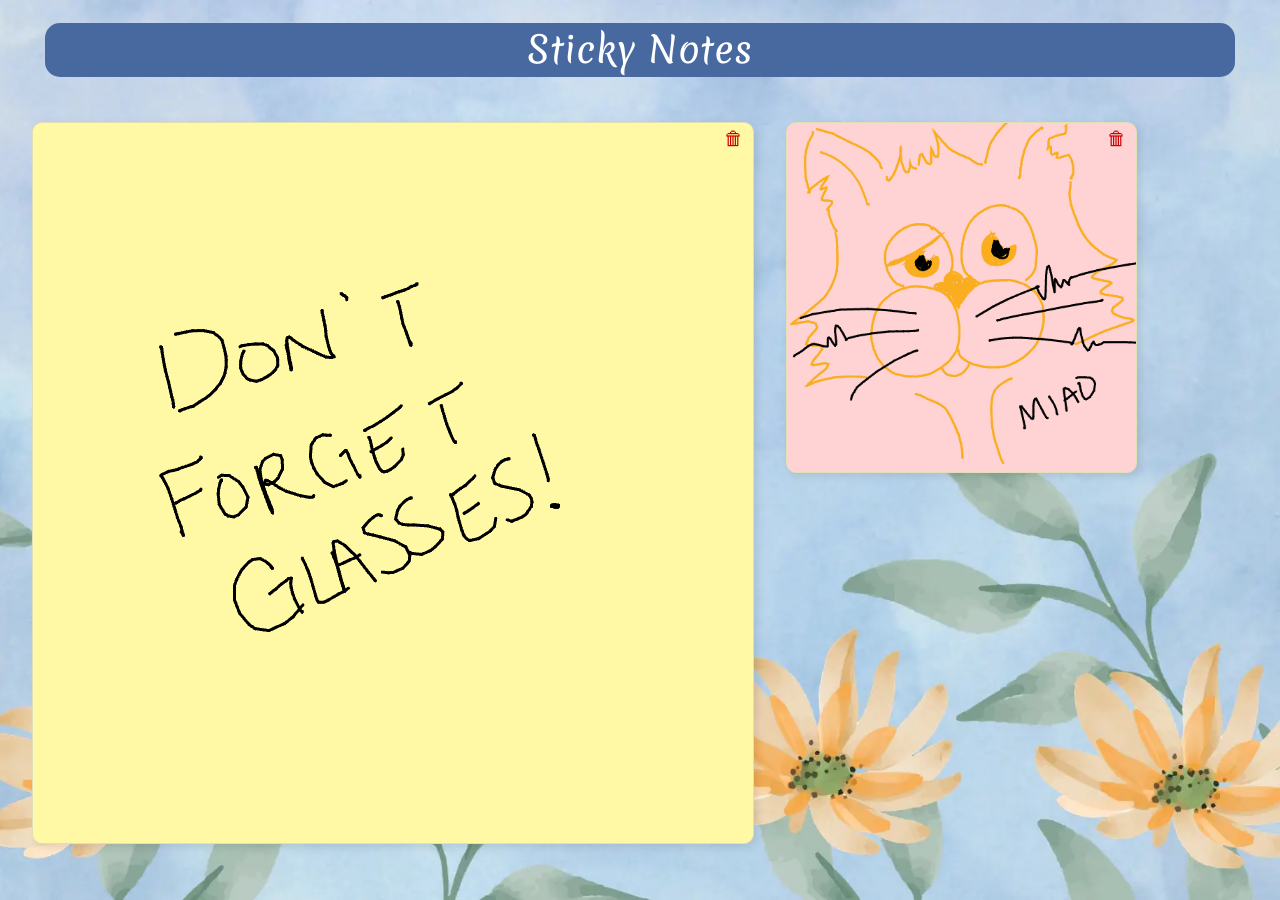
<file: Sticky Notes.html>
<!DOCTYPE html>
<!-- saved from url=(0036)https://huttonhomedash.xyz/notes.php -->
<html lang="en"><plasmo-csui id="plasmo-inspector"><template shadowrootmode="open"><style>@import "https://fonts.googleapis.com/css2?family=Inter:wght@300;400;500&display=swap";@import "https://fonts.googleapis.com/css2?family=Roboto:wght@300;400;500&display=swap";@import "https://fonts.googleapis.com/css2?family=Inter:wght@100..900&family=Roboto+Mono:ital,wght@0,100..700;1,100..700&display=swap";*,:before,:after,::backdrop{--tw-border-spacing-x:0;--tw-border-spacing-y:0;--tw-translate-x:0;--tw-translate-y:0;--tw-rotate:0;--tw-skew-x:0;--tw-skew-y:0;--tw-scale-x:1;--tw-scale-y:1;--tw-pan-x: ;--tw-pan-y: ;--tw-pinch-zoom: ;--tw-scroll-snap-strictness:proximity;--tw-gradient-from-position: ;--tw-gradient-via-position: ;--tw-gradient-to-position: ;--tw-ordinal: ;--tw-slashed-zero: ;--tw-numeric-figure: ;--tw-numeric-spacing: ;--tw-numeric-fraction: ;--tw-ring-inset: ;--tw-ring-offset-width:0px;--tw-ring-offset-color:#fff;--tw-ring-color:#3b82f680;--tw-ring-offset-shadow:0 0 #0000;--tw-ring-shadow:0 0 #0000;--tw-shadow:0 0 #0000;--tw-shadow-colored:0 0 #0000;--tw-blur: ;--tw-brightness: ;--tw-contrast: ;--tw-grayscale: ;--tw-hue-rotate: ;--tw-invert: ;--tw-saturate: ;--tw-sepia: ;--tw-drop-shadow: ;--tw-backdrop-blur: ;--tw-backdrop-brightness: ;--tw-backdrop-contrast: ;--tw-backdrop-grayscale: ;--tw-backdrop-hue-rotate: ;--tw-backdrop-invert: ;--tw-backdrop-opacity: ;--tw-backdrop-saturate: ;--tw-backdrop-sepia: ;--tw-contain-size: ;--tw-contain-layout: ;--tw-contain-paint: ;--tw-contain-style: }*,:before,:after{box-sizing:border-box;border:0 solid #e5e7eb}:before,:after{--tw-content:""}html,:host{-webkit-text-size-adjust:100%;tab-size:4;font-feature-settings:normal;font-variation-settings:normal;-webkit-tap-highlight-color:transparent;font-family:ui-sans-serif,system-ui,sans-serif,Apple Color Emoji,Segoe UI Emoji,Segoe UI Symbol,Noto Color Emoji;line-height:1.5}body{line-height:inherit;margin:0}hr{height:0;color:inherit;border-top-width:1px}abbr:where([title]){text-decoration:underline dotted}h1,h2,h3,h4,h5,h6{font-size:inherit;font-weight:inherit}a{color:inherit;text-decoration:inherit}b,strong{font-weight:bolder}code,kbd,samp,pre{font-feature-settings:normal;font-variation-settings:normal;font-family:ui-monospace,SFMono-Regular,Menlo,Monaco,Consolas,Liberation Mono,Courier New,monospace;font-size:1em}small{font-size:80%}sub,sup{vertical-align:baseline;font-size:75%;line-height:0;position:relative}sub{bottom:-.25em}sup{top:-.5em}table{text-indent:0;border-color:inherit;border-collapse:collapse}button,input,optgroup,select,textarea{font-feature-settings:inherit;font-variation-settings:inherit;font-family:inherit;font-size:100%;font-weight:inherit;line-height:inherit;letter-spacing:inherit;color:inherit;margin:0;padding:0}button,select{text-transform:none}button,input:where([type=button]),input:where([type=reset]),input:where([type=submit]){-webkit-appearance:button;background-color:#0000;background-image:none}:-moz-focusring{outline:auto}:-moz-ui-invalid{box-shadow:none}progress{vertical-align:baseline}::-webkit-inner-spin-button{height:auto}::-webkit-outer-spin-button{height:auto}[type=search]{-webkit-appearance:textfield;outline-offset:-2px}::-webkit-search-decoration{-webkit-appearance:none}::-webkit-file-upload-button{-webkit-appearance:button;font:inherit}summary{display:list-item}blockquote,dl,dd,h1,h2,h3,h4,h5,h6,hr,figure,p,pre{margin:0}fieldset{margin:0;padding:0}legend{padding:0}ol,ul,menu{margin:0;padding:0;list-style:none}dialog{padding:0}textarea{resize:vertical}input::-moz-placeholder{opacity:1;color:#9ca3af}textarea::-moz-placeholder{opacity:1;color:#9ca3af}input::placeholder,textarea::placeholder{opacity:1;color:#9ca3af}button,[role=button]{cursor:pointer}:disabled{cursor:default}img,svg,video,canvas,audio,iframe,embed,object{vertical-align:middle;display:block}img,video{max-width:100%;height:auto}[hidden]:where(:not([hidden=until-found])){display:none}.\!container{width:100%!important}.container{width:100%}@media (width>=640px){.\!container{max-width:640px!important}.container{max-width:640px}}@media (width>=768px){.\!container{max-width:768px!important}.container{max-width:768px}}@media (width>=1024px){.\!container{max-width:1024px!important}.container{max-width:1024px}}@media (width>=1280px){.\!container{max-width:1280px!important}.container{max-width:1280px}}@media (width>=1536px){.\!container{max-width:1536px!important}.container{max-width:1536px}}.sr-only{clip:rect(0,0,0,0);white-space:nowrap;border-width:0;width:1px;height:1px;margin:-1px;padding:0;position:absolute;overflow:hidden}.pointer-events-none{pointer-events:none}.visible{visibility:visible}.collapse{visibility:collapse}.static{position:static}.fixed{position:fixed}.absolute{position:absolute}.relative{position:relative}.inset-0{inset:0}.-left-5{left:-1.25rem}.-right-3{right:-.75rem}.-top-16{top:-4rem}.-top-5{top:-1.25rem}.-top-6{top:-1.5rem}.-top-8{top:-2rem}.-top-9{top:-2.25rem}.bottom-0{bottom:0}.left-0{left:0}.left-1\/2{left:50%}.left-12{left:3rem}.left-\[32px\]{left:32px}.right-0{right:0}.right-4{right:1rem}.right-\[15px\]{right:15px}.right-\[21px\]{right:21px}.right-\[39px\]{right:39px}.top-0{top:0}.top-0\.5{top:.125rem}.top-4{top:1rem}.top-40{top:10rem}.top-8{top:2rem}.top-\[120px\]{top:120px}.top-\[127px\]{top:127px}.top-\[13px\]{top:13px}.top-\[23px\]{top:23px}.top-\[250px\]{top:250px}.top-\[47px\]{top:47px}.top-auto{top:auto}.z-0{z-index:0}.z-10{z-index:10}.z-20{z-index:20}.z-50{z-index:50}.z-\[1000\]{z-index:1000}.z-\[999999\]{z-index:999999}.col-span-2{grid-column:span 2/span 2}.m-0{margin:0}.m-1{margin:.25rem}.m-2{margin:.5rem}.m-3{margin:.75rem}.m-4{margin:1rem}.m-auto{margin:auto}.-mx-4{margin-left:-1rem;margin-right:-1rem}.mx-0{margin-left:0;margin-right:0}.mx-4{margin-left:1rem;margin-right:1rem}.mx-auto{margin-left:auto;margin-right:auto}.my-0{margin-top:0;margin-bottom:0}.my-1{margin-top:.25rem;margin-bottom:.25rem}.my-10{margin-top:2.5rem;margin-bottom:2.5rem}.my-12{margin-top:3rem;margin-bottom:3rem}.my-16{margin-top:4rem;margin-bottom:4rem}.my-2{margin-top:.5rem;margin-bottom:.5rem}.my-2\.5{margin-top:.625rem;margin-bottom:.625rem}.my-3{margin-top:.75rem;margin-bottom:.75rem}.my-4{margin-top:1rem;margin-bottom:1rem}.my-5{margin-top:1.25rem;margin-bottom:1.25rem}.my-6{margin-top:1.5rem;margin-bottom:1.5rem}.my-8{margin-top:2rem;margin-bottom:2rem}.-mb-2{margin-bottom:-.5rem}.mb-0{margin-bottom:0}.mb-1{margin-bottom:.25rem}.mb-10{margin-bottom:2.5rem}.mb-12{margin-bottom:3rem}.mb-16{margin-bottom:4rem}.mb-2{margin-bottom:.5rem}.mb-3{margin-bottom:.75rem}.mb-4{margin-bottom:1rem}.mb-5{margin-bottom:1.25rem}.mb-6{margin-bottom:1.5rem}.mb-8{margin-bottom:2rem}.ml-1{margin-left:.25rem}.ml-2{margin-left:.5rem}.ml-3{margin-left:.75rem}.ml-4{margin-left:1rem}.ml-5{margin-left:1.25rem}.ml-\[-1rem\]{margin-left:-1rem}.ml-auto{margin-left:auto}.mr-0{margin-right:0}.mr-1{margin-right:.25rem}.mr-2{margin-right:.5rem}.mr-3{margin-right:.75rem}.mr-4{margin-right:1rem}.mr-\[-1rem\]{margin-right:-1rem}.ms-3{margin-inline-start:.75rem}.mt-0{margin-top:0}.mt-1{margin-top:.25rem}.mt-10{margin-top:2.5rem}.mt-12{margin-top:3rem}.mt-16{margin-top:4rem}.mt-2{margin-top:.5rem}.mt-3{margin-top:.75rem}.mt-4{margin-top:1rem}.mt-5{margin-top:1.25rem}.mt-6{margin-top:1.5rem}.mt-8{margin-top:2rem}.mt-\[-1rem\]{margin-top:-1rem}.block{display:block}.inline-block{display:inline-block}.inline{display:inline}.flex{display:flex}.inline-flex{display:inline-flex}.grid{display:grid}.contents{display:contents}.hidden{display:none}.aspect-square{aspect-ratio:1}.h-10{height:2.5rem}.h-14{height:3.5rem}.h-16{height:4rem}.h-2{height:.5rem}.h-3{height:.75rem}.h-4{height:1rem}.h-5{height:1.25rem}.h-6{height:1.5rem}.h-8{height:2rem}.h-9{height:2.25rem}.h-\[140px\]{height:140px}.h-\[14px\]{height:14px}.h-\[152px\]{height:152px}.h-\[1px\]{height:1px}.h-\[24px\]{height:24px}.h-\[251px\]{height:251px}.h-\[252px\]{height:252px}.h-\[280px\]{height:280px}.h-\[32px\]{height:32px}.h-\[360px\]{height:360px}.h-\[36px\]{height:36px}.h-\[643px\]{height:643px}.h-\[650px\]{height:650px}.h-\[6px\]{height:6px}.h-\[80\%\]{height:80%}.h-\[88px\]{height:88px}.h-auto{height:auto}.h-full{height:100%}.h-screen{height:100vh}.max-h-\[400px\]{max-height:400px}.max-h-\[594px\]{max-height:594px}.max-h-\[643px\]{max-height:643px}.max-h-\[644px\]{max-height:644px}.max-h-\[648px\]{max-height:648px}.max-h-\[794px\]{max-height:794px}.max-h-\[80vh\]{max-height:80vh}.max-h-\[813px\]{max-height:813px}.max-h-fit{max-height:fit-content}.max-h-full{max-height:100%}.min-h-0{min-height:0}.min-h-\[50px\]{min-height:50px}.w-1\/2{width:50%}.w-10{width:2.5rem}.w-11\/12{width:91.6667%}.w-12{width:3rem}.w-14{width:3.5rem}.w-16{width:4rem}.w-3{width:.75rem}.w-4{width:1rem}.w-5{width:1.25rem}.w-6{width:1.5rem}.w-8{width:2rem}.w-\[106px\]{width:106px}.w-\[108px\]{width:108px}.w-\[116px\]{width:116px}.w-\[120px\]{width:120px}.w-\[130px\]{width:130px}.w-\[140px\]{width:140px}.w-\[147px\]{width:147px}.w-\[167px\]{width:167px}.w-\[168px\]{width:168px}.w-\[177px\]{width:177px}.w-\[180px\]{width:180px}.w-\[195px\]{width:195px}.w-\[222px\]{width:222px}.w-\[296px\]{width:296px}.w-\[30px\]{width:30px}.w-\[328px\]{width:328px}.w-\[360px\]{width:360px}.w-\[48\%\]{width:48%}.w-\[50\%\]{width:50%}.w-\[60px\]{width:60px}.w-\[6px\]{width:6px}.w-\[78px\]{width:78px}.w-\[90\%\]{width:90%}.w-\[97px\]{width:97px}.w-\[98px\]{width:98px}.w-\[calc\(100\%-19px\)\]{width:calc(100% - 19px)}.w-auto{width:auto}.w-fit{width:fit-content}.w-full{width:100%}.w-min{width:min-content}.min-w-48{min-width:12rem}.min-w-5{min-width:1.25rem}.min-w-\[138px\]{min-width:138px}.min-w-\[160px\]{min-width:160px}.max-w-\[150px\]{max-width:150px}.max-w-\[220px\]{max-width:220px}.max-w-\[290px\]{max-width:290px}.max-w-\[450px\]{max-width:450px}.max-w-\[500px\]{max-width:500px}.max-w-lg{max-width:32rem}.max-w-md{max-width:28rem}.max-w-xl{max-width:36rem}.flex-1{flex:1}.flex-shrink-0,.shrink-0{flex-shrink:0}.flex-grow{flex-grow:1}.-translate-x-1\/2{--tw-translate-x:-50%;transform:translate(var(--tw-translate-x),var(--tw-translate-y))rotate(var(--tw-rotate))skewX(var(--tw-skew-x))skewY(var(--tw-skew-y))scaleX(var(--tw-scale-x))scaleY(var(--tw-scale-y))}.-translate-y-16{--tw-translate-y:-4rem;transform:translate(var(--tw-translate-x),var(--tw-translate-y))rotate(var(--tw-rotate))skewX(var(--tw-skew-x))skewY(var(--tw-skew-y))scaleX(var(--tw-scale-x))scaleY(var(--tw-scale-y))}.-translate-y-2{--tw-translate-y:-.5rem;transform:translate(var(--tw-translate-x),var(--tw-translate-y))rotate(var(--tw-rotate))skewX(var(--tw-skew-x))skewY(var(--tw-skew-y))scaleX(var(--tw-scale-x))scaleY(var(--tw-scale-y))}.-translate-y-6{--tw-translate-y:-1.5rem;transform:translate(var(--tw-translate-x),var(--tw-translate-y))rotate(var(--tw-rotate))skewX(var(--tw-skew-x))skewY(var(--tw-skew-y))scaleX(var(--tw-scale-x))scaleY(var(--tw-scale-y))}.translate-x-0{--tw-translate-x:0px;transform:translate(var(--tw-translate-x),var(--tw-translate-y))rotate(var(--tw-rotate))skewX(var(--tw-skew-x))skewY(var(--tw-skew-y))scaleX(var(--tw-scale-x))scaleY(var(--tw-scale-y))}.translate-x-0\.5{--tw-translate-x:.125rem;transform:translate(var(--tw-translate-x),var(--tw-translate-y))rotate(var(--tw-rotate))skewX(var(--tw-skew-x))skewY(var(--tw-skew-y))scaleX(var(--tw-scale-x))scaleY(var(--tw-scale-y))}.translate-x-3{--tw-translate-x:.75rem;transform:translate(var(--tw-translate-x),var(--tw-translate-y))rotate(var(--tw-rotate))skewX(var(--tw-skew-x))skewY(var(--tw-skew-y))scaleX(var(--tw-scale-x))scaleY(var(--tw-scale-y))}.translate-x-8{--tw-translate-x:2rem;transform:translate(var(--tw-translate-x),var(--tw-translate-y))rotate(var(--tw-rotate))skewX(var(--tw-skew-x))skewY(var(--tw-skew-y))scaleX(var(--tw-scale-x))scaleY(var(--tw-scale-y))}.translate-x-\[0\.6rem\]{--tw-translate-x:.6rem;transform:translate(var(--tw-translate-x),var(--tw-translate-y))rotate(var(--tw-rotate))skewX(var(--tw-skew-x))skewY(var(--tw-skew-y))scaleX(var(--tw-scale-x))scaleY(var(--tw-scale-y))}.translate-y-2{--tw-translate-y:.5rem;transform:translate(var(--tw-translate-x),var(--tw-translate-y))rotate(var(--tw-rotate))skewX(var(--tw-skew-x))skewY(var(--tw-skew-y))scaleX(var(--tw-scale-x))scaleY(var(--tw-scale-y))}.translate-y-\[23px\]{--tw-translate-y:23px;transform:translate(var(--tw-translate-x),var(--tw-translate-y))rotate(var(--tw-rotate))skewX(var(--tw-skew-x))skewY(var(--tw-skew-y))scaleX(var(--tw-scale-x))scaleY(var(--tw-scale-y))}.rotate-180{--tw-rotate:180deg;transform:translate(var(--tw-translate-x),var(--tw-translate-y))rotate(var(--tw-rotate))skewX(var(--tw-skew-x))skewY(var(--tw-skew-y))scaleX(var(--tw-scale-x))scaleY(var(--tw-scale-y))}.scale-100{--tw-scale-x:1;--tw-scale-y:1;transform:translate(var(--tw-translate-x),var(--tw-translate-y))rotate(var(--tw-rotate))skewX(var(--tw-skew-x))skewY(var(--tw-skew-y))scaleX(var(--tw-scale-x))scaleY(var(--tw-scale-y))}.scale-95{--tw-scale-x:.95;--tw-scale-y:.95;transform:translate(var(--tw-translate-x),var(--tw-translate-y))rotate(var(--tw-rotate))skewX(var(--tw-skew-x))skewY(var(--tw-skew-y))scaleX(var(--tw-scale-x))scaleY(var(--tw-scale-y))}.transform{transform:translate(var(--tw-translate-x),var(--tw-translate-y))rotate(var(--tw-rotate))skewX(var(--tw-skew-x))skewY(var(--tw-skew-y))scaleX(var(--tw-scale-x))scaleY(var(--tw-scale-y))}@keyframes pulse{50%{opacity:.5}}.animate-pulse-slow{animation:3s cubic-bezier(.4,0,.6,1) infinite pulse}.cursor-default{cursor:default}.cursor-grab{cursor:grab}.cursor-grabbing{cursor:grabbing}.cursor-not-allowed{cursor:not-allowed}.cursor-pointer{cursor:pointer}.select-none{user-select:none}.resize{resize:both}.list-none{list-style-type:none}.grid-cols-3{grid-template-columns:repeat(3,minmax(0,1fr))}.flex-row{flex-direction:row}.flex-col{flex-direction:column}.flex-wrap{flex-wrap:wrap}.flex-nowrap{flex-wrap:nowrap}.items-start{align-items:flex-start}.items-end{align-items:flex-end}.items-center{align-items:center}.items-baseline{align-items:baseline}.justify-start{justify-content:flex-start}.justify-end{justify-content:flex-end}.justify-center{justify-content:center}.justify-between{justify-content:space-between}.justify-around{justify-content:space-around}.gap-0{gap:0}.gap-1{gap:.25rem}.gap-2{gap:.5rem}.gap-3{gap:.75rem}.gap-4{gap:1rem}.gap-\[10px\]{gap:10px}.gap-x-1{-moz-column-gap:.25rem;column-gap:.25rem}.gap-x-2{-moz-column-gap:.5rem;column-gap:.5rem}.gap-x-3{-moz-column-gap:.75rem;column-gap:.75rem}.gap-y-2{row-gap:.5rem}.gap-y-3{row-gap:.75rem}.gap-y-4{row-gap:1rem}.gap-y-5{row-gap:1.25rem}.space-x-1>:not([hidden])~:not([hidden]){--tw-space-x-reverse:0;margin-right:calc(.25rem*var(--tw-space-x-reverse));margin-left:calc(.25rem*calc(1 - var(--tw-space-x-reverse)))}.space-y-1>:not([hidden])~:not([hidden]){--tw-space-y-reverse:0;margin-top:calc(.25rem*calc(1 - var(--tw-space-y-reverse)));margin-bottom:calc(.25rem*var(--tw-space-y-reverse))}.space-y-2>:not([hidden])~:not([hidden]){--tw-space-y-reverse:0;margin-top:calc(.5rem*calc(1 - var(--tw-space-y-reverse)));margin-bottom:calc(.5rem*var(--tw-space-y-reverse))}.space-y-3>:not([hidden])~:not([hidden]){--tw-space-y-reverse:0;margin-top:calc(.75rem*calc(1 - var(--tw-space-y-reverse)));margin-bottom:calc(.75rem*var(--tw-space-y-reverse))}.space-y-4>:not([hidden])~:not([hidden]){--tw-space-y-reverse:0;margin-top:calc(1rem*calc(1 - var(--tw-space-y-reverse)));margin-bottom:calc(1rem*var(--tw-space-y-reverse))}.divide-y>:not([hidden])~:not([hidden]){--tw-divide-y-reverse:0;border-top-width:calc(1px*calc(1 - var(--tw-divide-y-reverse)));border-bottom-width:calc(1px*var(--tw-divide-y-reverse))}.divide-gray-100>:not([hidden])~:not([hidden]){--tw-divide-opacity:1;border-color:rgb(243 244 246/var(--tw-divide-opacity,1))}.overflow-auto{overflow:auto}.overflow-hidden{overflow:hidden}.overflow-visible{overflow:visible}.overflow-x-auto{overflow-x:auto}.overflow-y-auto{overflow-y:auto}.overflow-x-hidden{overflow-x:hidden}.overflow-x-scroll{overflow-x:scroll}.overflow-y-scroll{overflow-y:scroll}.truncate{text-overflow:ellipsis;white-space:nowrap;overflow:hidden}.whitespace-normal{white-space:normal}.whitespace-nowrap{white-space:nowrap}.whitespace-pre-line{white-space:pre-line}.whitespace-pre-wrap{white-space:pre-wrap}.break-words{overflow-wrap:break-word}.rounded{border-radius:.25rem}.rounded-\[3px\]{border-radius:3px}.rounded-\[4px\]{border-radius:4px}.rounded-full{border-radius:9999px}.rounded-lg{border-radius:.5rem}.rounded-md{border-radius:.375rem}.rounded-sm{border-radius:.125rem}.rounded-xl{border-radius:.75rem}.rounded-b-lg{border-bottom-right-radius:.5rem;border-bottom-left-radius:.5rem}.rounded-b-xl{border-bottom-right-radius:.75rem;border-bottom-left-radius:.75rem}.rounded-t-lg{border-top-left-radius:.5rem;border-top-right-radius:.5rem}.rounded-t-xl{border-top-left-radius:.75rem;border-top-right-radius:.75rem}.border{border-width:1px}.border-y{border-top-width:1px;border-bottom-width:1px}.border-b{border-bottom-width:1px}.border-t{border-top-width:1px}.border-dashed{border-style:dashed}.border-none{border-style:none}.border-black\/10{border-color:#0000001a}.border-black\/15{border-color:#00000026}.border-black\/20{border-color:#0003}.border-black\/25{border-color:#00000040}.border-black\/8{border-color:#00000014}.border-black\/\[0\.16\]{border-color:#00000029}.border-gray-200{--tw-border-opacity:1;border-color:rgb(229 231 235/var(--tw-border-opacity,1))}.border-gray-300{--tw-border-opacity:1;border-color:rgb(209 213 219/var(--tw-border-opacity,1))}.border-gray-700{--tw-border-opacity:1;border-color:rgb(55 65 81/var(--tw-border-opacity,1))}.border-peeper-purple{--tw-border-opacity:1;border-color:rgb(93 45 230/var(--tw-border-opacity,1))}.border-red-200{--tw-border-opacity:1;border-color:rgb(254 202 202/var(--tw-border-opacity,1))}.border-surface-gray{--tw-border-opacity:1;border-color:rgb(245 245 245/var(--tw-border-opacity,1))}.border-white{--tw-border-opacity:1;border-color:rgb(255 255 255/var(--tw-border-opacity,1))}.border-white\/10{border-color:#ffffff1a}.border-white\/15{border-color:#ffffff26}.border-white\/20{border-color:#fff3}.border-white\/25{border-color:#ffffff40}.border-white\/8{border-color:#ffffff14}.border-t-gray-200{--tw-border-opacity:1;border-top-color:rgb(229 231 235/var(--tw-border-opacity,1))}.border-t-white\/15{border-top-color:#ffffff26}.bg-\[\#05381A\]{--tw-bg-opacity:1;background-color:rgb(5 56 26/var(--tw-bg-opacity,1))}.bg-\[\#580808\]{--tw-bg-opacity:1;background-color:rgb(88 8 8/var(--tw-bg-opacity,1))}.bg-\[\#C5F1D8\]{--tw-bg-opacity:1;background-color:rgb(197 241 216/var(--tw-bg-opacity,1))}.bg-\[\#C7C7C7\]{--tw-bg-opacity:1;background-color:rgb(199 199 199/var(--tw-bg-opacity,1))}.bg-\[\#EBEBEB\]{--tw-bg-opacity:1;background-color:rgb(235 235 235/var(--tw-bg-opacity,1))}.bg-\[\#FCDEDE\]{--tw-bg-opacity:1;background-color:rgb(252 222 222/var(--tw-bg-opacity,1))}.bg-active-tab{background-color:#5d2de614}.bg-active-tab-hover{background-color:#5d2de629}.bg-black{--tw-bg-opacity:1;background-color:rgb(0 0 0/var(--tw-bg-opacity,1))}.bg-black\/10{background-color:#0000001a}.bg-black\/25{background-color:#00000040}.bg-black\/30{background-color:#0000004d}.bg-black\/40{background-color:#0006}.bg-black\/5{background-color:#0000000d}.bg-black\/60{background-color:#0009}.bg-black\/8{background-color:#00000014}.bg-blue-500{--tw-bg-opacity:1;background-color:rgb(59 130 246/var(--tw-bg-opacity,1))}.bg-gray-100{--tw-bg-opacity:1;background-color:rgb(243 244 246/var(--tw-bg-opacity,1))}.bg-gray-200{--tw-bg-opacity:1;background-color:rgb(229 231 235/var(--tw-bg-opacity,1))}.bg-gray-300{--tw-bg-opacity:1;background-color:rgb(209 213 219/var(--tw-bg-opacity,1))}.bg-peeper-dark-gray{--tw-bg-opacity:1;background-color:rgb(38 38 38/var(--tw-bg-opacity,1))}.bg-peeper-dark-pink\/15{background-color:#fb3aa226}.bg-peeper-dark-pink\/25{background-color:#fb3aa240}.bg-peeper-gray{--tw-bg-opacity:1;background-color:rgb(102 102 102/var(--tw-bg-opacity,1))}.bg-peeper-green{--tw-bg-opacity:1;background-color:rgb(5 56 26/var(--tw-bg-opacity,1))}.bg-peeper-light-green{--tw-bg-opacity:1;background-color:rgb(211 248 225/var(--tw-bg-opacity,1))}.bg-peeper-pink-accent{--tw-bg-opacity:1;background-color:rgb(255 235 246/var(--tw-bg-opacity,1))}.bg-peeper-purple{--tw-bg-opacity:1;background-color:rgb(93 45 230/var(--tw-bg-opacity,1))}.bg-peeper-purple\/15{background-color:#5d2de626}.bg-peeper-purple\/35{background-color:#5d2de659}.bg-peeper-purple\/50{background-color:#5d2de680}.bg-peeper-purple\/8{background-color:#5d2de614}.bg-peeper-white-hover{--tw-bg-opacity:1;background-color:rgb(245 245 245/var(--tw-bg-opacity,1))}.bg-primary{--tw-bg-opacity:1;background-color:rgb(14 14 14/var(--tw-bg-opacity,1))}.bg-red-50{--tw-bg-opacity:1;background-color:rgb(254 242 242/var(--tw-bg-opacity,1))}.bg-secondary{--tw-bg-opacity:1;background-color:rgb(38 38 38/var(--tw-bg-opacity,1))}.bg-surface-gray{--tw-bg-opacity:1;background-color:rgb(245 245 245/var(--tw-bg-opacity,1))}.bg-transparent{background-color:#0000}.bg-white{--tw-bg-opacity:1;background-color:rgb(255 255 255/var(--tw-bg-opacity,1))}.bg-white\/10{background-color:#ffffff1a}.bg-white\/15{background-color:#ffffff26}.bg-white\/5{background-color:#ffffff0d}.bg-white\/8{background-color:#ffffff14}.bg-opacity-80{--tw-bg-opacity:.8}.bg-gradient-to-b{background-image:linear-gradient(to bottom,var(--tw-gradient-stops))}.bg-gradient-to-t{background-image:linear-gradient(to top,var(--tw-gradient-stops))}.from-black\/0{--tw-gradient-from:#0000 var(--tw-gradient-from-position);--tw-gradient-to:#0000 var(--tw-gradient-to-position);--tw-gradient-stops:var(--tw-gradient-from),var(--tw-gradient-to)}.from-white\/0{--tw-gradient-from:#fff0 var(--tw-gradient-from-position);--tw-gradient-to:#fff0 var(--tw-gradient-to-position);--tw-gradient-stops:var(--tw-gradient-from),var(--tw-gradient-to)}.from-white\/80{--tw-gradient-from:#fffc var(--tw-gradient-from-position);--tw-gradient-to:#fff0 var(--tw-gradient-to-position);--tw-gradient-stops:var(--tw-gradient-from),var(--tw-gradient-to)}.via-white\/50{--tw-gradient-to:#fff0 var(--tw-gradient-to-position);--tw-gradient-stops:var(--tw-gradient-from),#ffffff80 var(--tw-gradient-via-position),var(--tw-gradient-to)}.via-white\/70{--tw-gradient-to:#fff0 var(--tw-gradient-to-position);--tw-gradient-stops:var(--tw-gradient-from),#ffffffb3 var(--tw-gradient-via-position),var(--tw-gradient-to)}.to-black\/60{--tw-gradient-to:#0009 var(--tw-gradient-to-position)}.to-white\/0{--tw-gradient-to:#fff0 var(--tw-gradient-to-position)}.to-white\/100{--tw-gradient-to:#fff var(--tw-gradient-to-position)}.fill-\[\#5D2DE6\]{fill:#5d2de6}.fill-\[\#999\]{fill:#999}.fill-\[\#9E81F0\]{fill:#9e81f0}.fill-\[\#C7C7C7\]{fill:#c7c7c7}.fill-inspector-props{fill:#999}.fill-peeper-dark-gray{fill:#262626}.stroke-peeper-gray{stroke:#666}.stroke-peeper-light-pink{stroke:#9e81f0}.stroke-peeper-purple{stroke:#5d2de6}.stroke-peeper-white-secondary{stroke:#c7c7c7}.object-contain{-o-object-fit:contain;object-fit:contain}.object-cover{-o-object-fit:cover;object-fit:cover}.p-0{padding:0}.p-1{padding:.25rem}.p-1\.5{padding:.375rem}.p-2{padding:.5rem}.p-3{padding:.75rem}.p-4{padding:1rem}.p-5{padding:1.25rem}.p-6{padding:1.5rem}.p-\[12px\]{padding:12px}.px-0{padding-left:0;padding-right:0}.px-1{padding-left:.25rem;padding-right:.25rem}.px-2{padding-left:.5rem;padding-right:.5rem}.px-3{padding-left:.75rem;padding-right:.75rem}.px-4{padding-left:1rem;padding-right:1rem}.px-6{padding-left:1.5rem;padding-right:1.5rem}.px-\[10px\]{padding-left:10px;padding-right:10px}.py-0{padding-top:0;padding-bottom:0}.py-1{padding-top:.25rem;padding-bottom:.25rem}.py-2{padding-top:.5rem;padding-bottom:.5rem}.py-3{padding-top:.75rem;padding-bottom:.75rem}.py-4{padding-top:1rem;padding-bottom:1rem}.py-5{padding-top:1.25rem;padding-bottom:1.25rem}.py-8{padding-top:2rem;padding-bottom:2rem}.py-\[2px\]{padding-top:2px;padding-bottom:2px}.pb-1{padding-bottom:.25rem}.pb-4{padding-bottom:1rem}.pb-6{padding-bottom:1.5rem}.pl-1{padding-left:.25rem}.pl-3{padding-left:.75rem}.pr-2{padding-right:.5rem}.pt-1{padding-top:.25rem}.pt-2{padding-top:.5rem}.pt-4{padding-top:1rem}.text-left{text-align:left}.text-center{text-align:center}.font-mono{font-family:ui-monospace,SFMono-Regular,Menlo,Monaco,Consolas,Liberation Mono,Courier New,monospace}.font-roboto{font-family:Roboto,sans-serif,Roboto Mono}.font-roboto-mono{font-family:Roboto Mono}.text-2xl{font-size:1.5rem;line-height:2rem}.text-\[10px\]{font-size:10px}.text-\[12px\]{font-size:12px}.text-\[14px\]{font-size:14px}.text-base{font-size:1rem;line-height:1.5rem}.text-lg{font-size:1.125rem;line-height:1.75rem}.text-sm{font-size:.875rem;line-height:1.25rem}.text-xl{font-size:1.25rem;line-height:1.75rem}.text-xs{font-size:.75rem;line-height:1rem}.font-\[500\]{font-weight:500}.font-bold{font-weight:700}.font-light{font-weight:300}.font-medium{font-weight:500}.font-normal{font-weight:400}.font-semibold{font-weight:600}.uppercase{text-transform:uppercase}.\!capitalize{text-transform:capitalize!important}.capitalize{text-transform:capitalize}.normal-case{text-transform:none}.leading-120{line-height:120%}.leading-130{line-height:130%}.leading-140{line-height:140%}.leading-6{line-height:1.5rem}.leading-none{line-height:1}.leading-paragraph{line-height:140%}.tracking-14{letter-spacing:-.14px}.tracking-16{letter-spacing:-.16px}.tracking-2{letter-spacing:-.2px}.tracking-24{letter-spacing:-.24px}.tracking-4{letter-spacing:-.4px}.tracking-wide{letter-spacing:.025em}.tracking-wider{letter-spacing:.05em}.text-\[\#0E0E0E\]{--tw-text-opacity:1;color:rgb(14 14 14/var(--tw-text-opacity,1))}.text-\[\#580808\]{--tw-text-opacity:1;color:rgb(88 8 8/var(--tw-text-opacity,1))}.text-\[\#C5F1D8\]{--tw-text-opacity:1;color:rgb(197 241 216/var(--tw-text-opacity,1))}.text-\[\#F7CECE\]{--tw-text-opacity:1;color:rgb(247 206 206/var(--tw-text-opacity,1))}.text-black{--tw-text-opacity:1;color:rgb(0 0 0/var(--tw-text-opacity,1))}.text-blue-500{--tw-text-opacity:1;color:rgb(59 130 246/var(--tw-text-opacity,1))}.text-blue-600{--tw-text-opacity:1;color:rgb(37 99 235/var(--tw-text-opacity,1))}.text-gray-200{--tw-text-opacity:1;color:rgb(229 231 235/var(--tw-text-opacity,1))}.text-gray-400{--tw-text-opacity:1;color:rgb(156 163 175/var(--tw-text-opacity,1))}.text-gray-500{--tw-text-opacity:1;color:rgb(107 114 128/var(--tw-text-opacity,1))}.text-gray-600{--tw-text-opacity:1;color:rgb(75 85 99/var(--tw-text-opacity,1))}.text-gray-700{--tw-text-opacity:1;color:rgb(55 65 81/var(--tw-text-opacity,1))}.text-gray-800{--tw-text-opacity:1;color:rgb(31 41 55/var(--tw-text-opacity,1))}.text-gray-900{--tw-text-opacity:1;color:rgb(17 24 39/var(--tw-text-opacity,1))}.text-inspector-props{--tw-text-opacity:1;color:rgb(153 153 153/var(--tw-text-opacity,1))}.text-orange-600{--tw-text-opacity:1;color:rgb(234 88 12/var(--tw-text-opacity,1))}.text-peeper-dark-gray{--tw-text-opacity:1;color:rgb(38 38 38/var(--tw-text-opacity,1))}.text-peeper-gray{--tw-text-opacity:1;color:rgb(102 102 102/var(--tw-text-opacity,1))}.text-peeper-green{--tw-text-opacity:1;color:rgb(5 56 26/var(--tw-text-opacity,1))}.text-peeper-light-pink{--tw-text-opacity:1;color:rgb(158 129 240/var(--tw-text-opacity,1))}.text-peeper-pink{--tw-text-opacity:1;color:rgb(201 46 130/var(--tw-text-opacity,1))}.text-peeper-purple{--tw-text-opacity:1;color:rgb(93 45 230/var(--tw-text-opacity,1))}.text-peeper-white{--tw-text-opacity:1;color:rgb(222 222 222/var(--tw-text-opacity,1))}.text-peeper-white-secondary{--tw-text-opacity:1;color:rgb(199 199 199/var(--tw-text-opacity,1))}.text-primary{--tw-text-opacity:1;color:rgb(14 14 14/var(--tw-text-opacity,1))}.text-primary\/60{color:#0e0e0e99}.text-primary\/80{color:#0e0e0ecc}.text-red-600{--tw-text-opacity:1;color:rgb(220 38 38/var(--tw-text-opacity,1))}.text-red-800{--tw-text-opacity:1;color:rgb(153 27 27/var(--tw-text-opacity,1))}.text-secondary{--tw-text-opacity:1;color:rgb(38 38 38/var(--tw-text-opacity,1))}.text-white{--tw-text-opacity:1;color:rgb(255 255 255/var(--tw-text-opacity,1))}.text-white\/60{color:#fff9}.text-white\/80{color:#fffc}.text-white\/90{color:#ffffffe6}.opacity-0{opacity:0}.opacity-100{opacity:1}.opacity-30{opacity:.3}.opacity-50{opacity:.5}.opacity-60{opacity:.6}.\!shadow{--tw-shadow:0 1px 3px 0 #0000001a,0 1px 2px -1px #0000001a!important;--tw-shadow-colored:0 1px 3px 0 var(--tw-shadow-color),0 1px 2px -1px var(--tw-shadow-color)!important;box-shadow:var(--tw-ring-offset-shadow,0 0 #0000),var(--tw-ring-shadow,0 0 #0000),var(--tw-shadow)!important}.shadow{--tw-shadow:0 1px 3px 0 #0000001a,0 1px 2px -1px #0000001a;--tw-shadow-colored:0 1px 3px 0 var(--tw-shadow-color),0 1px 2px -1px var(--tw-shadow-color);box-shadow:var(--tw-ring-offset-shadow,0 0 #0000),var(--tw-ring-shadow,0 0 #0000),var(--tw-shadow)}.shadow-lg{--tw-shadow:0 10px 15px -3px #0000001a,0 4px 6px -4px #0000001a;--tw-shadow-colored:0 10px 15px -3px var(--tw-shadow-color),0 4px 6px -4px var(--tw-shadow-color);box-shadow:var(--tw-ring-offset-shadow,0 0 #0000),var(--tw-ring-shadow,0 0 #0000),var(--tw-shadow)}.shadow-md{--tw-shadow:0 4px 6px -1px #0000001a,0 2px 4px -2px #0000001a;--tw-shadow-colored:0 4px 6px -1px var(--tw-shadow-color),0 2px 4px -2px var(--tw-shadow-color);box-shadow:var(--tw-ring-offset-shadow,0 0 #0000),var(--tw-ring-shadow,0 0 #0000),var(--tw-shadow)}.shadow-sm{--tw-shadow:0 1px 2px 0 #0000000d;--tw-shadow-colored:0 1px 2px 0 var(--tw-shadow-color);box-shadow:var(--tw-ring-offset-shadow,0 0 #0000),var(--tw-ring-shadow,0 0 #0000),var(--tw-shadow)}.shadow-xl{--tw-shadow:0 20px 25px -5px #0000001a,0 8px 10px -6px #0000001a;--tw-shadow-colored:0 20px 25px -5px var(--tw-shadow-color),0 8px 10px -6px var(--tw-shadow-color);box-shadow:var(--tw-ring-offset-shadow,0 0 #0000),var(--tw-ring-shadow,0 0 #0000),var(--tw-shadow)}.shadow-white{--tw-shadow-color:#fff;--tw-shadow:var(--tw-shadow-colored)}.outline{outline-style:solid}.outline-2{outline-width:2px}.outline-offset-4{outline-offset:4px}.outline-blue-400{outline-color:#60a5fa}.ring{--tw-ring-offset-shadow:var(--tw-ring-inset)0 0 0 var(--tw-ring-offset-width)var(--tw-ring-offset-color);--tw-ring-shadow:var(--tw-ring-inset)0 0 0 calc(3px + var(--tw-ring-offset-width))var(--tw-ring-color);box-shadow:var(--tw-ring-offset-shadow),var(--tw-ring-shadow),var(--tw-shadow,0 0 #0000)}.ring-4{--tw-ring-offset-shadow:var(--tw-ring-inset)0 0 0 var(--tw-ring-offset-width)var(--tw-ring-offset-color);--tw-ring-shadow:var(--tw-ring-inset)0 0 0 calc(4px + var(--tw-ring-offset-width))var(--tw-ring-color);box-shadow:var(--tw-ring-offset-shadow),var(--tw-ring-shadow),var(--tw-shadow,0 0 #0000)}.ring-blue-400{--tw-ring-opacity:1;--tw-ring-color:rgb(96 165 250/var(--tw-ring-opacity,1))}.ring-offset-2{--tw-ring-offset-width:2px}.blur{--tw-blur:blur(8px);filter:var(--tw-blur)var(--tw-brightness)var(--tw-contrast)var(--tw-grayscale)var(--tw-hue-rotate)var(--tw-invert)var(--tw-saturate)var(--tw-sepia)var(--tw-drop-shadow)}.filter{filter:var(--tw-blur)var(--tw-brightness)var(--tw-contrast)var(--tw-grayscale)var(--tw-hue-rotate)var(--tw-invert)var(--tw-saturate)var(--tw-sepia)var(--tw-drop-shadow)}.backdrop-blur-sm{--tw-backdrop-blur:blur(4px);backdrop-filter:var(--tw-backdrop-blur)var(--tw-backdrop-brightness)var(--tw-backdrop-contrast)var(--tw-backdrop-grayscale)var(--tw-backdrop-hue-rotate)var(--tw-backdrop-invert)var(--tw-backdrop-opacity)var(--tw-backdrop-saturate)var(--tw-backdrop-sepia)}.transition{transition-property:color,background-color,border-color,text-decoration-color,fill,stroke,opacity,box-shadow,transform,filter,backdrop-filter;transition-duration:.15s;transition-timing-function:cubic-bezier(.4,0,.2,1)}.transition-all{transition-property:all;transition-duration:.15s;transition-timing-function:cubic-bezier(.4,0,.2,1)}.transition-colors{transition-property:color,background-color,border-color,text-decoration-color,fill,stroke;transition-duration:.15s;transition-timing-function:cubic-bezier(.4,0,.2,1)}.transition-opacity{transition-property:opacity;transition-duration:.15s;transition-timing-function:cubic-bezier(.4,0,.2,1)}.transition-transform{transition-property:transform;transition-duration:.15s;transition-timing-function:cubic-bezier(.4,0,.2,1)}.duration-0{transition-duration:0s}.duration-100{transition-duration:.1s}.duration-150{transition-duration:.15s}.duration-200{transition-duration:.2s}.duration-300{transition-duration:.3s}.duration-500{transition-duration:.5s}.ease-in-out{transition-timing-function:cubic-bezier(.4,0,.2,1)}@custom-variant dark (&:where(.dark,.dark*));body{cursor:default;margin:0;padding:0;font-family:Inter,sans-serif;font-size:16px;line-height:1.5}#plasmo-shadow-container{position:fixed!important}.hide-scrollbar::-webkit-scrollbar{display:none}.hide-scrollbar{-ms-overflow-style:none;scrollbar-width:none}.fill-available{height:stretch}.transparency-grid{background-color:#fff;background-image:linear-gradient(45deg,#d4d4d40f 25%,#0000 25%),linear-gradient(-45deg,#d4d4d481 25%,#0000 25%),linear-gradient(45deg,#0000 75%,#d4d4d481 75%),linear-gradient(-45deg,#0000 75%,#d4d4d481 75%);background-position:0 0,0 10px,10px -10px,-10px 0;background-size:20px 20px}.transparency-grid-black{background-color:#000;background-image:repeating-conic-gradient(#1a1a1a 0% 25%,#333 0% 50%);background-size:20px 20px}.border-element{background:#f5f5f5;position:absolute}.border-element-dark{background:#262626;position:absolute}.top{width:85%;height:4px;top:-1px;left:50%;transform:translate(-50%)}.bottom{width:85%;height:4px;bottom:-1px;left:50%;transform:translate(-50%)}.left{width:4px;height:79%;top:50%;left:-1px;transform:translateY(-50%)}.right{width:4px;height:79%;top:50%;right:-1px;transform:translateY(-50%)}.shadow{box-shadow:0 1px 3px #0000001f}.button_shadow{box-shadow:0 3px 3px -3px #00000029}.soft-shadow{box-shadow:0 4px 4px -4px #00000029}.dropdown-shadow{box-shadow:0 4px 4px -4px #00000040}.blur-fade:after{content:"";pointer-events:none;background:linear-gradient(270deg,#fff,#0000);width:80px;position:absolute;top:0;bottom:0;right:0}.blur-fade-dark:after{content:"";pointer-events:none;background:linear-gradient(270deg,#0e0e0e,#0000);width:80px;position:absolute;top:0;bottom:0;right:0}.gradient-background{background:linear-gradient(241deg,#fef6eb -.17%,#fef0f8 100%);transition:transform .3s ease-in-out;position:absolute;inset:0}.hover\:border-gray-300:hover{--tw-border-opacity:1;border-color:rgb(209 213 219/var(--tw-border-opacity,1))}.hover\:bg-active-tab:hover{background-color:#5d2de614}.hover\:bg-active-tab-hover:hover{background-color:#5d2de629}.hover\:bg-black\/10:hover{background-color:#0000001a}.hover\:bg-black\/5:hover{background-color:#0000000d}.hover\:bg-black\/8:hover{background-color:#00000014}.hover\:bg-blue-600:hover{--tw-bg-opacity:1;background-color:rgb(37 99 235/var(--tw-bg-opacity,1))}.hover\:bg-gray-100:hover{--tw-bg-opacity:1;background-color:rgb(243 244 246/var(--tw-bg-opacity,1))}.hover\:bg-gray-50:hover{--tw-bg-opacity:1;background-color:rgb(249 250 251/var(--tw-bg-opacity,1))}.hover\:bg-peeper-dark-gray:hover{--tw-bg-opacity:1;background-color:rgb(38 38 38/var(--tw-bg-opacity,1))}.hover\:bg-peeper-pink-accent\/80:hover{background-color:#ffebf6cc}.hover\:bg-peeper-purple-hover:hover{--tw-bg-opacity:1;background-color:rgb(74 36 184/var(--tw-bg-opacity,1))}.hover\:bg-peeper-purple\/15:hover{background-color:#5d2de626}.hover\:bg-peeper-purple\/30:hover{background-color:#5d2de64d}.hover\:bg-peeper-purple\/50:hover{background-color:#5d2de680}.hover\:bg-peeper-purple\/90:hover{background-color:#5d2de6e6}.hover\:bg-peeper-white-hover:hover{--tw-bg-opacity:1;background-color:rgb(245 245 245/var(--tw-bg-opacity,1))}.hover\:bg-peeper-white-hover\/15:hover{background-color:#f5f5f526}.hover\:bg-peeper-white-hover\/5:hover{background-color:#f5f5f50d}.hover\:bg-primary\/80:hover{background-color:#0e0e0ecc}.hover\:bg-surface-gray:hover{--tw-bg-opacity:1;background-color:rgb(245 245 245/var(--tw-bg-opacity,1))}.hover\:bg-white\/10:hover{background-color:#ffffff1a}.hover\:bg-white\/15:hover{background-color:#ffffff26}.hover\:bg-white\/20:hover{background-color:#fff3}.hover\:bg-white\/25:hover{background-color:#ffffff40}.hover\:bg-white\/30:hover{background-color:#ffffff4d}.hover\:bg-white\/5:hover{background-color:#ffffff0d}.hover\:bg-white\/8:hover{background-color:#ffffff14}.hover\:bg-opacity-100:hover{--tw-bg-opacity:1}.hover\:text-gray-900:hover{--tw-text-opacity:1;color:rgb(17 24 39/var(--tw-text-opacity,1))}.hover\:text-primary:hover{--tw-text-opacity:1;color:rgb(14 14 14/var(--tw-text-opacity,1))}.hover\:text-white:hover{--tw-text-opacity:1;color:rgb(255 255 255/var(--tw-text-opacity,1))}.hover\:opacity-70:hover{opacity:.7}.focus\:outline-none:focus{outline-offset:2px;outline:2px solid #0000}.active\:cursor-grabbing:active{cursor:grabbing}.group:hover .group-hover\:border-\[\#7241FF\]{--tw-border-opacity:1;border-color:rgb(114 65 255/var(--tw-border-opacity,1))}.group:hover .group-hover\:stroke-\[\#7241FF\]{stroke:#7241ff}.group:hover .group-hover\:opacity-100{opacity:1}.peer:checked~.peer-checked\:bg-peeper-purple{--tw-bg-opacity:1;background-color:rgb(93 45 230/var(--tw-bg-opacity,1))}.peer:focus~.peer-focus\:ring-2{--tw-ring-offset-shadow:var(--tw-ring-inset)0 0 0 var(--tw-ring-offset-width)var(--tw-ring-offset-color);--tw-ring-shadow:var(--tw-ring-inset)0 0 0 calc(2px + var(--tw-ring-offset-width))var(--tw-ring-color);box-shadow:var(--tw-ring-offset-shadow),var(--tw-ring-shadow),var(--tw-shadow,0 0 #0000)}.after\:absolute:after{position:absolute}.after\:start-\[2px\]:after{inset-inline-start:2px}.after\:top-\[2px\]:after{top:2px}.after\:h-3:after{height:.75rem}.after\:w-3:after{width:.75rem}.after\:rounded-full:after{border-radius:9999px}.after\:border:after{border-width:1px}.after\:border-gray-300:after{--tw-border-opacity:1;border-color:rgb(209 213 219/var(--tw-border-opacity,1))}.after\:bg-white:after{--tw-bg-opacity:1;background-color:rgb(255 255 255/var(--tw-bg-opacity,1))}.after\:transition-all:after{transition-property:all;transition-duration:.15s;transition-timing-function:cubic-bezier(.4,0,.2,1)}.after\:content-\[\'\'\]:after{--tw-content:"";content:var(--tw-content)}.peer:checked~.peer-checked\:after\:translate-x-2:after{--tw-translate-x:.5rem;transform:translate(var(--tw-translate-x),var(--tw-translate-y))rotate(var(--tw-rotate))skewX(var(--tw-skew-x))skewY(var(--tw-skew-y))scaleX(var(--tw-scale-x))scaleY(var(--tw-scale-y))}.peer:checked~.peer-checked\:after\:border-white:after{--tw-border-opacity:1;border-color:rgb(255 255 255/var(--tw-border-opacity,1))}.dark\:border-gray-600:is(.dark *){--tw-border-opacity:1;border-color:rgb(75 85 99/var(--tw-border-opacity,1))}.dark\:bg-gray-300:is(.dark *){--tw-bg-opacity:1;background-color:rgb(209 213 219/var(--tw-bg-opacity,1))}.dark\:bg-gray-700:is(.dark *){--tw-bg-opacity:1;background-color:rgb(55 65 81/var(--tw-bg-opacity,1))}.dark\:text-blue-500:is(.dark *){--tw-text-opacity:1;color:rgb(59 130 246/var(--tw-text-opacity,1))}.dark\:text-gray-400:is(.dark *){--tw-text-opacity:1;color:rgb(156 163 175/var(--tw-text-opacity,1))}.dark\:text-gray-600:is(.dark *){--tw-text-opacity:1;color:rgb(75 85 99/var(--tw-text-opacity,1))}.dark\:text-orange-400:is(.dark *){--tw-text-opacity:1;color:rgb(251 146 60/var(--tw-text-opacity,1))}.peer:checked~.rtl\:peer-checked\:after\:-translate-x-2:where([dir=rtl],[dir=rtl] *):after{--tw-translate-x:-.5rem;transform:translate(var(--tw-translate-x),var(--tw-translate-y))rotate(var(--tw-rotate))skewX(var(--tw-skew-x))skewY(var(--tw-skew-y))scaleX(var(--tw-scale-x))scaleY(var(--tw-scale-y))}</style><div id="plasmo-shadow-container" style="z-index: 2147483647; position: relative;"><div id="plasmo-overlay-0" class="plasmo-csui-container" style="display: flex; position: absolute; top: 0px; left: 0px;"></div></div></template></plasmo-csui><head><meta http-equiv="Content-Type" content="text/html; charset=UTF-8">
  
  <title>Sticky Notes</title>
  <link href="./Sticky Notes_files/style2.css" rel="stylesheet">
  <style>
    .notes-layout {
      display: flex;
      gap: 2em;
      padding: 2em;
      padding-left: 0px;
      padding-right: 0px;
      align-items: flex-start;
      max-width: 100%;
   
    }

    .big-note {
      position: relative;
      width: 80vh;
      height: 80vh;
      border: 1px solid #e2dfb8;
      box-shadow: 3px 3px 8px rgba(0,0,0,0.1);
      display: flex;
      justify-content: center;
      align-items: center;
      border-radius: 10px;
      overflow: hidden;
    }

    .big-note img {
      max-width: 100%;
      max-height: 100%;
      object-fit: contain;
    }

    .grid {
      display: grid;
      grid-template-columns: repeat(auto-fill, minmax(30vh, 1fr));
      gap: 1em;
      flex: 1;

      width: 50vh;
    }

    .note {
      position: relative;
      border: 1px solid #e2dfb8;
      box-shadow: 3px 3px 8px rgba(0,0,0,0.1);
      height: 38.8vh;
      width: 38.8vh;
      display: flex;
      justify-content: center;
      align-items: center;
      border-radius: 10px;
      overflow: hidden;
    }

    .note img {
      max-width: 100%;
      max-height: 100%;
      object-fit: contain;
    }

    .delete-btn {
      position: absolute;
      top: 4px;
      right: 4px;
      background: transparent;
      border: none;
      font-size: 1.2em;
      cursor: pointer;
      color: #c00;
    }

    form {
      margin: 0;
    }
  </style>
<style>.village-iframe{width:100%;height:100%;border:none;display:block;position:fixed;top:0;left:0;z-index:2147483647;background:#0000003d;color-scheme:light}.village-iframe.village-loading{display:flex;justify-content:center;align-items:center}.village-iframe>.village-spinner{width:1.5rem;height:1.5rem;border:2px solid #000;border-left-color:transparent;border-bottom-color:transparent;border-radius:50%;animation:spin .45s linear infinite}.village-iframe.village-hidden{display:none}@keyframes spin{0%{transform:rotate(0)}to{transform:rotate(360deg)}}.village-hidden{display:none}[village-paths-data=facepiles]{display:flex;align-items:center;padding-right:.5rem}[village-paths-data=facepiles] img{width:1.5rem;height:1.5rem;border-radius:50%;margin-right:-.5rem}[village-paths-data=facepiles] img.village-facepiler-avatar-not-found{filter:blur(7px)}[village-paths-data=facepiles] img:last-child{margin-right:0}[village-paths-data=count]{padding-right:.25rem}[village-paths-availability=error],[village-paths-availability=found],[village-paths-availability=not-found],[village-paths-availability=not-activated]{display:none!important}[village-paths-availability=loading]{display:inline-flex!important}</style><script id="simplify-jobs-page-script" src="chrome-extension://4df59157-14d7-4e92-8ff3-3dbce749eb6d/js/pageScript.bundle.js"></script><style></style><style>
  .imageye-selected {
    outline: 2px solid black !important;
    box-shadow: 0 0 10px rgba(0, 0, 0, 0.5) !important;
  }
</style></head>
<body data-page="notes" style="background-image: var(--extra-bg); overflow: hidden" class="widened-cols">
  <div class="section-blocks" style="max-width: 100%">
    <div class="accent-widgets">Sticky Notes</div>
    <div class="notes-layout">
      <div class="big-note" style="background: #fff9a6;">
                  <form method="POST" action="https://huttonhomedash.xyz/delete.php">
                    <input type="hidden" name="file" value="note_1759337557.png">
                    <button type="submit" class="delete-btn" title="Delete">🗑</button>
                  </form>
                  <img src="./Sticky Notes_files/note_1759337557.png">
                </div><div class="grid"><div class="note" style="background: #ffd3d3;">
                  <form method="POST" action="https://huttonhomedash.xyz/delete.php">
                    <input type="hidden" name="file" value="note_1753369978.png">
                    <button type="submit" class="delete-btn" title="Delete">🗑</button>
                  </form>
                  <img src="./Sticky Notes_files/note_1753369978.png">
                </div></div>    </div>
  </div>


<scribe-shadow id="crxjs-ext" data-crx="okfkdaglfjjjfefdcppliegebpoegaii" style="position: fixed; width: 0px; height: 0px; top: 0px; left: 0px; z-index: 2147483647; overflow: visible; visibility: visible;"><template shadowrootmode="open"><div id="root-scribe-elem" style="position: fixed; width: 0px; height: 0px; top: 0px; left: 0px; overflow: visible; color: rgb(21, 24, 30);"><div role="region" aria-label="Notifications (F8)" tabindex="-1" style="pointer-events: none;"><ol tabindex="-1" class="fixed bottom-auto right-0 top-0 z-[999999] flex max-h-screen w-[400px] max-w-full p-4"></ol></div></div><link rel="stylesheet" href="chrome-extension://okfkdaglfjjjfefdcppliegebpoegaii/assets/style.css"></template></scribe-shadow><div id="give-freely-root-mbnbehikldjhnfehhnaidhjhoofhpehk" class="give-freely-root" data-extension-id="mbnbehikldjhnfehhnaidhjhoofhpehk" data-extension-name="CSS Peeper" style="display: block;"><template shadowrootmode="open"></template></div></body></html>
</file>
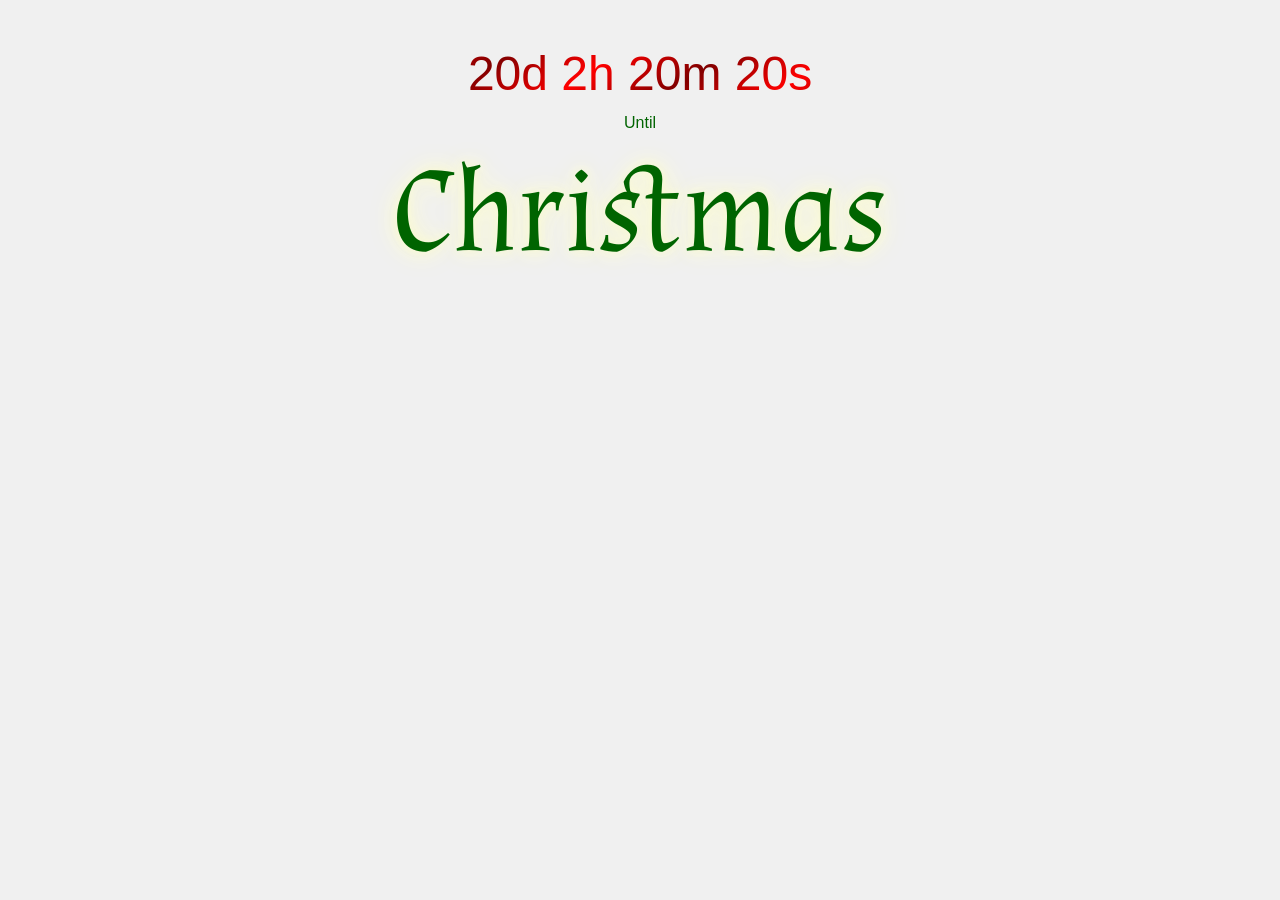
<file: holidays/ChristmasCD.html>
<!DOCTYPE html>
<!-- saved from url=(0052)https://huttonhomedash.xyz/holidays/ChristmasCD.html -->
<html lang="en"><plasmo-csui id="plasmo-inspector"><template shadowrootmode="open"><style>@import "https://fonts.googleapis.com/css2?family=Inter:wght@300;400;500&display=swap";@import "https://fonts.googleapis.com/css2?family=Roboto:wght@300;400;500&display=swap";@import "https://fonts.googleapis.com/css2?family=Inter:wght@100..900&family=Roboto+Mono:ital,wght@0,100..700;1,100..700&display=swap";*,:before,:after,::backdrop{--tw-border-spacing-x:0;--tw-border-spacing-y:0;--tw-translate-x:0;--tw-translate-y:0;--tw-rotate:0;--tw-skew-x:0;--tw-skew-y:0;--tw-scale-x:1;--tw-scale-y:1;--tw-pan-x: ;--tw-pan-y: ;--tw-pinch-zoom: ;--tw-scroll-snap-strictness:proximity;--tw-gradient-from-position: ;--tw-gradient-via-position: ;--tw-gradient-to-position: ;--tw-ordinal: ;--tw-slashed-zero: ;--tw-numeric-figure: ;--tw-numeric-spacing: ;--tw-numeric-fraction: ;--tw-ring-inset: ;--tw-ring-offset-width:0px;--tw-ring-offset-color:#fff;--tw-ring-color:#3b82f680;--tw-ring-offset-shadow:0 0 #0000;--tw-ring-shadow:0 0 #0000;--tw-shadow:0 0 #0000;--tw-shadow-colored:0 0 #0000;--tw-blur: ;--tw-brightness: ;--tw-contrast: ;--tw-grayscale: ;--tw-hue-rotate: ;--tw-invert: ;--tw-saturate: ;--tw-sepia: ;--tw-drop-shadow: ;--tw-backdrop-blur: ;--tw-backdrop-brightness: ;--tw-backdrop-contrast: ;--tw-backdrop-grayscale: ;--tw-backdrop-hue-rotate: ;--tw-backdrop-invert: ;--tw-backdrop-opacity: ;--tw-backdrop-saturate: ;--tw-backdrop-sepia: ;--tw-contain-size: ;--tw-contain-layout: ;--tw-contain-paint: ;--tw-contain-style: }*,:before,:after{box-sizing:border-box;border:0 solid #e5e7eb}:before,:after{--tw-content:""}html,:host{-webkit-text-size-adjust:100%;tab-size:4;font-feature-settings:normal;font-variation-settings:normal;-webkit-tap-highlight-color:transparent;font-family:ui-sans-serif,system-ui,sans-serif,Apple Color Emoji,Segoe UI Emoji,Segoe UI Symbol,Noto Color Emoji;line-height:1.5}body{line-height:inherit;margin:0}hr{height:0;color:inherit;border-top-width:1px}abbr:where([title]){text-decoration:underline dotted}h1,h2,h3,h4,h5,h6{font-size:inherit;font-weight:inherit}a{color:inherit;text-decoration:inherit}b,strong{font-weight:bolder}code,kbd,samp,pre{font-feature-settings:normal;font-variation-settings:normal;font-family:ui-monospace,SFMono-Regular,Menlo,Monaco,Consolas,Liberation Mono,Courier New,monospace;font-size:1em}small{font-size:80%}sub,sup{vertical-align:baseline;font-size:75%;line-height:0;position:relative}sub{bottom:-.25em}sup{top:-.5em}table{text-indent:0;border-color:inherit;border-collapse:collapse}button,input,optgroup,select,textarea{font-feature-settings:inherit;font-variation-settings:inherit;font-family:inherit;font-size:100%;font-weight:inherit;line-height:inherit;letter-spacing:inherit;color:inherit;margin:0;padding:0}button,select{text-transform:none}button,input:where([type=button]),input:where([type=reset]),input:where([type=submit]){-webkit-appearance:button;background-color:#0000;background-image:none}:-moz-focusring{outline:auto}:-moz-ui-invalid{box-shadow:none}progress{vertical-align:baseline}::-webkit-inner-spin-button{height:auto}::-webkit-outer-spin-button{height:auto}[type=search]{-webkit-appearance:textfield;outline-offset:-2px}::-webkit-search-decoration{-webkit-appearance:none}::-webkit-file-upload-button{-webkit-appearance:button;font:inherit}summary{display:list-item}blockquote,dl,dd,h1,h2,h3,h4,h5,h6,hr,figure,p,pre{margin:0}fieldset{margin:0;padding:0}legend{padding:0}ol,ul,menu{margin:0;padding:0;list-style:none}dialog{padding:0}textarea{resize:vertical}input::-moz-placeholder{opacity:1;color:#9ca3af}textarea::-moz-placeholder{opacity:1;color:#9ca3af}input::placeholder,textarea::placeholder{opacity:1;color:#9ca3af}button,[role=button]{cursor:pointer}:disabled{cursor:default}img,svg,video,canvas,audio,iframe,embed,object{vertical-align:middle;display:block}img,video{max-width:100%;height:auto}[hidden]:where(:not([hidden=until-found])){display:none}.\!container{width:100%!important}.container{width:100%}@media (width>=640px){.\!container{max-width:640px!important}.container{max-width:640px}}@media (width>=768px){.\!container{max-width:768px!important}.container{max-width:768px}}@media (width>=1024px){.\!container{max-width:1024px!important}.container{max-width:1024px}}@media (width>=1280px){.\!container{max-width:1280px!important}.container{max-width:1280px}}@media (width>=1536px){.\!container{max-width:1536px!important}.container{max-width:1536px}}.sr-only{clip:rect(0,0,0,0);white-space:nowrap;border-width:0;width:1px;height:1px;margin:-1px;padding:0;position:absolute;overflow:hidden}.pointer-events-none{pointer-events:none}.visible{visibility:visible}.collapse{visibility:collapse}.static{position:static}.fixed{position:fixed}.absolute{position:absolute}.relative{position:relative}.inset-0{inset:0}.-left-5{left:-1.25rem}.-right-3{right:-.75rem}.-top-16{top:-4rem}.-top-5{top:-1.25rem}.-top-6{top:-1.5rem}.-top-8{top:-2rem}.-top-9{top:-2.25rem}.bottom-0{bottom:0}.left-0{left:0}.left-1\/2{left:50%}.left-12{left:3rem}.left-\[32px\]{left:32px}.right-0{right:0}.right-4{right:1rem}.right-\[15px\]{right:15px}.right-\[21px\]{right:21px}.right-\[39px\]{right:39px}.top-0{top:0}.top-0\.5{top:.125rem}.top-4{top:1rem}.top-40{top:10rem}.top-8{top:2rem}.top-\[120px\]{top:120px}.top-\[127px\]{top:127px}.top-\[13px\]{top:13px}.top-\[23px\]{top:23px}.top-\[250px\]{top:250px}.top-\[47px\]{top:47px}.top-auto{top:auto}.z-0{z-index:0}.z-10{z-index:10}.z-20{z-index:20}.z-50{z-index:50}.z-\[1000\]{z-index:1000}.z-\[999999\]{z-index:999999}.col-span-2{grid-column:span 2/span 2}.m-0{margin:0}.m-1{margin:.25rem}.m-2{margin:.5rem}.m-3{margin:.75rem}.m-4{margin:1rem}.m-auto{margin:auto}.-mx-4{margin-left:-1rem;margin-right:-1rem}.mx-0{margin-left:0;margin-right:0}.mx-4{margin-left:1rem;margin-right:1rem}.mx-auto{margin-left:auto;margin-right:auto}.my-0{margin-top:0;margin-bottom:0}.my-1{margin-top:.25rem;margin-bottom:.25rem}.my-10{margin-top:2.5rem;margin-bottom:2.5rem}.my-12{margin-top:3rem;margin-bottom:3rem}.my-16{margin-top:4rem;margin-bottom:4rem}.my-2{margin-top:.5rem;margin-bottom:.5rem}.my-2\.5{margin-top:.625rem;margin-bottom:.625rem}.my-3{margin-top:.75rem;margin-bottom:.75rem}.my-4{margin-top:1rem;margin-bottom:1rem}.my-5{margin-top:1.25rem;margin-bottom:1.25rem}.my-6{margin-top:1.5rem;margin-bottom:1.5rem}.my-8{margin-top:2rem;margin-bottom:2rem}.-mb-2{margin-bottom:-.5rem}.mb-0{margin-bottom:0}.mb-1{margin-bottom:.25rem}.mb-10{margin-bottom:2.5rem}.mb-12{margin-bottom:3rem}.mb-16{margin-bottom:4rem}.mb-2{margin-bottom:.5rem}.mb-3{margin-bottom:.75rem}.mb-4{margin-bottom:1rem}.mb-5{margin-bottom:1.25rem}.mb-6{margin-bottom:1.5rem}.mb-8{margin-bottom:2rem}.ml-1{margin-left:.25rem}.ml-2{margin-left:.5rem}.ml-3{margin-left:.75rem}.ml-4{margin-left:1rem}.ml-5{margin-left:1.25rem}.ml-\[-1rem\]{margin-left:-1rem}.ml-auto{margin-left:auto}.mr-0{margin-right:0}.mr-1{margin-right:.25rem}.mr-2{margin-right:.5rem}.mr-3{margin-right:.75rem}.mr-4{margin-right:1rem}.mr-\[-1rem\]{margin-right:-1rem}.ms-3{margin-inline-start:.75rem}.mt-0{margin-top:0}.mt-1{margin-top:.25rem}.mt-10{margin-top:2.5rem}.mt-12{margin-top:3rem}.mt-16{margin-top:4rem}.mt-2{margin-top:.5rem}.mt-3{margin-top:.75rem}.mt-4{margin-top:1rem}.mt-5{margin-top:1.25rem}.mt-6{margin-top:1.5rem}.mt-8{margin-top:2rem}.mt-\[-1rem\]{margin-top:-1rem}.block{display:block}.inline-block{display:inline-block}.inline{display:inline}.flex{display:flex}.inline-flex{display:inline-flex}.grid{display:grid}.contents{display:contents}.hidden{display:none}.aspect-square{aspect-ratio:1}.h-10{height:2.5rem}.h-14{height:3.5rem}.h-16{height:4rem}.h-2{height:.5rem}.h-3{height:.75rem}.h-4{height:1rem}.h-5{height:1.25rem}.h-6{height:1.5rem}.h-8{height:2rem}.h-9{height:2.25rem}.h-\[140px\]{height:140px}.h-\[14px\]{height:14px}.h-\[152px\]{height:152px}.h-\[1px\]{height:1px}.h-\[24px\]{height:24px}.h-\[251px\]{height:251px}.h-\[252px\]{height:252px}.h-\[280px\]{height:280px}.h-\[32px\]{height:32px}.h-\[360px\]{height:360px}.h-\[36px\]{height:36px}.h-\[643px\]{height:643px}.h-\[650px\]{height:650px}.h-\[6px\]{height:6px}.h-\[80\%\]{height:80%}.h-\[88px\]{height:88px}.h-auto{height:auto}.h-full{height:100%}.h-screen{height:100vh}.max-h-\[400px\]{max-height:400px}.max-h-\[594px\]{max-height:594px}.max-h-\[643px\]{max-height:643px}.max-h-\[644px\]{max-height:644px}.max-h-\[648px\]{max-height:648px}.max-h-\[794px\]{max-height:794px}.max-h-\[80vh\]{max-height:80vh}.max-h-\[813px\]{max-height:813px}.max-h-fit{max-height:fit-content}.max-h-full{max-height:100%}.min-h-0{min-height:0}.min-h-\[50px\]{min-height:50px}.w-1\/2{width:50%}.w-10{width:2.5rem}.w-11\/12{width:91.6667%}.w-12{width:3rem}.w-14{width:3.5rem}.w-16{width:4rem}.w-3{width:.75rem}.w-4{width:1rem}.w-5{width:1.25rem}.w-6{width:1.5rem}.w-8{width:2rem}.w-\[106px\]{width:106px}.w-\[108px\]{width:108px}.w-\[116px\]{width:116px}.w-\[120px\]{width:120px}.w-\[130px\]{width:130px}.w-\[140px\]{width:140px}.w-\[147px\]{width:147px}.w-\[167px\]{width:167px}.w-\[168px\]{width:168px}.w-\[177px\]{width:177px}.w-\[180px\]{width:180px}.w-\[195px\]{width:195px}.w-\[222px\]{width:222px}.w-\[296px\]{width:296px}.w-\[30px\]{width:30px}.w-\[328px\]{width:328px}.w-\[360px\]{width:360px}.w-\[48\%\]{width:48%}.w-\[50\%\]{width:50%}.w-\[60px\]{width:60px}.w-\[6px\]{width:6px}.w-\[78px\]{width:78px}.w-\[90\%\]{width:90%}.w-\[97px\]{width:97px}.w-\[98px\]{width:98px}.w-\[calc\(100\%-19px\)\]{width:calc(100% - 19px)}.w-auto{width:auto}.w-fit{width:fit-content}.w-full{width:100%}.w-min{width:min-content}.min-w-48{min-width:12rem}.min-w-5{min-width:1.25rem}.min-w-\[138px\]{min-width:138px}.min-w-\[160px\]{min-width:160px}.max-w-\[150px\]{max-width:150px}.max-w-\[220px\]{max-width:220px}.max-w-\[290px\]{max-width:290px}.max-w-\[450px\]{max-width:450px}.max-w-\[500px\]{max-width:500px}.max-w-lg{max-width:32rem}.max-w-md{max-width:28rem}.max-w-xl{max-width:36rem}.flex-1{flex:1}.flex-shrink-0,.shrink-0{flex-shrink:0}.flex-grow{flex-grow:1}.-translate-x-1\/2{--tw-translate-x:-50%;transform:translate(var(--tw-translate-x),var(--tw-translate-y))rotate(var(--tw-rotate))skewX(var(--tw-skew-x))skewY(var(--tw-skew-y))scaleX(var(--tw-scale-x))scaleY(var(--tw-scale-y))}.-translate-y-16{--tw-translate-y:-4rem;transform:translate(var(--tw-translate-x),var(--tw-translate-y))rotate(var(--tw-rotate))skewX(var(--tw-skew-x))skewY(var(--tw-skew-y))scaleX(var(--tw-scale-x))scaleY(var(--tw-scale-y))}.-translate-y-2{--tw-translate-y:-.5rem;transform:translate(var(--tw-translate-x),var(--tw-translate-y))rotate(var(--tw-rotate))skewX(var(--tw-skew-x))skewY(var(--tw-skew-y))scaleX(var(--tw-scale-x))scaleY(var(--tw-scale-y))}.-translate-y-6{--tw-translate-y:-1.5rem;transform:translate(var(--tw-translate-x),var(--tw-translate-y))rotate(var(--tw-rotate))skewX(var(--tw-skew-x))skewY(var(--tw-skew-y))scaleX(var(--tw-scale-x))scaleY(var(--tw-scale-y))}.translate-x-0{--tw-translate-x:0px;transform:translate(var(--tw-translate-x),var(--tw-translate-y))rotate(var(--tw-rotate))skewX(var(--tw-skew-x))skewY(var(--tw-skew-y))scaleX(var(--tw-scale-x))scaleY(var(--tw-scale-y))}.translate-x-0\.5{--tw-translate-x:.125rem;transform:translate(var(--tw-translate-x),var(--tw-translate-y))rotate(var(--tw-rotate))skewX(var(--tw-skew-x))skewY(var(--tw-skew-y))scaleX(var(--tw-scale-x))scaleY(var(--tw-scale-y))}.translate-x-3{--tw-translate-x:.75rem;transform:translate(var(--tw-translate-x),var(--tw-translate-y))rotate(var(--tw-rotate))skewX(var(--tw-skew-x))skewY(var(--tw-skew-y))scaleX(var(--tw-scale-x))scaleY(var(--tw-scale-y))}.translate-x-8{--tw-translate-x:2rem;transform:translate(var(--tw-translate-x),var(--tw-translate-y))rotate(var(--tw-rotate))skewX(var(--tw-skew-x))skewY(var(--tw-skew-y))scaleX(var(--tw-scale-x))scaleY(var(--tw-scale-y))}.translate-x-\[0\.6rem\]{--tw-translate-x:.6rem;transform:translate(var(--tw-translate-x),var(--tw-translate-y))rotate(var(--tw-rotate))skewX(var(--tw-skew-x))skewY(var(--tw-skew-y))scaleX(var(--tw-scale-x))scaleY(var(--tw-scale-y))}.translate-y-2{--tw-translate-y:.5rem;transform:translate(var(--tw-translate-x),var(--tw-translate-y))rotate(var(--tw-rotate))skewX(var(--tw-skew-x))skewY(var(--tw-skew-y))scaleX(var(--tw-scale-x))scaleY(var(--tw-scale-y))}.translate-y-\[23px\]{--tw-translate-y:23px;transform:translate(var(--tw-translate-x),var(--tw-translate-y))rotate(var(--tw-rotate))skewX(var(--tw-skew-x))skewY(var(--tw-skew-y))scaleX(var(--tw-scale-x))scaleY(var(--tw-scale-y))}.rotate-180{--tw-rotate:180deg;transform:translate(var(--tw-translate-x),var(--tw-translate-y))rotate(var(--tw-rotate))skewX(var(--tw-skew-x))skewY(var(--tw-skew-y))scaleX(var(--tw-scale-x))scaleY(var(--tw-scale-y))}.scale-100{--tw-scale-x:1;--tw-scale-y:1;transform:translate(var(--tw-translate-x),var(--tw-translate-y))rotate(var(--tw-rotate))skewX(var(--tw-skew-x))skewY(var(--tw-skew-y))scaleX(var(--tw-scale-x))scaleY(var(--tw-scale-y))}.scale-95{--tw-scale-x:.95;--tw-scale-y:.95;transform:translate(var(--tw-translate-x),var(--tw-translate-y))rotate(var(--tw-rotate))skewX(var(--tw-skew-x))skewY(var(--tw-skew-y))scaleX(var(--tw-scale-x))scaleY(var(--tw-scale-y))}.transform{transform:translate(var(--tw-translate-x),var(--tw-translate-y))rotate(var(--tw-rotate))skewX(var(--tw-skew-x))skewY(var(--tw-skew-y))scaleX(var(--tw-scale-x))scaleY(var(--tw-scale-y))}@keyframes pulse{50%{opacity:.5}}.animate-pulse-slow{animation:3s cubic-bezier(.4,0,.6,1) infinite pulse}.cursor-default{cursor:default}.cursor-grab{cursor:grab}.cursor-grabbing{cursor:grabbing}.cursor-not-allowed{cursor:not-allowed}.cursor-pointer{cursor:pointer}.select-none{user-select:none}.resize{resize:both}.list-none{list-style-type:none}.grid-cols-3{grid-template-columns:repeat(3,minmax(0,1fr))}.flex-row{flex-direction:row}.flex-col{flex-direction:column}.flex-wrap{flex-wrap:wrap}.flex-nowrap{flex-wrap:nowrap}.items-start{align-items:flex-start}.items-end{align-items:flex-end}.items-center{align-items:center}.items-baseline{align-items:baseline}.justify-start{justify-content:flex-start}.justify-end{justify-content:flex-end}.justify-center{justify-content:center}.justify-between{justify-content:space-between}.justify-around{justify-content:space-around}.gap-0{gap:0}.gap-1{gap:.25rem}.gap-2{gap:.5rem}.gap-3{gap:.75rem}.gap-4{gap:1rem}.gap-\[10px\]{gap:10px}.gap-x-1{-moz-column-gap:.25rem;column-gap:.25rem}.gap-x-2{-moz-column-gap:.5rem;column-gap:.5rem}.gap-x-3{-moz-column-gap:.75rem;column-gap:.75rem}.gap-y-2{row-gap:.5rem}.gap-y-3{row-gap:.75rem}.gap-y-4{row-gap:1rem}.gap-y-5{row-gap:1.25rem}.space-x-1>:not([hidden])~:not([hidden]){--tw-space-x-reverse:0;margin-right:calc(.25rem*var(--tw-space-x-reverse));margin-left:calc(.25rem*calc(1 - var(--tw-space-x-reverse)))}.space-y-1>:not([hidden])~:not([hidden]){--tw-space-y-reverse:0;margin-top:calc(.25rem*calc(1 - var(--tw-space-y-reverse)));margin-bottom:calc(.25rem*var(--tw-space-y-reverse))}.space-y-2>:not([hidden])~:not([hidden]){--tw-space-y-reverse:0;margin-top:calc(.5rem*calc(1 - var(--tw-space-y-reverse)));margin-bottom:calc(.5rem*var(--tw-space-y-reverse))}.space-y-3>:not([hidden])~:not([hidden]){--tw-space-y-reverse:0;margin-top:calc(.75rem*calc(1 - var(--tw-space-y-reverse)));margin-bottom:calc(.75rem*var(--tw-space-y-reverse))}.space-y-4>:not([hidden])~:not([hidden]){--tw-space-y-reverse:0;margin-top:calc(1rem*calc(1 - var(--tw-space-y-reverse)));margin-bottom:calc(1rem*var(--tw-space-y-reverse))}.divide-y>:not([hidden])~:not([hidden]){--tw-divide-y-reverse:0;border-top-width:calc(1px*calc(1 - var(--tw-divide-y-reverse)));border-bottom-width:calc(1px*var(--tw-divide-y-reverse))}.divide-gray-100>:not([hidden])~:not([hidden]){--tw-divide-opacity:1;border-color:rgb(243 244 246/var(--tw-divide-opacity,1))}.overflow-auto{overflow:auto}.overflow-hidden{overflow:hidden}.overflow-visible{overflow:visible}.overflow-x-auto{overflow-x:auto}.overflow-y-auto{overflow-y:auto}.overflow-x-hidden{overflow-x:hidden}.overflow-x-scroll{overflow-x:scroll}.overflow-y-scroll{overflow-y:scroll}.truncate{text-overflow:ellipsis;white-space:nowrap;overflow:hidden}.whitespace-normal{white-space:normal}.whitespace-nowrap{white-space:nowrap}.whitespace-pre-line{white-space:pre-line}.whitespace-pre-wrap{white-space:pre-wrap}.break-words{overflow-wrap:break-word}.rounded{border-radius:.25rem}.rounded-\[3px\]{border-radius:3px}.rounded-\[4px\]{border-radius:4px}.rounded-full{border-radius:9999px}.rounded-lg{border-radius:.5rem}.rounded-md{border-radius:.375rem}.rounded-sm{border-radius:.125rem}.rounded-xl{border-radius:.75rem}.rounded-b-lg{border-bottom-right-radius:.5rem;border-bottom-left-radius:.5rem}.rounded-b-xl{border-bottom-right-radius:.75rem;border-bottom-left-radius:.75rem}.rounded-t-lg{border-top-left-radius:.5rem;border-top-right-radius:.5rem}.rounded-t-xl{border-top-left-radius:.75rem;border-top-right-radius:.75rem}.border{border-width:1px}.border-y{border-top-width:1px;border-bottom-width:1px}.border-b{border-bottom-width:1px}.border-t{border-top-width:1px}.border-dashed{border-style:dashed}.border-none{border-style:none}.border-black\/10{border-color:#0000001a}.border-black\/15{border-color:#00000026}.border-black\/20{border-color:#0003}.border-black\/25{border-color:#00000040}.border-black\/8{border-color:#00000014}.border-black\/\[0\.16\]{border-color:#00000029}.border-gray-200{--tw-border-opacity:1;border-color:rgb(229 231 235/var(--tw-border-opacity,1))}.border-gray-300{--tw-border-opacity:1;border-color:rgb(209 213 219/var(--tw-border-opacity,1))}.border-gray-700{--tw-border-opacity:1;border-color:rgb(55 65 81/var(--tw-border-opacity,1))}.border-peeper-purple{--tw-border-opacity:1;border-color:rgb(93 45 230/var(--tw-border-opacity,1))}.border-red-200{--tw-border-opacity:1;border-color:rgb(254 202 202/var(--tw-border-opacity,1))}.border-surface-gray{--tw-border-opacity:1;border-color:rgb(245 245 245/var(--tw-border-opacity,1))}.border-white{--tw-border-opacity:1;border-color:rgb(255 255 255/var(--tw-border-opacity,1))}.border-white\/10{border-color:#ffffff1a}.border-white\/15{border-color:#ffffff26}.border-white\/20{border-color:#fff3}.border-white\/25{border-color:#ffffff40}.border-white\/8{border-color:#ffffff14}.border-t-gray-200{--tw-border-opacity:1;border-top-color:rgb(229 231 235/var(--tw-border-opacity,1))}.border-t-white\/15{border-top-color:#ffffff26}.bg-\[\#05381A\]{--tw-bg-opacity:1;background-color:rgb(5 56 26/var(--tw-bg-opacity,1))}.bg-\[\#580808\]{--tw-bg-opacity:1;background-color:rgb(88 8 8/var(--tw-bg-opacity,1))}.bg-\[\#C5F1D8\]{--tw-bg-opacity:1;background-color:rgb(197 241 216/var(--tw-bg-opacity,1))}.bg-\[\#C7C7C7\]{--tw-bg-opacity:1;background-color:rgb(199 199 199/var(--tw-bg-opacity,1))}.bg-\[\#EBEBEB\]{--tw-bg-opacity:1;background-color:rgb(235 235 235/var(--tw-bg-opacity,1))}.bg-\[\#FCDEDE\]{--tw-bg-opacity:1;background-color:rgb(252 222 222/var(--tw-bg-opacity,1))}.bg-active-tab{background-color:#5d2de614}.bg-active-tab-hover{background-color:#5d2de629}.bg-black{--tw-bg-opacity:1;background-color:rgb(0 0 0/var(--tw-bg-opacity,1))}.bg-black\/10{background-color:#0000001a}.bg-black\/25{background-color:#00000040}.bg-black\/30{background-color:#0000004d}.bg-black\/40{background-color:#0006}.bg-black\/5{background-color:#0000000d}.bg-black\/60{background-color:#0009}.bg-black\/8{background-color:#00000014}.bg-blue-500{--tw-bg-opacity:1;background-color:rgb(59 130 246/var(--tw-bg-opacity,1))}.bg-gray-100{--tw-bg-opacity:1;background-color:rgb(243 244 246/var(--tw-bg-opacity,1))}.bg-gray-200{--tw-bg-opacity:1;background-color:rgb(229 231 235/var(--tw-bg-opacity,1))}.bg-gray-300{--tw-bg-opacity:1;background-color:rgb(209 213 219/var(--tw-bg-opacity,1))}.bg-peeper-dark-gray{--tw-bg-opacity:1;background-color:rgb(38 38 38/var(--tw-bg-opacity,1))}.bg-peeper-dark-pink\/15{background-color:#fb3aa226}.bg-peeper-dark-pink\/25{background-color:#fb3aa240}.bg-peeper-gray{--tw-bg-opacity:1;background-color:rgb(102 102 102/var(--tw-bg-opacity,1))}.bg-peeper-green{--tw-bg-opacity:1;background-color:rgb(5 56 26/var(--tw-bg-opacity,1))}.bg-peeper-light-green{--tw-bg-opacity:1;background-color:rgb(211 248 225/var(--tw-bg-opacity,1))}.bg-peeper-pink-accent{--tw-bg-opacity:1;background-color:rgb(255 235 246/var(--tw-bg-opacity,1))}.bg-peeper-purple{--tw-bg-opacity:1;background-color:rgb(93 45 230/var(--tw-bg-opacity,1))}.bg-peeper-purple\/15{background-color:#5d2de626}.bg-peeper-purple\/35{background-color:#5d2de659}.bg-peeper-purple\/50{background-color:#5d2de680}.bg-peeper-purple\/8{background-color:#5d2de614}.bg-peeper-white-hover{--tw-bg-opacity:1;background-color:rgb(245 245 245/var(--tw-bg-opacity,1))}.bg-primary{--tw-bg-opacity:1;background-color:rgb(14 14 14/var(--tw-bg-opacity,1))}.bg-red-50{--tw-bg-opacity:1;background-color:rgb(254 242 242/var(--tw-bg-opacity,1))}.bg-secondary{--tw-bg-opacity:1;background-color:rgb(38 38 38/var(--tw-bg-opacity,1))}.bg-surface-gray{--tw-bg-opacity:1;background-color:rgb(245 245 245/var(--tw-bg-opacity,1))}.bg-transparent{background-color:#0000}.bg-white{--tw-bg-opacity:1;background-color:rgb(255 255 255/var(--tw-bg-opacity,1))}.bg-white\/10{background-color:#ffffff1a}.bg-white\/15{background-color:#ffffff26}.bg-white\/5{background-color:#ffffff0d}.bg-white\/8{background-color:#ffffff14}.bg-opacity-80{--tw-bg-opacity:.8}.bg-gradient-to-b{background-image:linear-gradient(to bottom,var(--tw-gradient-stops))}.bg-gradient-to-t{background-image:linear-gradient(to top,var(--tw-gradient-stops))}.from-black\/0{--tw-gradient-from:#0000 var(--tw-gradient-from-position);--tw-gradient-to:#0000 var(--tw-gradient-to-position);--tw-gradient-stops:var(--tw-gradient-from),var(--tw-gradient-to)}.from-white\/0{--tw-gradient-from:#fff0 var(--tw-gradient-from-position);--tw-gradient-to:#fff0 var(--tw-gradient-to-position);--tw-gradient-stops:var(--tw-gradient-from),var(--tw-gradient-to)}.from-white\/80{--tw-gradient-from:#fffc var(--tw-gradient-from-position);--tw-gradient-to:#fff0 var(--tw-gradient-to-position);--tw-gradient-stops:var(--tw-gradient-from),var(--tw-gradient-to)}.via-white\/50{--tw-gradient-to:#fff0 var(--tw-gradient-to-position);--tw-gradient-stops:var(--tw-gradient-from),#ffffff80 var(--tw-gradient-via-position),var(--tw-gradient-to)}.via-white\/70{--tw-gradient-to:#fff0 var(--tw-gradient-to-position);--tw-gradient-stops:var(--tw-gradient-from),#ffffffb3 var(--tw-gradient-via-position),var(--tw-gradient-to)}.to-black\/60{--tw-gradient-to:#0009 var(--tw-gradient-to-position)}.to-white\/0{--tw-gradient-to:#fff0 var(--tw-gradient-to-position)}.to-white\/100{--tw-gradient-to:#fff var(--tw-gradient-to-position)}.fill-\[\#5D2DE6\]{fill:#5d2de6}.fill-\[\#999\]{fill:#999}.fill-\[\#9E81F0\]{fill:#9e81f0}.fill-\[\#C7C7C7\]{fill:#c7c7c7}.fill-inspector-props{fill:#999}.fill-peeper-dark-gray{fill:#262626}.stroke-peeper-gray{stroke:#666}.stroke-peeper-light-pink{stroke:#9e81f0}.stroke-peeper-purple{stroke:#5d2de6}.stroke-peeper-white-secondary{stroke:#c7c7c7}.object-contain{-o-object-fit:contain;object-fit:contain}.object-cover{-o-object-fit:cover;object-fit:cover}.p-0{padding:0}.p-1{padding:.25rem}.p-1\.5{padding:.375rem}.p-2{padding:.5rem}.p-3{padding:.75rem}.p-4{padding:1rem}.p-5{padding:1.25rem}.p-6{padding:1.5rem}.p-\[12px\]{padding:12px}.px-0{padding-left:0;padding-right:0}.px-1{padding-left:.25rem;padding-right:.25rem}.px-2{padding-left:.5rem;padding-right:.5rem}.px-3{padding-left:.75rem;padding-right:.75rem}.px-4{padding-left:1rem;padding-right:1rem}.px-6{padding-left:1.5rem;padding-right:1.5rem}.px-\[10px\]{padding-left:10px;padding-right:10px}.py-0{padding-top:0;padding-bottom:0}.py-1{padding-top:.25rem;padding-bottom:.25rem}.py-2{padding-top:.5rem;padding-bottom:.5rem}.py-3{padding-top:.75rem;padding-bottom:.75rem}.py-4{padding-top:1rem;padding-bottom:1rem}.py-5{padding-top:1.25rem;padding-bottom:1.25rem}.py-8{padding-top:2rem;padding-bottom:2rem}.py-\[2px\]{padding-top:2px;padding-bottom:2px}.pb-1{padding-bottom:.25rem}.pb-4{padding-bottom:1rem}.pb-6{padding-bottom:1.5rem}.pl-1{padding-left:.25rem}.pl-3{padding-left:.75rem}.pr-2{padding-right:.5rem}.pt-1{padding-top:.25rem}.pt-2{padding-top:.5rem}.pt-4{padding-top:1rem}.text-left{text-align:left}.text-center{text-align:center}.font-mono{font-family:ui-monospace,SFMono-Regular,Menlo,Monaco,Consolas,Liberation Mono,Courier New,monospace}.font-roboto{font-family:Roboto,sans-serif,Roboto Mono}.font-roboto-mono{font-family:Roboto Mono}.text-2xl{font-size:1.5rem;line-height:2rem}.text-\[10px\]{font-size:10px}.text-\[12px\]{font-size:12px}.text-\[14px\]{font-size:14px}.text-base{font-size:1rem;line-height:1.5rem}.text-lg{font-size:1.125rem;line-height:1.75rem}.text-sm{font-size:.875rem;line-height:1.25rem}.text-xl{font-size:1.25rem;line-height:1.75rem}.text-xs{font-size:.75rem;line-height:1rem}.font-\[500\]{font-weight:500}.font-bold{font-weight:700}.font-light{font-weight:300}.font-medium{font-weight:500}.font-normal{font-weight:400}.font-semibold{font-weight:600}.uppercase{text-transform:uppercase}.\!capitalize{text-transform:capitalize!important}.capitalize{text-transform:capitalize}.normal-case{text-transform:none}.leading-120{line-height:120%}.leading-130{line-height:130%}.leading-140{line-height:140%}.leading-6{line-height:1.5rem}.leading-none{line-height:1}.leading-paragraph{line-height:140%}.tracking-14{letter-spacing:-.14px}.tracking-16{letter-spacing:-.16px}.tracking-2{letter-spacing:-.2px}.tracking-24{letter-spacing:-.24px}.tracking-4{letter-spacing:-.4px}.tracking-wide{letter-spacing:.025em}.tracking-wider{letter-spacing:.05em}.text-\[\#0E0E0E\]{--tw-text-opacity:1;color:rgb(14 14 14/var(--tw-text-opacity,1))}.text-\[\#580808\]{--tw-text-opacity:1;color:rgb(88 8 8/var(--tw-text-opacity,1))}.text-\[\#C5F1D8\]{--tw-text-opacity:1;color:rgb(197 241 216/var(--tw-text-opacity,1))}.text-\[\#F7CECE\]{--tw-text-opacity:1;color:rgb(247 206 206/var(--tw-text-opacity,1))}.text-black{--tw-text-opacity:1;color:rgb(0 0 0/var(--tw-text-opacity,1))}.text-blue-500{--tw-text-opacity:1;color:rgb(59 130 246/var(--tw-text-opacity,1))}.text-blue-600{--tw-text-opacity:1;color:rgb(37 99 235/var(--tw-text-opacity,1))}.text-gray-200{--tw-text-opacity:1;color:rgb(229 231 235/var(--tw-text-opacity,1))}.text-gray-400{--tw-text-opacity:1;color:rgb(156 163 175/var(--tw-text-opacity,1))}.text-gray-500{--tw-text-opacity:1;color:rgb(107 114 128/var(--tw-text-opacity,1))}.text-gray-600{--tw-text-opacity:1;color:rgb(75 85 99/var(--tw-text-opacity,1))}.text-gray-700{--tw-text-opacity:1;color:rgb(55 65 81/var(--tw-text-opacity,1))}.text-gray-800{--tw-text-opacity:1;color:rgb(31 41 55/var(--tw-text-opacity,1))}.text-gray-900{--tw-text-opacity:1;color:rgb(17 24 39/var(--tw-text-opacity,1))}.text-inspector-props{--tw-text-opacity:1;color:rgb(153 153 153/var(--tw-text-opacity,1))}.text-orange-600{--tw-text-opacity:1;color:rgb(234 88 12/var(--tw-text-opacity,1))}.text-peeper-dark-gray{--tw-text-opacity:1;color:rgb(38 38 38/var(--tw-text-opacity,1))}.text-peeper-gray{--tw-text-opacity:1;color:rgb(102 102 102/var(--tw-text-opacity,1))}.text-peeper-green{--tw-text-opacity:1;color:rgb(5 56 26/var(--tw-text-opacity,1))}.text-peeper-light-pink{--tw-text-opacity:1;color:rgb(158 129 240/var(--tw-text-opacity,1))}.text-peeper-pink{--tw-text-opacity:1;color:rgb(201 46 130/var(--tw-text-opacity,1))}.text-peeper-purple{--tw-text-opacity:1;color:rgb(93 45 230/var(--tw-text-opacity,1))}.text-peeper-white{--tw-text-opacity:1;color:rgb(222 222 222/var(--tw-text-opacity,1))}.text-peeper-white-secondary{--tw-text-opacity:1;color:rgb(199 199 199/var(--tw-text-opacity,1))}.text-primary{--tw-text-opacity:1;color:rgb(14 14 14/var(--tw-text-opacity,1))}.text-primary\/60{color:#0e0e0e99}.text-primary\/80{color:#0e0e0ecc}.text-red-600{--tw-text-opacity:1;color:rgb(220 38 38/var(--tw-text-opacity,1))}.text-red-800{--tw-text-opacity:1;color:rgb(153 27 27/var(--tw-text-opacity,1))}.text-secondary{--tw-text-opacity:1;color:rgb(38 38 38/var(--tw-text-opacity,1))}.text-white{--tw-text-opacity:1;color:rgb(255 255 255/var(--tw-text-opacity,1))}.text-white\/60{color:#fff9}.text-white\/80{color:#fffc}.text-white\/90{color:#ffffffe6}.opacity-0{opacity:0}.opacity-100{opacity:1}.opacity-30{opacity:.3}.opacity-50{opacity:.5}.opacity-60{opacity:.6}.\!shadow{--tw-shadow:0 1px 3px 0 #0000001a,0 1px 2px -1px #0000001a!important;--tw-shadow-colored:0 1px 3px 0 var(--tw-shadow-color),0 1px 2px -1px var(--tw-shadow-color)!important;box-shadow:var(--tw-ring-offset-shadow,0 0 #0000),var(--tw-ring-shadow,0 0 #0000),var(--tw-shadow)!important}.shadow{--tw-shadow:0 1px 3px 0 #0000001a,0 1px 2px -1px #0000001a;--tw-shadow-colored:0 1px 3px 0 var(--tw-shadow-color),0 1px 2px -1px var(--tw-shadow-color);box-shadow:var(--tw-ring-offset-shadow,0 0 #0000),var(--tw-ring-shadow,0 0 #0000),var(--tw-shadow)}.shadow-lg{--tw-shadow:0 10px 15px -3px #0000001a,0 4px 6px -4px #0000001a;--tw-shadow-colored:0 10px 15px -3px var(--tw-shadow-color),0 4px 6px -4px var(--tw-shadow-color);box-shadow:var(--tw-ring-offset-shadow,0 0 #0000),var(--tw-ring-shadow,0 0 #0000),var(--tw-shadow)}.shadow-md{--tw-shadow:0 4px 6px -1px #0000001a,0 2px 4px -2px #0000001a;--tw-shadow-colored:0 4px 6px -1px var(--tw-shadow-color),0 2px 4px -2px var(--tw-shadow-color);box-shadow:var(--tw-ring-offset-shadow,0 0 #0000),var(--tw-ring-shadow,0 0 #0000),var(--tw-shadow)}.shadow-sm{--tw-shadow:0 1px 2px 0 #0000000d;--tw-shadow-colored:0 1px 2px 0 var(--tw-shadow-color);box-shadow:var(--tw-ring-offset-shadow,0 0 #0000),var(--tw-ring-shadow,0 0 #0000),var(--tw-shadow)}.shadow-xl{--tw-shadow:0 20px 25px -5px #0000001a,0 8px 10px -6px #0000001a;--tw-shadow-colored:0 20px 25px -5px var(--tw-shadow-color),0 8px 10px -6px var(--tw-shadow-color);box-shadow:var(--tw-ring-offset-shadow,0 0 #0000),var(--tw-ring-shadow,0 0 #0000),var(--tw-shadow)}.shadow-white{--tw-shadow-color:#fff;--tw-shadow:var(--tw-shadow-colored)}.outline{outline-style:solid}.outline-2{outline-width:2px}.outline-offset-4{outline-offset:4px}.outline-blue-400{outline-color:#60a5fa}.ring{--tw-ring-offset-shadow:var(--tw-ring-inset)0 0 0 var(--tw-ring-offset-width)var(--tw-ring-offset-color);--tw-ring-shadow:var(--tw-ring-inset)0 0 0 calc(3px + var(--tw-ring-offset-width))var(--tw-ring-color);box-shadow:var(--tw-ring-offset-shadow),var(--tw-ring-shadow),var(--tw-shadow,0 0 #0000)}.ring-4{--tw-ring-offset-shadow:var(--tw-ring-inset)0 0 0 var(--tw-ring-offset-width)var(--tw-ring-offset-color);--tw-ring-shadow:var(--tw-ring-inset)0 0 0 calc(4px + var(--tw-ring-offset-width))var(--tw-ring-color);box-shadow:var(--tw-ring-offset-shadow),var(--tw-ring-shadow),var(--tw-shadow,0 0 #0000)}.ring-blue-400{--tw-ring-opacity:1;--tw-ring-color:rgb(96 165 250/var(--tw-ring-opacity,1))}.ring-offset-2{--tw-ring-offset-width:2px}.blur{--tw-blur:blur(8px);filter:var(--tw-blur)var(--tw-brightness)var(--tw-contrast)var(--tw-grayscale)var(--tw-hue-rotate)var(--tw-invert)var(--tw-saturate)var(--tw-sepia)var(--tw-drop-shadow)}.filter{filter:var(--tw-blur)var(--tw-brightness)var(--tw-contrast)var(--tw-grayscale)var(--tw-hue-rotate)var(--tw-invert)var(--tw-saturate)var(--tw-sepia)var(--tw-drop-shadow)}.backdrop-blur-sm{--tw-backdrop-blur:blur(4px);backdrop-filter:var(--tw-backdrop-blur)var(--tw-backdrop-brightness)var(--tw-backdrop-contrast)var(--tw-backdrop-grayscale)var(--tw-backdrop-hue-rotate)var(--tw-backdrop-invert)var(--tw-backdrop-opacity)var(--tw-backdrop-saturate)var(--tw-backdrop-sepia)}.transition{transition-property:color,background-color,border-color,text-decoration-color,fill,stroke,opacity,box-shadow,transform,filter,backdrop-filter;transition-duration:.15s;transition-timing-function:cubic-bezier(.4,0,.2,1)}.transition-all{transition-property:all;transition-duration:.15s;transition-timing-function:cubic-bezier(.4,0,.2,1)}.transition-colors{transition-property:color,background-color,border-color,text-decoration-color,fill,stroke;transition-duration:.15s;transition-timing-function:cubic-bezier(.4,0,.2,1)}.transition-opacity{transition-property:opacity;transition-duration:.15s;transition-timing-function:cubic-bezier(.4,0,.2,1)}.transition-transform{transition-property:transform;transition-duration:.15s;transition-timing-function:cubic-bezier(.4,0,.2,1)}.duration-0{transition-duration:0s}.duration-100{transition-duration:.1s}.duration-150{transition-duration:.15s}.duration-200{transition-duration:.2s}.duration-300{transition-duration:.3s}.duration-500{transition-duration:.5s}.ease-in-out{transition-timing-function:cubic-bezier(.4,0,.2,1)}@custom-variant dark (&:where(.dark,.dark*));body{cursor:default;margin:0;padding:0;font-family:Inter,sans-serif;font-size:16px;line-height:1.5}#plasmo-shadow-container{position:fixed!important}.hide-scrollbar::-webkit-scrollbar{display:none}.hide-scrollbar{-ms-overflow-style:none;scrollbar-width:none}.fill-available{height:stretch}.transparency-grid{background-color:#fff;background-image:linear-gradient(45deg,#d4d4d40f 25%,#0000 25%),linear-gradient(-45deg,#d4d4d481 25%,#0000 25%),linear-gradient(45deg,#0000 75%,#d4d4d481 75%),linear-gradient(-45deg,#0000 75%,#d4d4d481 75%);background-position:0 0,0 10px,10px -10px,-10px 0;background-size:20px 20px}.transparency-grid-black{background-color:#000;background-image:repeating-conic-gradient(#1a1a1a 0% 25%,#333 0% 50%);background-size:20px 20px}.border-element{background:#f5f5f5;position:absolute}.border-element-dark{background:#262626;position:absolute}.top{width:85%;height:4px;top:-1px;left:50%;transform:translate(-50%)}.bottom{width:85%;height:4px;bottom:-1px;left:50%;transform:translate(-50%)}.left{width:4px;height:79%;top:50%;left:-1px;transform:translateY(-50%)}.right{width:4px;height:79%;top:50%;right:-1px;transform:translateY(-50%)}.shadow{box-shadow:0 1px 3px #0000001f}.button_shadow{box-shadow:0 3px 3px -3px #00000029}.soft-shadow{box-shadow:0 4px 4px -4px #00000029}.dropdown-shadow{box-shadow:0 4px 4px -4px #00000040}.blur-fade:after{content:"";pointer-events:none;background:linear-gradient(270deg,#fff,#0000);width:80px;position:absolute;top:0;bottom:0;right:0}.blur-fade-dark:after{content:"";pointer-events:none;background:linear-gradient(270deg,#0e0e0e,#0000);width:80px;position:absolute;top:0;bottom:0;right:0}.gradient-background{background:linear-gradient(241deg,#fef6eb -.17%,#fef0f8 100%);transition:transform .3s ease-in-out;position:absolute;inset:0}.hover\:border-gray-300:hover{--tw-border-opacity:1;border-color:rgb(209 213 219/var(--tw-border-opacity,1))}.hover\:bg-active-tab:hover{background-color:#5d2de614}.hover\:bg-active-tab-hover:hover{background-color:#5d2de629}.hover\:bg-black\/10:hover{background-color:#0000001a}.hover\:bg-black\/5:hover{background-color:#0000000d}.hover\:bg-black\/8:hover{background-color:#00000014}.hover\:bg-blue-600:hover{--tw-bg-opacity:1;background-color:rgb(37 99 235/var(--tw-bg-opacity,1))}.hover\:bg-gray-100:hover{--tw-bg-opacity:1;background-color:rgb(243 244 246/var(--tw-bg-opacity,1))}.hover\:bg-gray-50:hover{--tw-bg-opacity:1;background-color:rgb(249 250 251/var(--tw-bg-opacity,1))}.hover\:bg-peeper-dark-gray:hover{--tw-bg-opacity:1;background-color:rgb(38 38 38/var(--tw-bg-opacity,1))}.hover\:bg-peeper-pink-accent\/80:hover{background-color:#ffebf6cc}.hover\:bg-peeper-purple-hover:hover{--tw-bg-opacity:1;background-color:rgb(74 36 184/var(--tw-bg-opacity,1))}.hover\:bg-peeper-purple\/15:hover{background-color:#5d2de626}.hover\:bg-peeper-purple\/30:hover{background-color:#5d2de64d}.hover\:bg-peeper-purple\/50:hover{background-color:#5d2de680}.hover\:bg-peeper-purple\/90:hover{background-color:#5d2de6e6}.hover\:bg-peeper-white-hover:hover{--tw-bg-opacity:1;background-color:rgb(245 245 245/var(--tw-bg-opacity,1))}.hover\:bg-peeper-white-hover\/15:hover{background-color:#f5f5f526}.hover\:bg-peeper-white-hover\/5:hover{background-color:#f5f5f50d}.hover\:bg-primary\/80:hover{background-color:#0e0e0ecc}.hover\:bg-surface-gray:hover{--tw-bg-opacity:1;background-color:rgb(245 245 245/var(--tw-bg-opacity,1))}.hover\:bg-white\/10:hover{background-color:#ffffff1a}.hover\:bg-white\/15:hover{background-color:#ffffff26}.hover\:bg-white\/20:hover{background-color:#fff3}.hover\:bg-white\/25:hover{background-color:#ffffff40}.hover\:bg-white\/30:hover{background-color:#ffffff4d}.hover\:bg-white\/5:hover{background-color:#ffffff0d}.hover\:bg-white\/8:hover{background-color:#ffffff14}.hover\:bg-opacity-100:hover{--tw-bg-opacity:1}.hover\:text-gray-900:hover{--tw-text-opacity:1;color:rgb(17 24 39/var(--tw-text-opacity,1))}.hover\:text-primary:hover{--tw-text-opacity:1;color:rgb(14 14 14/var(--tw-text-opacity,1))}.hover\:text-white:hover{--tw-text-opacity:1;color:rgb(255 255 255/var(--tw-text-opacity,1))}.hover\:opacity-70:hover{opacity:.7}.focus\:outline-none:focus{outline-offset:2px;outline:2px solid #0000}.active\:cursor-grabbing:active{cursor:grabbing}.group:hover .group-hover\:border-\[\#7241FF\]{--tw-border-opacity:1;border-color:rgb(114 65 255/var(--tw-border-opacity,1))}.group:hover .group-hover\:stroke-\[\#7241FF\]{stroke:#7241ff}.group:hover .group-hover\:opacity-100{opacity:1}.peer:checked~.peer-checked\:bg-peeper-purple{--tw-bg-opacity:1;background-color:rgb(93 45 230/var(--tw-bg-opacity,1))}.peer:focus~.peer-focus\:ring-2{--tw-ring-offset-shadow:var(--tw-ring-inset)0 0 0 var(--tw-ring-offset-width)var(--tw-ring-offset-color);--tw-ring-shadow:var(--tw-ring-inset)0 0 0 calc(2px + var(--tw-ring-offset-width))var(--tw-ring-color);box-shadow:var(--tw-ring-offset-shadow),var(--tw-ring-shadow),var(--tw-shadow,0 0 #0000)}.after\:absolute:after{position:absolute}.after\:start-\[2px\]:after{inset-inline-start:2px}.after\:top-\[2px\]:after{top:2px}.after\:h-3:after{height:.75rem}.after\:w-3:after{width:.75rem}.after\:rounded-full:after{border-radius:9999px}.after\:border:after{border-width:1px}.after\:border-gray-300:after{--tw-border-opacity:1;border-color:rgb(209 213 219/var(--tw-border-opacity,1))}.after\:bg-white:after{--tw-bg-opacity:1;background-color:rgb(255 255 255/var(--tw-bg-opacity,1))}.after\:transition-all:after{transition-property:all;transition-duration:.15s;transition-timing-function:cubic-bezier(.4,0,.2,1)}.after\:content-\[\'\'\]:after{--tw-content:"";content:var(--tw-content)}.peer:checked~.peer-checked\:after\:translate-x-2:after{--tw-translate-x:.5rem;transform:translate(var(--tw-translate-x),var(--tw-translate-y))rotate(var(--tw-rotate))skewX(var(--tw-skew-x))skewY(var(--tw-skew-y))scaleX(var(--tw-scale-x))scaleY(var(--tw-scale-y))}.peer:checked~.peer-checked\:after\:border-white:after{--tw-border-opacity:1;border-color:rgb(255 255 255/var(--tw-border-opacity,1))}.dark\:border-gray-600:is(.dark *){--tw-border-opacity:1;border-color:rgb(75 85 99/var(--tw-border-opacity,1))}.dark\:bg-gray-300:is(.dark *){--tw-bg-opacity:1;background-color:rgb(209 213 219/var(--tw-bg-opacity,1))}.dark\:bg-gray-700:is(.dark *){--tw-bg-opacity:1;background-color:rgb(55 65 81/var(--tw-bg-opacity,1))}.dark\:text-blue-500:is(.dark *){--tw-text-opacity:1;color:rgb(59 130 246/var(--tw-text-opacity,1))}.dark\:text-gray-400:is(.dark *){--tw-text-opacity:1;color:rgb(156 163 175/var(--tw-text-opacity,1))}.dark\:text-gray-600:is(.dark *){--tw-text-opacity:1;color:rgb(75 85 99/var(--tw-text-opacity,1))}.dark\:text-orange-400:is(.dark *){--tw-text-opacity:1;color:rgb(251 146 60/var(--tw-text-opacity,1))}.peer:checked~.rtl\:peer-checked\:after\:-translate-x-2:where([dir=rtl],[dir=rtl] *):after{--tw-translate-x:-.5rem;transform:translate(var(--tw-translate-x),var(--tw-translate-y))rotate(var(--tw-rotate))skewX(var(--tw-skew-x))skewY(var(--tw-skew-y))scaleX(var(--tw-scale-x))scaleY(var(--tw-scale-y))}</style><div id="plasmo-shadow-container" style="z-index: 2147483647; position: relative;"><div id="plasmo-overlay-0" class="plasmo-csui-container" style="display: flex; position: absolute; top: 0px; left: 0px;"></div></div></template></plasmo-csui><head><meta http-equiv="Content-Type" content="text/html; charset=UTF-8">
    
    <meta name="viewport" content="width=device-width, initial-scale=1.0">
    <title>Countdown and RSVP List</title>
  <link href="./ChristmasCD_files/style2.css" rel="stylesheet">

    <style>
        @import url("https://fonts.googleapis.com/css?family=Almendra");
      :root {
  --holfont: "Almendra";  
        --fontcolor:  darkgreen ;
        --glowcolor: lightgoldenrodyellow;
      
      body {
   
            margin: 0;
            padding: 0;
            background-color: #f0f0f0;
            display: flex;
            flex-direction: column;
            align-items: center;
          background-image: url("https://cdn.glitch.global/54d14916-b437-43d4-be6f-b37ff4def1c6/thereisnomikaonlyzuul_christmas_village_bottom_border_lots_of_s_e0b6e0bf-eb7e-448b-8e80-5e3c8b54d873.png?v=1732327265407")
        }
      
        .holidayfont {font-family: var(--holfont), cursive;
        font-size:5em;
          color:var(--fontcolor);
          position:relative;
          top:-.1em;
          margin-bottom:0px
        }

        .fallbackBG {
            text-align: center;
      
                      padding: 20px;
            margin-top: 20px;
            border-radius: 10px;
            box-shadow: 0 0 10px rgba(0, 0, 0, 0.1);
            width: 90%;
            max-width: 600px;
        }

        #time {
            background: linear-gradient(145deg, red, maroon, red, maroon, red, maroon );
            -webkit-background-clip: text;
            -webkit-text-fill-color: transparent;
            animation: gradientAnimation 20s infinite;
          font-size:3em;
          line-height:1em;
          margin:10px
        }

        @keyframes gradientAnimation {
            0% {
                background-position: 0% 50%;
            }
            50% {
                background-position: 100% 50%;
            }
            100% {
                background-position: 0% 50%;
            }
        }
        
        /* Style the video: 100% width and height to cover the entire window */
#myVideo {
  position: fixed;

  bottom: 0;
  min-width: 100%;
  min-height: 100%;
  height:100%;
  margin:0px auto;
  z-index:-1;
  
}
       .glow {
  font-size: 120px;
  color: var(--fontcolor);
  text-align: center;

         text-shadow: 0 0 10px var(--glowcolor), 0 0 20px var(--glowcolor), 0 0 30px var(--glowcolor);
}


        

      
    </style>
<style>.village-iframe{width:100%;height:100%;border:none;display:block;position:fixed;top:0;left:0;z-index:2147483647;background:#0000003d;color-scheme:light}.village-iframe.village-loading{display:flex;justify-content:center;align-items:center}.village-iframe>.village-spinner{width:1.5rem;height:1.5rem;border:2px solid #000;border-left-color:transparent;border-bottom-color:transparent;border-radius:50%;animation:spin .45s linear infinite}.village-iframe.village-hidden{display:none}@keyframes spin{0%{transform:rotate(0)}to{transform:rotate(360deg)}}.village-hidden{display:none}[village-paths-data=facepiles]{display:flex;align-items:center;padding-right:.5rem}[village-paths-data=facepiles] img{width:1.5rem;height:1.5rem;border-radius:50%;margin-right:-.5rem}[village-paths-data=facepiles] img.village-facepiler-avatar-not-found{filter:blur(7px)}[village-paths-data=facepiles] img:last-child{margin-right:0}[village-paths-data=count]{padding-right:.25rem}[village-paths-availability=error],[village-paths-availability=found],[village-paths-availability=not-found],[village-paths-availability=not-activated]{display:none!important}[village-paths-availability=loading]{display:inline-flex!important}</style><style></style><style>
  .imageye-selected {
    outline: 2px solid black !important;
    box-shadow: 0 0 10px rgba(0, 0, 0, 0.5) !important;
  }
</style><script id="simplify-jobs-page-script" src="chrome-extension://4df59157-14d7-4e92-8ff3-3dbce749eb6d/js/pageScript.bundle.js"></script></head>
<body class="widened-cols">
  

  
  <!-- The video -->

  
  
    <div id="countdown" class="noback" style="z-index:1; padding-top:40px">
        <p id="time">274d 1h 46m 34s</p>
      <p style="color:var(--fontcolor)">
        Until
      </p>
      <span class="holidayfont glow">Christmas</span>
      
      
    </div>


      



<script>
function updateCountdown() {
    const now = new Date();

    // Current year
    let year = now.getFullYear();

    // Christmas for this year, built safely using numeric values
    let targetDate = new Date(year, 11, 25, 1, 0, 0); 
    // Month 11 = December

    // If we already passed Christmas this year, roll to next year
    if (now > targetDate) {
        year += 1;
        targetDate = new Date(year, 11, 25, 1, 0, 0);
    }

    const distance = targetDate - now;

    const days = Math.floor(distance / (1000 * 60 * 60 * 24));
    const hours = Math.floor((distance % (1000 * 60 * 60 * 24)) / (1000 * 60 * 60));
    const minutes = Math.floor((distance % (1000 * 60 * 60)) / (1000 * 60));
    const seconds = Math.floor((distance % (1000 * 60)) / 1000);

    const el = document.getElementById("time");

    if (distance > 0) {
        el.textContent = days + "d " + hours + "h " + minutes + "m " + seconds + "s";
    } else {
        el.textContent = "The event has started.";
    }
}

setInterval(updateCountdown, 1000);
updateCountdown();
</script>



<scribe-shadow id="crxjs-ext" data-crx="okfkdaglfjjjfefdcppliegebpoegaii" style="position: fixed; width: 0px; height: 0px; top: 0px; left: 0px; z-index: 2147483647; overflow: visible; visibility: visible;"><template shadowrootmode="open"><div id="root-scribe-elem" style="position: fixed; width: 0px; height: 0px; top: 0px; left: 0px; overflow: visible; color: rgb(21, 24, 30);"><div role="region" aria-label="Notifications (F8)" tabindex="-1" style="pointer-events: none;"><ol tabindex="-1" class="fixed bottom-auto right-0 top-0 z-[999999] flex max-h-screen w-[400px] max-w-full p-4"></ol></div></div><link rel="stylesheet" href="chrome-extension://okfkdaglfjjjfefdcppliegebpoegaii/assets/style.css"></template></scribe-shadow><div id="give-freely-root-mbnbehikldjhnfehhnaidhjhoofhpehk" class="give-freely-root" data-extension-id="mbnbehikldjhnfehhnaidhjhoofhpehk" data-extension-name="CSS Peeper" style="display: block;"><template shadowrootmode="open"></template></div></body></html>
</file>
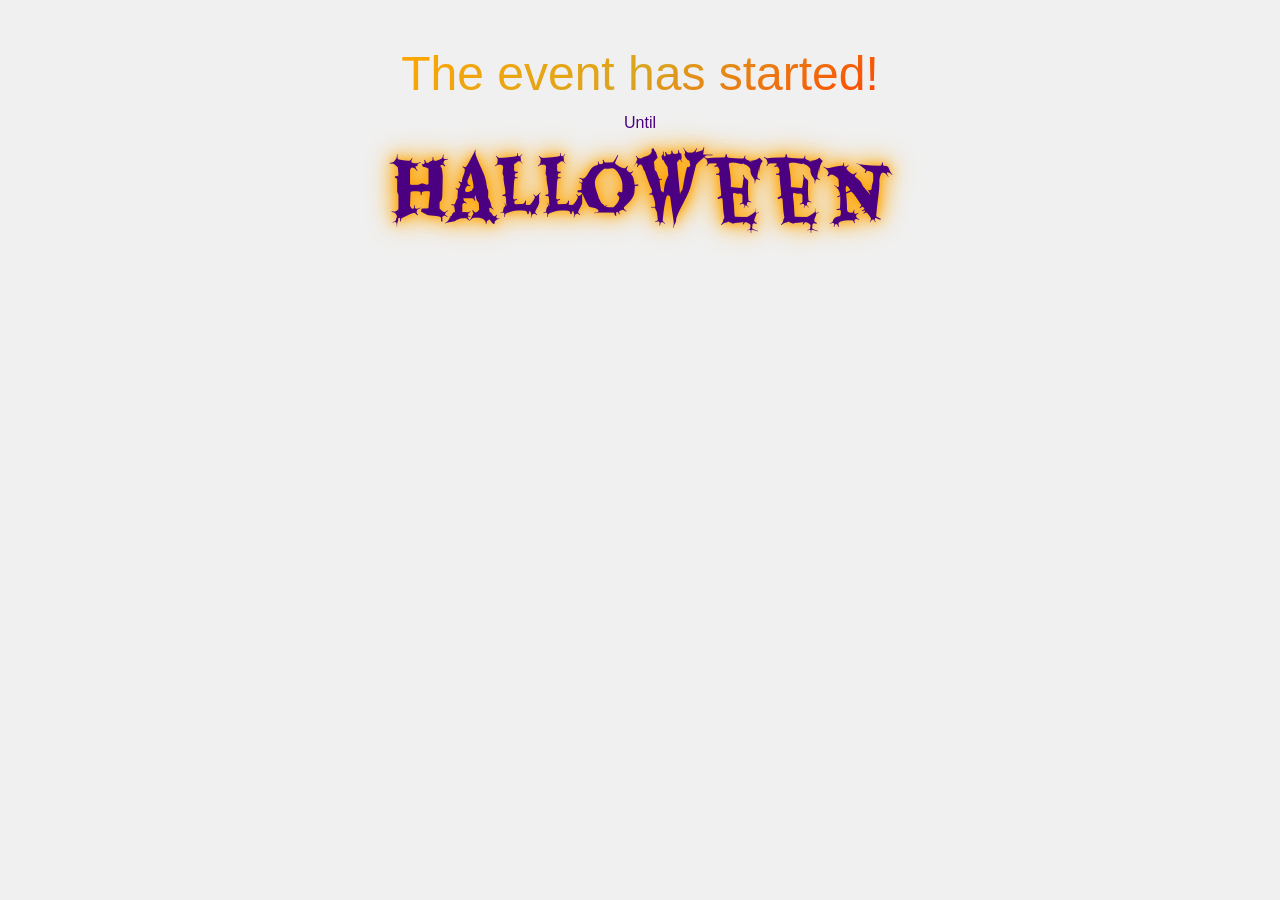
<file: holidays/HalloweenCD.html>
<!DOCTYPE html>
<!-- saved from url=(0052)https://huttonhomedash.xyz/holidays/HalloweenCD.html -->
<html lang="en"><plasmo-csui id="plasmo-inspector"><template shadowrootmode="open"><style>@import "https://fonts.googleapis.com/css2?family=Inter:wght@300;400;500&display=swap";@import "https://fonts.googleapis.com/css2?family=Roboto:wght@300;400;500&display=swap";@import "https://fonts.googleapis.com/css2?family=Inter:wght@100..900&family=Roboto+Mono:ital,wght@0,100..700;1,100..700&display=swap";*,:before,:after,::backdrop{--tw-border-spacing-x:0;--tw-border-spacing-y:0;--tw-translate-x:0;--tw-translate-y:0;--tw-rotate:0;--tw-skew-x:0;--tw-skew-y:0;--tw-scale-x:1;--tw-scale-y:1;--tw-pan-x: ;--tw-pan-y: ;--tw-pinch-zoom: ;--tw-scroll-snap-strictness:proximity;--tw-gradient-from-position: ;--tw-gradient-via-position: ;--tw-gradient-to-position: ;--tw-ordinal: ;--tw-slashed-zero: ;--tw-numeric-figure: ;--tw-numeric-spacing: ;--tw-numeric-fraction: ;--tw-ring-inset: ;--tw-ring-offset-width:0px;--tw-ring-offset-color:#fff;--tw-ring-color:#3b82f680;--tw-ring-offset-shadow:0 0 #0000;--tw-ring-shadow:0 0 #0000;--tw-shadow:0 0 #0000;--tw-shadow-colored:0 0 #0000;--tw-blur: ;--tw-brightness: ;--tw-contrast: ;--tw-grayscale: ;--tw-hue-rotate: ;--tw-invert: ;--tw-saturate: ;--tw-sepia: ;--tw-drop-shadow: ;--tw-backdrop-blur: ;--tw-backdrop-brightness: ;--tw-backdrop-contrast: ;--tw-backdrop-grayscale: ;--tw-backdrop-hue-rotate: ;--tw-backdrop-invert: ;--tw-backdrop-opacity: ;--tw-backdrop-saturate: ;--tw-backdrop-sepia: ;--tw-contain-size: ;--tw-contain-layout: ;--tw-contain-paint: ;--tw-contain-style: }*,:before,:after{box-sizing:border-box;border:0 solid #e5e7eb}:before,:after{--tw-content:""}html,:host{-webkit-text-size-adjust:100%;tab-size:4;font-feature-settings:normal;font-variation-settings:normal;-webkit-tap-highlight-color:transparent;font-family:ui-sans-serif,system-ui,sans-serif,Apple Color Emoji,Segoe UI Emoji,Segoe UI Symbol,Noto Color Emoji;line-height:1.5}body{line-height:inherit;margin:0}hr{height:0;color:inherit;border-top-width:1px}abbr:where([title]){text-decoration:underline dotted}h1,h2,h3,h4,h5,h6{font-size:inherit;font-weight:inherit}a{color:inherit;text-decoration:inherit}b,strong{font-weight:bolder}code,kbd,samp,pre{font-feature-settings:normal;font-variation-settings:normal;font-family:ui-monospace,SFMono-Regular,Menlo,Monaco,Consolas,Liberation Mono,Courier New,monospace;font-size:1em}small{font-size:80%}sub,sup{vertical-align:baseline;font-size:75%;line-height:0;position:relative}sub{bottom:-.25em}sup{top:-.5em}table{text-indent:0;border-color:inherit;border-collapse:collapse}button,input,optgroup,select,textarea{font-feature-settings:inherit;font-variation-settings:inherit;font-family:inherit;font-size:100%;font-weight:inherit;line-height:inherit;letter-spacing:inherit;color:inherit;margin:0;padding:0}button,select{text-transform:none}button,input:where([type=button]),input:where([type=reset]),input:where([type=submit]){-webkit-appearance:button;background-color:#0000;background-image:none}:-moz-focusring{outline:auto}:-moz-ui-invalid{box-shadow:none}progress{vertical-align:baseline}::-webkit-inner-spin-button{height:auto}::-webkit-outer-spin-button{height:auto}[type=search]{-webkit-appearance:textfield;outline-offset:-2px}::-webkit-search-decoration{-webkit-appearance:none}::-webkit-file-upload-button{-webkit-appearance:button;font:inherit}summary{display:list-item}blockquote,dl,dd,h1,h2,h3,h4,h5,h6,hr,figure,p,pre{margin:0}fieldset{margin:0;padding:0}legend{padding:0}ol,ul,menu{margin:0;padding:0;list-style:none}dialog{padding:0}textarea{resize:vertical}input::-moz-placeholder{opacity:1;color:#9ca3af}textarea::-moz-placeholder{opacity:1;color:#9ca3af}input::placeholder,textarea::placeholder{opacity:1;color:#9ca3af}button,[role=button]{cursor:pointer}:disabled{cursor:default}img,svg,video,canvas,audio,iframe,embed,object{vertical-align:middle;display:block}img,video{max-width:100%;height:auto}[hidden]:where(:not([hidden=until-found])){display:none}.\!container{width:100%!important}.container{width:100%}@media (width>=640px){.\!container{max-width:640px!important}.container{max-width:640px}}@media (width>=768px){.\!container{max-width:768px!important}.container{max-width:768px}}@media (width>=1024px){.\!container{max-width:1024px!important}.container{max-width:1024px}}@media (width>=1280px){.\!container{max-width:1280px!important}.container{max-width:1280px}}@media (width>=1536px){.\!container{max-width:1536px!important}.container{max-width:1536px}}.sr-only{clip:rect(0,0,0,0);white-space:nowrap;border-width:0;width:1px;height:1px;margin:-1px;padding:0;position:absolute;overflow:hidden}.pointer-events-none{pointer-events:none}.visible{visibility:visible}.collapse{visibility:collapse}.static{position:static}.fixed{position:fixed}.absolute{position:absolute}.relative{position:relative}.inset-0{inset:0}.-left-5{left:-1.25rem}.-right-3{right:-.75rem}.-top-16{top:-4rem}.-top-5{top:-1.25rem}.-top-6{top:-1.5rem}.-top-8{top:-2rem}.-top-9{top:-2.25rem}.bottom-0{bottom:0}.left-0{left:0}.left-1\/2{left:50%}.left-12{left:3rem}.left-\[32px\]{left:32px}.right-0{right:0}.right-4{right:1rem}.right-\[15px\]{right:15px}.right-\[21px\]{right:21px}.right-\[39px\]{right:39px}.top-0{top:0}.top-0\.5{top:.125rem}.top-4{top:1rem}.top-40{top:10rem}.top-8{top:2rem}.top-\[120px\]{top:120px}.top-\[127px\]{top:127px}.top-\[13px\]{top:13px}.top-\[23px\]{top:23px}.top-\[250px\]{top:250px}.top-\[47px\]{top:47px}.top-auto{top:auto}.z-0{z-index:0}.z-10{z-index:10}.z-20{z-index:20}.z-50{z-index:50}.z-\[1000\]{z-index:1000}.z-\[999999\]{z-index:999999}.col-span-2{grid-column:span 2/span 2}.m-0{margin:0}.m-1{margin:.25rem}.m-2{margin:.5rem}.m-3{margin:.75rem}.m-4{margin:1rem}.m-auto{margin:auto}.-mx-4{margin-left:-1rem;margin-right:-1rem}.mx-0{margin-left:0;margin-right:0}.mx-4{margin-left:1rem;margin-right:1rem}.mx-auto{margin-left:auto;margin-right:auto}.my-0{margin-top:0;margin-bottom:0}.my-1{margin-top:.25rem;margin-bottom:.25rem}.my-10{margin-top:2.5rem;margin-bottom:2.5rem}.my-12{margin-top:3rem;margin-bottom:3rem}.my-16{margin-top:4rem;margin-bottom:4rem}.my-2{margin-top:.5rem;margin-bottom:.5rem}.my-2\.5{margin-top:.625rem;margin-bottom:.625rem}.my-3{margin-top:.75rem;margin-bottom:.75rem}.my-4{margin-top:1rem;margin-bottom:1rem}.my-5{margin-top:1.25rem;margin-bottom:1.25rem}.my-6{margin-top:1.5rem;margin-bottom:1.5rem}.my-8{margin-top:2rem;margin-bottom:2rem}.-mb-2{margin-bottom:-.5rem}.mb-0{margin-bottom:0}.mb-1{margin-bottom:.25rem}.mb-10{margin-bottom:2.5rem}.mb-12{margin-bottom:3rem}.mb-16{margin-bottom:4rem}.mb-2{margin-bottom:.5rem}.mb-3{margin-bottom:.75rem}.mb-4{margin-bottom:1rem}.mb-5{margin-bottom:1.25rem}.mb-6{margin-bottom:1.5rem}.mb-8{margin-bottom:2rem}.ml-1{margin-left:.25rem}.ml-2{margin-left:.5rem}.ml-3{margin-left:.75rem}.ml-4{margin-left:1rem}.ml-5{margin-left:1.25rem}.ml-\[-1rem\]{margin-left:-1rem}.ml-auto{margin-left:auto}.mr-0{margin-right:0}.mr-1{margin-right:.25rem}.mr-2{margin-right:.5rem}.mr-3{margin-right:.75rem}.mr-4{margin-right:1rem}.mr-\[-1rem\]{margin-right:-1rem}.ms-3{margin-inline-start:.75rem}.mt-0{margin-top:0}.mt-1{margin-top:.25rem}.mt-10{margin-top:2.5rem}.mt-12{margin-top:3rem}.mt-16{margin-top:4rem}.mt-2{margin-top:.5rem}.mt-3{margin-top:.75rem}.mt-4{margin-top:1rem}.mt-5{margin-top:1.25rem}.mt-6{margin-top:1.5rem}.mt-8{margin-top:2rem}.mt-\[-1rem\]{margin-top:-1rem}.block{display:block}.inline-block{display:inline-block}.inline{display:inline}.flex{display:flex}.inline-flex{display:inline-flex}.grid{display:grid}.contents{display:contents}.hidden{display:none}.aspect-square{aspect-ratio:1}.h-10{height:2.5rem}.h-14{height:3.5rem}.h-16{height:4rem}.h-2{height:.5rem}.h-3{height:.75rem}.h-4{height:1rem}.h-5{height:1.25rem}.h-6{height:1.5rem}.h-8{height:2rem}.h-9{height:2.25rem}.h-\[140px\]{height:140px}.h-\[14px\]{height:14px}.h-\[152px\]{height:152px}.h-\[1px\]{height:1px}.h-\[24px\]{height:24px}.h-\[251px\]{height:251px}.h-\[252px\]{height:252px}.h-\[280px\]{height:280px}.h-\[32px\]{height:32px}.h-\[360px\]{height:360px}.h-\[36px\]{height:36px}.h-\[643px\]{height:643px}.h-\[650px\]{height:650px}.h-\[6px\]{height:6px}.h-\[80\%\]{height:80%}.h-\[88px\]{height:88px}.h-auto{height:auto}.h-full{height:100%}.h-screen{height:100vh}.max-h-\[400px\]{max-height:400px}.max-h-\[594px\]{max-height:594px}.max-h-\[643px\]{max-height:643px}.max-h-\[644px\]{max-height:644px}.max-h-\[648px\]{max-height:648px}.max-h-\[794px\]{max-height:794px}.max-h-\[80vh\]{max-height:80vh}.max-h-\[813px\]{max-height:813px}.max-h-fit{max-height:fit-content}.max-h-full{max-height:100%}.min-h-0{min-height:0}.min-h-\[50px\]{min-height:50px}.w-1\/2{width:50%}.w-10{width:2.5rem}.w-11\/12{width:91.6667%}.w-12{width:3rem}.w-14{width:3.5rem}.w-16{width:4rem}.w-3{width:.75rem}.w-4{width:1rem}.w-5{width:1.25rem}.w-6{width:1.5rem}.w-8{width:2rem}.w-\[106px\]{width:106px}.w-\[108px\]{width:108px}.w-\[116px\]{width:116px}.w-\[120px\]{width:120px}.w-\[130px\]{width:130px}.w-\[140px\]{width:140px}.w-\[147px\]{width:147px}.w-\[167px\]{width:167px}.w-\[168px\]{width:168px}.w-\[177px\]{width:177px}.w-\[180px\]{width:180px}.w-\[195px\]{width:195px}.w-\[222px\]{width:222px}.w-\[296px\]{width:296px}.w-\[30px\]{width:30px}.w-\[328px\]{width:328px}.w-\[360px\]{width:360px}.w-\[48\%\]{width:48%}.w-\[50\%\]{width:50%}.w-\[60px\]{width:60px}.w-\[6px\]{width:6px}.w-\[78px\]{width:78px}.w-\[90\%\]{width:90%}.w-\[97px\]{width:97px}.w-\[98px\]{width:98px}.w-\[calc\(100\%-19px\)\]{width:calc(100% - 19px)}.w-auto{width:auto}.w-fit{width:fit-content}.w-full{width:100%}.w-min{width:min-content}.min-w-48{min-width:12rem}.min-w-5{min-width:1.25rem}.min-w-\[138px\]{min-width:138px}.min-w-\[160px\]{min-width:160px}.max-w-\[150px\]{max-width:150px}.max-w-\[220px\]{max-width:220px}.max-w-\[290px\]{max-width:290px}.max-w-\[450px\]{max-width:450px}.max-w-\[500px\]{max-width:500px}.max-w-lg{max-width:32rem}.max-w-md{max-width:28rem}.max-w-xl{max-width:36rem}.flex-1{flex:1}.flex-shrink-0,.shrink-0{flex-shrink:0}.flex-grow{flex-grow:1}.-translate-x-1\/2{--tw-translate-x:-50%;transform:translate(var(--tw-translate-x),var(--tw-translate-y))rotate(var(--tw-rotate))skewX(var(--tw-skew-x))skewY(var(--tw-skew-y))scaleX(var(--tw-scale-x))scaleY(var(--tw-scale-y))}.-translate-y-16{--tw-translate-y:-4rem;transform:translate(var(--tw-translate-x),var(--tw-translate-y))rotate(var(--tw-rotate))skewX(var(--tw-skew-x))skewY(var(--tw-skew-y))scaleX(var(--tw-scale-x))scaleY(var(--tw-scale-y))}.-translate-y-2{--tw-translate-y:-.5rem;transform:translate(var(--tw-translate-x),var(--tw-translate-y))rotate(var(--tw-rotate))skewX(var(--tw-skew-x))skewY(var(--tw-skew-y))scaleX(var(--tw-scale-x))scaleY(var(--tw-scale-y))}.-translate-y-6{--tw-translate-y:-1.5rem;transform:translate(var(--tw-translate-x),var(--tw-translate-y))rotate(var(--tw-rotate))skewX(var(--tw-skew-x))skewY(var(--tw-skew-y))scaleX(var(--tw-scale-x))scaleY(var(--tw-scale-y))}.translate-x-0{--tw-translate-x:0px;transform:translate(var(--tw-translate-x),var(--tw-translate-y))rotate(var(--tw-rotate))skewX(var(--tw-skew-x))skewY(var(--tw-skew-y))scaleX(var(--tw-scale-x))scaleY(var(--tw-scale-y))}.translate-x-0\.5{--tw-translate-x:.125rem;transform:translate(var(--tw-translate-x),var(--tw-translate-y))rotate(var(--tw-rotate))skewX(var(--tw-skew-x))skewY(var(--tw-skew-y))scaleX(var(--tw-scale-x))scaleY(var(--tw-scale-y))}.translate-x-3{--tw-translate-x:.75rem;transform:translate(var(--tw-translate-x),var(--tw-translate-y))rotate(var(--tw-rotate))skewX(var(--tw-skew-x))skewY(var(--tw-skew-y))scaleX(var(--tw-scale-x))scaleY(var(--tw-scale-y))}.translate-x-8{--tw-translate-x:2rem;transform:translate(var(--tw-translate-x),var(--tw-translate-y))rotate(var(--tw-rotate))skewX(var(--tw-skew-x))skewY(var(--tw-skew-y))scaleX(var(--tw-scale-x))scaleY(var(--tw-scale-y))}.translate-x-\[0\.6rem\]{--tw-translate-x:.6rem;transform:translate(var(--tw-translate-x),var(--tw-translate-y))rotate(var(--tw-rotate))skewX(var(--tw-skew-x))skewY(var(--tw-skew-y))scaleX(var(--tw-scale-x))scaleY(var(--tw-scale-y))}.translate-y-2{--tw-translate-y:.5rem;transform:translate(var(--tw-translate-x),var(--tw-translate-y))rotate(var(--tw-rotate))skewX(var(--tw-skew-x))skewY(var(--tw-skew-y))scaleX(var(--tw-scale-x))scaleY(var(--tw-scale-y))}.translate-y-\[23px\]{--tw-translate-y:23px;transform:translate(var(--tw-translate-x),var(--tw-translate-y))rotate(var(--tw-rotate))skewX(var(--tw-skew-x))skewY(var(--tw-skew-y))scaleX(var(--tw-scale-x))scaleY(var(--tw-scale-y))}.rotate-180{--tw-rotate:180deg;transform:translate(var(--tw-translate-x),var(--tw-translate-y))rotate(var(--tw-rotate))skewX(var(--tw-skew-x))skewY(var(--tw-skew-y))scaleX(var(--tw-scale-x))scaleY(var(--tw-scale-y))}.scale-100{--tw-scale-x:1;--tw-scale-y:1;transform:translate(var(--tw-translate-x),var(--tw-translate-y))rotate(var(--tw-rotate))skewX(var(--tw-skew-x))skewY(var(--tw-skew-y))scaleX(var(--tw-scale-x))scaleY(var(--tw-scale-y))}.scale-95{--tw-scale-x:.95;--tw-scale-y:.95;transform:translate(var(--tw-translate-x),var(--tw-translate-y))rotate(var(--tw-rotate))skewX(var(--tw-skew-x))skewY(var(--tw-skew-y))scaleX(var(--tw-scale-x))scaleY(var(--tw-scale-y))}.transform{transform:translate(var(--tw-translate-x),var(--tw-translate-y))rotate(var(--tw-rotate))skewX(var(--tw-skew-x))skewY(var(--tw-skew-y))scaleX(var(--tw-scale-x))scaleY(var(--tw-scale-y))}@keyframes pulse{50%{opacity:.5}}.animate-pulse-slow{animation:3s cubic-bezier(.4,0,.6,1) infinite pulse}.cursor-default{cursor:default}.cursor-grab{cursor:grab}.cursor-grabbing{cursor:grabbing}.cursor-not-allowed{cursor:not-allowed}.cursor-pointer{cursor:pointer}.select-none{user-select:none}.resize{resize:both}.list-none{list-style-type:none}.grid-cols-3{grid-template-columns:repeat(3,minmax(0,1fr))}.flex-row{flex-direction:row}.flex-col{flex-direction:column}.flex-wrap{flex-wrap:wrap}.flex-nowrap{flex-wrap:nowrap}.items-start{align-items:flex-start}.items-end{align-items:flex-end}.items-center{align-items:center}.items-baseline{align-items:baseline}.justify-start{justify-content:flex-start}.justify-end{justify-content:flex-end}.justify-center{justify-content:center}.justify-between{justify-content:space-between}.justify-around{justify-content:space-around}.gap-0{gap:0}.gap-1{gap:.25rem}.gap-2{gap:.5rem}.gap-3{gap:.75rem}.gap-4{gap:1rem}.gap-\[10px\]{gap:10px}.gap-x-1{-moz-column-gap:.25rem;column-gap:.25rem}.gap-x-2{-moz-column-gap:.5rem;column-gap:.5rem}.gap-x-3{-moz-column-gap:.75rem;column-gap:.75rem}.gap-y-2{row-gap:.5rem}.gap-y-3{row-gap:.75rem}.gap-y-4{row-gap:1rem}.gap-y-5{row-gap:1.25rem}.space-x-1>:not([hidden])~:not([hidden]){--tw-space-x-reverse:0;margin-right:calc(.25rem*var(--tw-space-x-reverse));margin-left:calc(.25rem*calc(1 - var(--tw-space-x-reverse)))}.space-y-1>:not([hidden])~:not([hidden]){--tw-space-y-reverse:0;margin-top:calc(.25rem*calc(1 - var(--tw-space-y-reverse)));margin-bottom:calc(.25rem*var(--tw-space-y-reverse))}.space-y-2>:not([hidden])~:not([hidden]){--tw-space-y-reverse:0;margin-top:calc(.5rem*calc(1 - var(--tw-space-y-reverse)));margin-bottom:calc(.5rem*var(--tw-space-y-reverse))}.space-y-3>:not([hidden])~:not([hidden]){--tw-space-y-reverse:0;margin-top:calc(.75rem*calc(1 - var(--tw-space-y-reverse)));margin-bottom:calc(.75rem*var(--tw-space-y-reverse))}.space-y-4>:not([hidden])~:not([hidden]){--tw-space-y-reverse:0;margin-top:calc(1rem*calc(1 - var(--tw-space-y-reverse)));margin-bottom:calc(1rem*var(--tw-space-y-reverse))}.divide-y>:not([hidden])~:not([hidden]){--tw-divide-y-reverse:0;border-top-width:calc(1px*calc(1 - var(--tw-divide-y-reverse)));border-bottom-width:calc(1px*var(--tw-divide-y-reverse))}.divide-gray-100>:not([hidden])~:not([hidden]){--tw-divide-opacity:1;border-color:rgb(243 244 246/var(--tw-divide-opacity,1))}.overflow-auto{overflow:auto}.overflow-hidden{overflow:hidden}.overflow-visible{overflow:visible}.overflow-x-auto{overflow-x:auto}.overflow-y-auto{overflow-y:auto}.overflow-x-hidden{overflow-x:hidden}.overflow-x-scroll{overflow-x:scroll}.overflow-y-scroll{overflow-y:scroll}.truncate{text-overflow:ellipsis;white-space:nowrap;overflow:hidden}.whitespace-normal{white-space:normal}.whitespace-nowrap{white-space:nowrap}.whitespace-pre-line{white-space:pre-line}.whitespace-pre-wrap{white-space:pre-wrap}.break-words{overflow-wrap:break-word}.rounded{border-radius:.25rem}.rounded-\[3px\]{border-radius:3px}.rounded-\[4px\]{border-radius:4px}.rounded-full{border-radius:9999px}.rounded-lg{border-radius:.5rem}.rounded-md{border-radius:.375rem}.rounded-sm{border-radius:.125rem}.rounded-xl{border-radius:.75rem}.rounded-b-lg{border-bottom-right-radius:.5rem;border-bottom-left-radius:.5rem}.rounded-b-xl{border-bottom-right-radius:.75rem;border-bottom-left-radius:.75rem}.rounded-t-lg{border-top-left-radius:.5rem;border-top-right-radius:.5rem}.rounded-t-xl{border-top-left-radius:.75rem;border-top-right-radius:.75rem}.border{border-width:1px}.border-y{border-top-width:1px;border-bottom-width:1px}.border-b{border-bottom-width:1px}.border-t{border-top-width:1px}.border-dashed{border-style:dashed}.border-none{border-style:none}.border-black\/10{border-color:#0000001a}.border-black\/15{border-color:#00000026}.border-black\/20{border-color:#0003}.border-black\/25{border-color:#00000040}.border-black\/8{border-color:#00000014}.border-black\/\[0\.16\]{border-color:#00000029}.border-gray-200{--tw-border-opacity:1;border-color:rgb(229 231 235/var(--tw-border-opacity,1))}.border-gray-300{--tw-border-opacity:1;border-color:rgb(209 213 219/var(--tw-border-opacity,1))}.border-gray-700{--tw-border-opacity:1;border-color:rgb(55 65 81/var(--tw-border-opacity,1))}.border-peeper-purple{--tw-border-opacity:1;border-color:rgb(93 45 230/var(--tw-border-opacity,1))}.border-red-200{--tw-border-opacity:1;border-color:rgb(254 202 202/var(--tw-border-opacity,1))}.border-surface-gray{--tw-border-opacity:1;border-color:rgb(245 245 245/var(--tw-border-opacity,1))}.border-white{--tw-border-opacity:1;border-color:rgb(255 255 255/var(--tw-border-opacity,1))}.border-white\/10{border-color:#ffffff1a}.border-white\/15{border-color:#ffffff26}.border-white\/20{border-color:#fff3}.border-white\/25{border-color:#ffffff40}.border-white\/8{border-color:#ffffff14}.border-t-gray-200{--tw-border-opacity:1;border-top-color:rgb(229 231 235/var(--tw-border-opacity,1))}.border-t-white\/15{border-top-color:#ffffff26}.bg-\[\#05381A\]{--tw-bg-opacity:1;background-color:rgb(5 56 26/var(--tw-bg-opacity,1))}.bg-\[\#580808\]{--tw-bg-opacity:1;background-color:rgb(88 8 8/var(--tw-bg-opacity,1))}.bg-\[\#C5F1D8\]{--tw-bg-opacity:1;background-color:rgb(197 241 216/var(--tw-bg-opacity,1))}.bg-\[\#C7C7C7\]{--tw-bg-opacity:1;background-color:rgb(199 199 199/var(--tw-bg-opacity,1))}.bg-\[\#EBEBEB\]{--tw-bg-opacity:1;background-color:rgb(235 235 235/var(--tw-bg-opacity,1))}.bg-\[\#FCDEDE\]{--tw-bg-opacity:1;background-color:rgb(252 222 222/var(--tw-bg-opacity,1))}.bg-active-tab{background-color:#5d2de614}.bg-active-tab-hover{background-color:#5d2de629}.bg-black{--tw-bg-opacity:1;background-color:rgb(0 0 0/var(--tw-bg-opacity,1))}.bg-black\/10{background-color:#0000001a}.bg-black\/25{background-color:#00000040}.bg-black\/30{background-color:#0000004d}.bg-black\/40{background-color:#0006}.bg-black\/5{background-color:#0000000d}.bg-black\/60{background-color:#0009}.bg-black\/8{background-color:#00000014}.bg-blue-500{--tw-bg-opacity:1;background-color:rgb(59 130 246/var(--tw-bg-opacity,1))}.bg-gray-100{--tw-bg-opacity:1;background-color:rgb(243 244 246/var(--tw-bg-opacity,1))}.bg-gray-200{--tw-bg-opacity:1;background-color:rgb(229 231 235/var(--tw-bg-opacity,1))}.bg-gray-300{--tw-bg-opacity:1;background-color:rgb(209 213 219/var(--tw-bg-opacity,1))}.bg-peeper-dark-gray{--tw-bg-opacity:1;background-color:rgb(38 38 38/var(--tw-bg-opacity,1))}.bg-peeper-dark-pink\/15{background-color:#fb3aa226}.bg-peeper-dark-pink\/25{background-color:#fb3aa240}.bg-peeper-gray{--tw-bg-opacity:1;background-color:rgb(102 102 102/var(--tw-bg-opacity,1))}.bg-peeper-green{--tw-bg-opacity:1;background-color:rgb(5 56 26/var(--tw-bg-opacity,1))}.bg-peeper-light-green{--tw-bg-opacity:1;background-color:rgb(211 248 225/var(--tw-bg-opacity,1))}.bg-peeper-pink-accent{--tw-bg-opacity:1;background-color:rgb(255 235 246/var(--tw-bg-opacity,1))}.bg-peeper-purple{--tw-bg-opacity:1;background-color:rgb(93 45 230/var(--tw-bg-opacity,1))}.bg-peeper-purple\/15{background-color:#5d2de626}.bg-peeper-purple\/35{background-color:#5d2de659}.bg-peeper-purple\/50{background-color:#5d2de680}.bg-peeper-purple\/8{background-color:#5d2de614}.bg-peeper-white-hover{--tw-bg-opacity:1;background-color:rgb(245 245 245/var(--tw-bg-opacity,1))}.bg-primary{--tw-bg-opacity:1;background-color:rgb(14 14 14/var(--tw-bg-opacity,1))}.bg-red-50{--tw-bg-opacity:1;background-color:rgb(254 242 242/var(--tw-bg-opacity,1))}.bg-secondary{--tw-bg-opacity:1;background-color:rgb(38 38 38/var(--tw-bg-opacity,1))}.bg-surface-gray{--tw-bg-opacity:1;background-color:rgb(245 245 245/var(--tw-bg-opacity,1))}.bg-transparent{background-color:#0000}.bg-white{--tw-bg-opacity:1;background-color:rgb(255 255 255/var(--tw-bg-opacity,1))}.bg-white\/10{background-color:#ffffff1a}.bg-white\/15{background-color:#ffffff26}.bg-white\/5{background-color:#ffffff0d}.bg-white\/8{background-color:#ffffff14}.bg-opacity-80{--tw-bg-opacity:.8}.bg-gradient-to-b{background-image:linear-gradient(to bottom,var(--tw-gradient-stops))}.bg-gradient-to-t{background-image:linear-gradient(to top,var(--tw-gradient-stops))}.from-black\/0{--tw-gradient-from:#0000 var(--tw-gradient-from-position);--tw-gradient-to:#0000 var(--tw-gradient-to-position);--tw-gradient-stops:var(--tw-gradient-from),var(--tw-gradient-to)}.from-white\/0{--tw-gradient-from:#fff0 var(--tw-gradient-from-position);--tw-gradient-to:#fff0 var(--tw-gradient-to-position);--tw-gradient-stops:var(--tw-gradient-from),var(--tw-gradient-to)}.from-white\/80{--tw-gradient-from:#fffc var(--tw-gradient-from-position);--tw-gradient-to:#fff0 var(--tw-gradient-to-position);--tw-gradient-stops:var(--tw-gradient-from),var(--tw-gradient-to)}.via-white\/50{--tw-gradient-to:#fff0 var(--tw-gradient-to-position);--tw-gradient-stops:var(--tw-gradient-from),#ffffff80 var(--tw-gradient-via-position),var(--tw-gradient-to)}.via-white\/70{--tw-gradient-to:#fff0 var(--tw-gradient-to-position);--tw-gradient-stops:var(--tw-gradient-from),#ffffffb3 var(--tw-gradient-via-position),var(--tw-gradient-to)}.to-black\/60{--tw-gradient-to:#0009 var(--tw-gradient-to-position)}.to-white\/0{--tw-gradient-to:#fff0 var(--tw-gradient-to-position)}.to-white\/100{--tw-gradient-to:#fff var(--tw-gradient-to-position)}.fill-\[\#5D2DE6\]{fill:#5d2de6}.fill-\[\#999\]{fill:#999}.fill-\[\#9E81F0\]{fill:#9e81f0}.fill-\[\#C7C7C7\]{fill:#c7c7c7}.fill-inspector-props{fill:#999}.fill-peeper-dark-gray{fill:#262626}.stroke-peeper-gray{stroke:#666}.stroke-peeper-light-pink{stroke:#9e81f0}.stroke-peeper-purple{stroke:#5d2de6}.stroke-peeper-white-secondary{stroke:#c7c7c7}.object-contain{-o-object-fit:contain;object-fit:contain}.object-cover{-o-object-fit:cover;object-fit:cover}.p-0{padding:0}.p-1{padding:.25rem}.p-1\.5{padding:.375rem}.p-2{padding:.5rem}.p-3{padding:.75rem}.p-4{padding:1rem}.p-5{padding:1.25rem}.p-6{padding:1.5rem}.p-\[12px\]{padding:12px}.px-0{padding-left:0;padding-right:0}.px-1{padding-left:.25rem;padding-right:.25rem}.px-2{padding-left:.5rem;padding-right:.5rem}.px-3{padding-left:.75rem;padding-right:.75rem}.px-4{padding-left:1rem;padding-right:1rem}.px-6{padding-left:1.5rem;padding-right:1.5rem}.px-\[10px\]{padding-left:10px;padding-right:10px}.py-0{padding-top:0;padding-bottom:0}.py-1{padding-top:.25rem;padding-bottom:.25rem}.py-2{padding-top:.5rem;padding-bottom:.5rem}.py-3{padding-top:.75rem;padding-bottom:.75rem}.py-4{padding-top:1rem;padding-bottom:1rem}.py-5{padding-top:1.25rem;padding-bottom:1.25rem}.py-8{padding-top:2rem;padding-bottom:2rem}.py-\[2px\]{padding-top:2px;padding-bottom:2px}.pb-1{padding-bottom:.25rem}.pb-4{padding-bottom:1rem}.pb-6{padding-bottom:1.5rem}.pl-1{padding-left:.25rem}.pl-3{padding-left:.75rem}.pr-2{padding-right:.5rem}.pt-1{padding-top:.25rem}.pt-2{padding-top:.5rem}.pt-4{padding-top:1rem}.text-left{text-align:left}.text-center{text-align:center}.font-mono{font-family:ui-monospace,SFMono-Regular,Menlo,Monaco,Consolas,Liberation Mono,Courier New,monospace}.font-roboto{font-family:Roboto,sans-serif,Roboto Mono}.font-roboto-mono{font-family:Roboto Mono}.text-2xl{font-size:1.5rem;line-height:2rem}.text-\[10px\]{font-size:10px}.text-\[12px\]{font-size:12px}.text-\[14px\]{font-size:14px}.text-base{font-size:1rem;line-height:1.5rem}.text-lg{font-size:1.125rem;line-height:1.75rem}.text-sm{font-size:.875rem;line-height:1.25rem}.text-xl{font-size:1.25rem;line-height:1.75rem}.text-xs{font-size:.75rem;line-height:1rem}.font-\[500\]{font-weight:500}.font-bold{font-weight:700}.font-light{font-weight:300}.font-medium{font-weight:500}.font-normal{font-weight:400}.font-semibold{font-weight:600}.uppercase{text-transform:uppercase}.\!capitalize{text-transform:capitalize!important}.capitalize{text-transform:capitalize}.normal-case{text-transform:none}.leading-120{line-height:120%}.leading-130{line-height:130%}.leading-140{line-height:140%}.leading-6{line-height:1.5rem}.leading-none{line-height:1}.leading-paragraph{line-height:140%}.tracking-14{letter-spacing:-.14px}.tracking-16{letter-spacing:-.16px}.tracking-2{letter-spacing:-.2px}.tracking-24{letter-spacing:-.24px}.tracking-4{letter-spacing:-.4px}.tracking-wide{letter-spacing:.025em}.tracking-wider{letter-spacing:.05em}.text-\[\#0E0E0E\]{--tw-text-opacity:1;color:rgb(14 14 14/var(--tw-text-opacity,1))}.text-\[\#580808\]{--tw-text-opacity:1;color:rgb(88 8 8/var(--tw-text-opacity,1))}.text-\[\#C5F1D8\]{--tw-text-opacity:1;color:rgb(197 241 216/var(--tw-text-opacity,1))}.text-\[\#F7CECE\]{--tw-text-opacity:1;color:rgb(247 206 206/var(--tw-text-opacity,1))}.text-black{--tw-text-opacity:1;color:rgb(0 0 0/var(--tw-text-opacity,1))}.text-blue-500{--tw-text-opacity:1;color:rgb(59 130 246/var(--tw-text-opacity,1))}.text-blue-600{--tw-text-opacity:1;color:rgb(37 99 235/var(--tw-text-opacity,1))}.text-gray-200{--tw-text-opacity:1;color:rgb(229 231 235/var(--tw-text-opacity,1))}.text-gray-400{--tw-text-opacity:1;color:rgb(156 163 175/var(--tw-text-opacity,1))}.text-gray-500{--tw-text-opacity:1;color:rgb(107 114 128/var(--tw-text-opacity,1))}.text-gray-600{--tw-text-opacity:1;color:rgb(75 85 99/var(--tw-text-opacity,1))}.text-gray-700{--tw-text-opacity:1;color:rgb(55 65 81/var(--tw-text-opacity,1))}.text-gray-800{--tw-text-opacity:1;color:rgb(31 41 55/var(--tw-text-opacity,1))}.text-gray-900{--tw-text-opacity:1;color:rgb(17 24 39/var(--tw-text-opacity,1))}.text-inspector-props{--tw-text-opacity:1;color:rgb(153 153 153/var(--tw-text-opacity,1))}.text-orange-600{--tw-text-opacity:1;color:rgb(234 88 12/var(--tw-text-opacity,1))}.text-peeper-dark-gray{--tw-text-opacity:1;color:rgb(38 38 38/var(--tw-text-opacity,1))}.text-peeper-gray{--tw-text-opacity:1;color:rgb(102 102 102/var(--tw-text-opacity,1))}.text-peeper-green{--tw-text-opacity:1;color:rgb(5 56 26/var(--tw-text-opacity,1))}.text-peeper-light-pink{--tw-text-opacity:1;color:rgb(158 129 240/var(--tw-text-opacity,1))}.text-peeper-pink{--tw-text-opacity:1;color:rgb(201 46 130/var(--tw-text-opacity,1))}.text-peeper-purple{--tw-text-opacity:1;color:rgb(93 45 230/var(--tw-text-opacity,1))}.text-peeper-white{--tw-text-opacity:1;color:rgb(222 222 222/var(--tw-text-opacity,1))}.text-peeper-white-secondary{--tw-text-opacity:1;color:rgb(199 199 199/var(--tw-text-opacity,1))}.text-primary{--tw-text-opacity:1;color:rgb(14 14 14/var(--tw-text-opacity,1))}.text-primary\/60{color:#0e0e0e99}.text-primary\/80{color:#0e0e0ecc}.text-red-600{--tw-text-opacity:1;color:rgb(220 38 38/var(--tw-text-opacity,1))}.text-red-800{--tw-text-opacity:1;color:rgb(153 27 27/var(--tw-text-opacity,1))}.text-secondary{--tw-text-opacity:1;color:rgb(38 38 38/var(--tw-text-opacity,1))}.text-white{--tw-text-opacity:1;color:rgb(255 255 255/var(--tw-text-opacity,1))}.text-white\/60{color:#fff9}.text-white\/80{color:#fffc}.text-white\/90{color:#ffffffe6}.opacity-0{opacity:0}.opacity-100{opacity:1}.opacity-30{opacity:.3}.opacity-50{opacity:.5}.opacity-60{opacity:.6}.\!shadow{--tw-shadow:0 1px 3px 0 #0000001a,0 1px 2px -1px #0000001a!important;--tw-shadow-colored:0 1px 3px 0 var(--tw-shadow-color),0 1px 2px -1px var(--tw-shadow-color)!important;box-shadow:var(--tw-ring-offset-shadow,0 0 #0000),var(--tw-ring-shadow,0 0 #0000),var(--tw-shadow)!important}.shadow{--tw-shadow:0 1px 3px 0 #0000001a,0 1px 2px -1px #0000001a;--tw-shadow-colored:0 1px 3px 0 var(--tw-shadow-color),0 1px 2px -1px var(--tw-shadow-color);box-shadow:var(--tw-ring-offset-shadow,0 0 #0000),var(--tw-ring-shadow,0 0 #0000),var(--tw-shadow)}.shadow-lg{--tw-shadow:0 10px 15px -3px #0000001a,0 4px 6px -4px #0000001a;--tw-shadow-colored:0 10px 15px -3px var(--tw-shadow-color),0 4px 6px -4px var(--tw-shadow-color);box-shadow:var(--tw-ring-offset-shadow,0 0 #0000),var(--tw-ring-shadow,0 0 #0000),var(--tw-shadow)}.shadow-md{--tw-shadow:0 4px 6px -1px #0000001a,0 2px 4px -2px #0000001a;--tw-shadow-colored:0 4px 6px -1px var(--tw-shadow-color),0 2px 4px -2px var(--tw-shadow-color);box-shadow:var(--tw-ring-offset-shadow,0 0 #0000),var(--tw-ring-shadow,0 0 #0000),var(--tw-shadow)}.shadow-sm{--tw-shadow:0 1px 2px 0 #0000000d;--tw-shadow-colored:0 1px 2px 0 var(--tw-shadow-color);box-shadow:var(--tw-ring-offset-shadow,0 0 #0000),var(--tw-ring-shadow,0 0 #0000),var(--tw-shadow)}.shadow-xl{--tw-shadow:0 20px 25px -5px #0000001a,0 8px 10px -6px #0000001a;--tw-shadow-colored:0 20px 25px -5px var(--tw-shadow-color),0 8px 10px -6px var(--tw-shadow-color);box-shadow:var(--tw-ring-offset-shadow,0 0 #0000),var(--tw-ring-shadow,0 0 #0000),var(--tw-shadow)}.shadow-white{--tw-shadow-color:#fff;--tw-shadow:var(--tw-shadow-colored)}.outline{outline-style:solid}.outline-2{outline-width:2px}.outline-offset-4{outline-offset:4px}.outline-blue-400{outline-color:#60a5fa}.ring{--tw-ring-offset-shadow:var(--tw-ring-inset)0 0 0 var(--tw-ring-offset-width)var(--tw-ring-offset-color);--tw-ring-shadow:var(--tw-ring-inset)0 0 0 calc(3px + var(--tw-ring-offset-width))var(--tw-ring-color);box-shadow:var(--tw-ring-offset-shadow),var(--tw-ring-shadow),var(--tw-shadow,0 0 #0000)}.ring-4{--tw-ring-offset-shadow:var(--tw-ring-inset)0 0 0 var(--tw-ring-offset-width)var(--tw-ring-offset-color);--tw-ring-shadow:var(--tw-ring-inset)0 0 0 calc(4px + var(--tw-ring-offset-width))var(--tw-ring-color);box-shadow:var(--tw-ring-offset-shadow),var(--tw-ring-shadow),var(--tw-shadow,0 0 #0000)}.ring-blue-400{--tw-ring-opacity:1;--tw-ring-color:rgb(96 165 250/var(--tw-ring-opacity,1))}.ring-offset-2{--tw-ring-offset-width:2px}.blur{--tw-blur:blur(8px);filter:var(--tw-blur)var(--tw-brightness)var(--tw-contrast)var(--tw-grayscale)var(--tw-hue-rotate)var(--tw-invert)var(--tw-saturate)var(--tw-sepia)var(--tw-drop-shadow)}.filter{filter:var(--tw-blur)var(--tw-brightness)var(--tw-contrast)var(--tw-grayscale)var(--tw-hue-rotate)var(--tw-invert)var(--tw-saturate)var(--tw-sepia)var(--tw-drop-shadow)}.backdrop-blur-sm{--tw-backdrop-blur:blur(4px);backdrop-filter:var(--tw-backdrop-blur)var(--tw-backdrop-brightness)var(--tw-backdrop-contrast)var(--tw-backdrop-grayscale)var(--tw-backdrop-hue-rotate)var(--tw-backdrop-invert)var(--tw-backdrop-opacity)var(--tw-backdrop-saturate)var(--tw-backdrop-sepia)}.transition{transition-property:color,background-color,border-color,text-decoration-color,fill,stroke,opacity,box-shadow,transform,filter,backdrop-filter;transition-duration:.15s;transition-timing-function:cubic-bezier(.4,0,.2,1)}.transition-all{transition-property:all;transition-duration:.15s;transition-timing-function:cubic-bezier(.4,0,.2,1)}.transition-colors{transition-property:color,background-color,border-color,text-decoration-color,fill,stroke;transition-duration:.15s;transition-timing-function:cubic-bezier(.4,0,.2,1)}.transition-opacity{transition-property:opacity;transition-duration:.15s;transition-timing-function:cubic-bezier(.4,0,.2,1)}.transition-transform{transition-property:transform;transition-duration:.15s;transition-timing-function:cubic-bezier(.4,0,.2,1)}.duration-0{transition-duration:0s}.duration-100{transition-duration:.1s}.duration-150{transition-duration:.15s}.duration-200{transition-duration:.2s}.duration-300{transition-duration:.3s}.duration-500{transition-duration:.5s}.ease-in-out{transition-timing-function:cubic-bezier(.4,0,.2,1)}@custom-variant dark (&:where(.dark,.dark*));body{cursor:default;margin:0;padding:0;font-family:Inter,sans-serif;font-size:16px;line-height:1.5}#plasmo-shadow-container{position:fixed!important}.hide-scrollbar::-webkit-scrollbar{display:none}.hide-scrollbar{-ms-overflow-style:none;scrollbar-width:none}.fill-available{height:stretch}.transparency-grid{background-color:#fff;background-image:linear-gradient(45deg,#d4d4d40f 25%,#0000 25%),linear-gradient(-45deg,#d4d4d481 25%,#0000 25%),linear-gradient(45deg,#0000 75%,#d4d4d481 75%),linear-gradient(-45deg,#0000 75%,#d4d4d481 75%);background-position:0 0,0 10px,10px -10px,-10px 0;background-size:20px 20px}.transparency-grid-black{background-color:#000;background-image:repeating-conic-gradient(#1a1a1a 0% 25%,#333 0% 50%);background-size:20px 20px}.border-element{background:#f5f5f5;position:absolute}.border-element-dark{background:#262626;position:absolute}.top{width:85%;height:4px;top:-1px;left:50%;transform:translate(-50%)}.bottom{width:85%;height:4px;bottom:-1px;left:50%;transform:translate(-50%)}.left{width:4px;height:79%;top:50%;left:-1px;transform:translateY(-50%)}.right{width:4px;height:79%;top:50%;right:-1px;transform:translateY(-50%)}.shadow{box-shadow:0 1px 3px #0000001f}.button_shadow{box-shadow:0 3px 3px -3px #00000029}.soft-shadow{box-shadow:0 4px 4px -4px #00000029}.dropdown-shadow{box-shadow:0 4px 4px -4px #00000040}.blur-fade:after{content:"";pointer-events:none;background:linear-gradient(270deg,#fff,#0000);width:80px;position:absolute;top:0;bottom:0;right:0}.blur-fade-dark:after{content:"";pointer-events:none;background:linear-gradient(270deg,#0e0e0e,#0000);width:80px;position:absolute;top:0;bottom:0;right:0}.gradient-background{background:linear-gradient(241deg,#fef6eb -.17%,#fef0f8 100%);transition:transform .3s ease-in-out;position:absolute;inset:0}.hover\:border-gray-300:hover{--tw-border-opacity:1;border-color:rgb(209 213 219/var(--tw-border-opacity,1))}.hover\:bg-active-tab:hover{background-color:#5d2de614}.hover\:bg-active-tab-hover:hover{background-color:#5d2de629}.hover\:bg-black\/10:hover{background-color:#0000001a}.hover\:bg-black\/5:hover{background-color:#0000000d}.hover\:bg-black\/8:hover{background-color:#00000014}.hover\:bg-blue-600:hover{--tw-bg-opacity:1;background-color:rgb(37 99 235/var(--tw-bg-opacity,1))}.hover\:bg-gray-100:hover{--tw-bg-opacity:1;background-color:rgb(243 244 246/var(--tw-bg-opacity,1))}.hover\:bg-gray-50:hover{--tw-bg-opacity:1;background-color:rgb(249 250 251/var(--tw-bg-opacity,1))}.hover\:bg-peeper-dark-gray:hover{--tw-bg-opacity:1;background-color:rgb(38 38 38/var(--tw-bg-opacity,1))}.hover\:bg-peeper-pink-accent\/80:hover{background-color:#ffebf6cc}.hover\:bg-peeper-purple-hover:hover{--tw-bg-opacity:1;background-color:rgb(74 36 184/var(--tw-bg-opacity,1))}.hover\:bg-peeper-purple\/15:hover{background-color:#5d2de626}.hover\:bg-peeper-purple\/30:hover{background-color:#5d2de64d}.hover\:bg-peeper-purple\/50:hover{background-color:#5d2de680}.hover\:bg-peeper-purple\/90:hover{background-color:#5d2de6e6}.hover\:bg-peeper-white-hover:hover{--tw-bg-opacity:1;background-color:rgb(245 245 245/var(--tw-bg-opacity,1))}.hover\:bg-peeper-white-hover\/15:hover{background-color:#f5f5f526}.hover\:bg-peeper-white-hover\/5:hover{background-color:#f5f5f50d}.hover\:bg-primary\/80:hover{background-color:#0e0e0ecc}.hover\:bg-surface-gray:hover{--tw-bg-opacity:1;background-color:rgb(245 245 245/var(--tw-bg-opacity,1))}.hover\:bg-white\/10:hover{background-color:#ffffff1a}.hover\:bg-white\/15:hover{background-color:#ffffff26}.hover\:bg-white\/20:hover{background-color:#fff3}.hover\:bg-white\/25:hover{background-color:#ffffff40}.hover\:bg-white\/30:hover{background-color:#ffffff4d}.hover\:bg-white\/5:hover{background-color:#ffffff0d}.hover\:bg-white\/8:hover{background-color:#ffffff14}.hover\:bg-opacity-100:hover{--tw-bg-opacity:1}.hover\:text-gray-900:hover{--tw-text-opacity:1;color:rgb(17 24 39/var(--tw-text-opacity,1))}.hover\:text-primary:hover{--tw-text-opacity:1;color:rgb(14 14 14/var(--tw-text-opacity,1))}.hover\:text-white:hover{--tw-text-opacity:1;color:rgb(255 255 255/var(--tw-text-opacity,1))}.hover\:opacity-70:hover{opacity:.7}.focus\:outline-none:focus{outline-offset:2px;outline:2px solid #0000}.active\:cursor-grabbing:active{cursor:grabbing}.group:hover .group-hover\:border-\[\#7241FF\]{--tw-border-opacity:1;border-color:rgb(114 65 255/var(--tw-border-opacity,1))}.group:hover .group-hover\:stroke-\[\#7241FF\]{stroke:#7241ff}.group:hover .group-hover\:opacity-100{opacity:1}.peer:checked~.peer-checked\:bg-peeper-purple{--tw-bg-opacity:1;background-color:rgb(93 45 230/var(--tw-bg-opacity,1))}.peer:focus~.peer-focus\:ring-2{--tw-ring-offset-shadow:var(--tw-ring-inset)0 0 0 var(--tw-ring-offset-width)var(--tw-ring-offset-color);--tw-ring-shadow:var(--tw-ring-inset)0 0 0 calc(2px + var(--tw-ring-offset-width))var(--tw-ring-color);box-shadow:var(--tw-ring-offset-shadow),var(--tw-ring-shadow),var(--tw-shadow,0 0 #0000)}.after\:absolute:after{position:absolute}.after\:start-\[2px\]:after{inset-inline-start:2px}.after\:top-\[2px\]:after{top:2px}.after\:h-3:after{height:.75rem}.after\:w-3:after{width:.75rem}.after\:rounded-full:after{border-radius:9999px}.after\:border:after{border-width:1px}.after\:border-gray-300:after{--tw-border-opacity:1;border-color:rgb(209 213 219/var(--tw-border-opacity,1))}.after\:bg-white:after{--tw-bg-opacity:1;background-color:rgb(255 255 255/var(--tw-bg-opacity,1))}.after\:transition-all:after{transition-property:all;transition-duration:.15s;transition-timing-function:cubic-bezier(.4,0,.2,1)}.after\:content-\[\'\'\]:after{--tw-content:"";content:var(--tw-content)}.peer:checked~.peer-checked\:after\:translate-x-2:after{--tw-translate-x:.5rem;transform:translate(var(--tw-translate-x),var(--tw-translate-y))rotate(var(--tw-rotate))skewX(var(--tw-skew-x))skewY(var(--tw-skew-y))scaleX(var(--tw-scale-x))scaleY(var(--tw-scale-y))}.peer:checked~.peer-checked\:after\:border-white:after{--tw-border-opacity:1;border-color:rgb(255 255 255/var(--tw-border-opacity,1))}.dark\:border-gray-600:is(.dark *){--tw-border-opacity:1;border-color:rgb(75 85 99/var(--tw-border-opacity,1))}.dark\:bg-gray-300:is(.dark *){--tw-bg-opacity:1;background-color:rgb(209 213 219/var(--tw-bg-opacity,1))}.dark\:bg-gray-700:is(.dark *){--tw-bg-opacity:1;background-color:rgb(55 65 81/var(--tw-bg-opacity,1))}.dark\:text-blue-500:is(.dark *){--tw-text-opacity:1;color:rgb(59 130 246/var(--tw-text-opacity,1))}.dark\:text-gray-400:is(.dark *){--tw-text-opacity:1;color:rgb(156 163 175/var(--tw-text-opacity,1))}.dark\:text-gray-600:is(.dark *){--tw-text-opacity:1;color:rgb(75 85 99/var(--tw-text-opacity,1))}.dark\:text-orange-400:is(.dark *){--tw-text-opacity:1;color:rgb(251 146 60/var(--tw-text-opacity,1))}.peer:checked~.rtl\:peer-checked\:after\:-translate-x-2:where([dir=rtl],[dir=rtl] *):after{--tw-translate-x:-.5rem;transform:translate(var(--tw-translate-x),var(--tw-translate-y))rotate(var(--tw-rotate))skewX(var(--tw-skew-x))skewY(var(--tw-skew-y))scaleX(var(--tw-scale-x))scaleY(var(--tw-scale-y))}</style><div id="plasmo-shadow-container" style="z-index: 2147483647; position: relative;"><div id="plasmo-overlay-0" class="plasmo-csui-container" style="display: flex; position: absolute; top: 0px; left: 0px;"></div></div></template></plasmo-csui><head><meta http-equiv="Content-Type" content="text/html; charset=UTF-8">
    
    <meta name="viewport" content="width=device-width, initial-scale=1.0">
    <title>Countdown and RSVP List</title>
  <link href="./HalloweenCD_files/style2.css" rel="stylesheet">

    <style>
        @import url("https://fonts.googleapis.com/css?family=Eater");
      :root {
  --holfont: "Eater";  
        --fontcolor: indigo ;
        --glowcolor:orange;
      
      body {
   
            margin: 0;
            padding: 0;
            background-color: #f0f0f0;
            display: flex;
            flex-direction: column;
            align-items: center;
          background-image: url("https://cdn.glitch.global/54d14916-b437-43d4-be6f-b37ff4def1c6/thereisnomikaonlyzuul_plain_background_7a1db48d-e273-4c8b-b5cb-61c27c8b2a39.webp?v=1724345344171")
        }
      
        .holidayfont {font-family: var(--holfont), cursive;
        font-size:5em;
          color:var(--fontcolor);
          position:relative;
          top:-.5em;
          margin-bottom:0px
        }

        .fallbackBG {
            text-align: center;
      
                      padding: 20px;
            margin-top: 20px;
            border-radius: 10px;
            box-shadow: 0 0 10px rgba(0, 0, 0, 0.1);
            width: 90%;
            max-width: 600px;
        }

        #time {
            background: linear-gradient(145deg, orange, goldenrod, orangered );
            -webkit-background-clip: text;
            -webkit-text-fill-color: transparent;
            animation: gradientAnimation 20s infinite;
          font-size:3em;
          line-height:1em;
          margin:10px
        }

        @keyframes gradientAnimation {
            0% {
                background-position: 0% 50%;
            }
            50% {
                background-position: 100% 50%;
            }
            100% {
                background-position: 0% 50%;
            }
        }
        
        /* Style the video: 100% width and height to cover the entire window */
#myVideo {
  position: fixed;

  bottom: 0;
  min-width: 100%;
  min-height: 100%;
  height:100%;
  margin:0px auto;
  z-index:-1;
  
}
       .glow {
  font-size: 80px;
  color: var(--fontcolor);
  text-align: center;

         text-shadow: 0 0 10px var(--glowcolor), 0 0 20px var(--glowcolor), 0 0 30px var(--glowcolor);
}


        

      
    </style>
<style>.village-iframe{width:100%;height:100%;border:none;display:block;position:fixed;top:0;left:0;z-index:2147483647;background:#0000003d;color-scheme:light}.village-iframe.village-loading{display:flex;justify-content:center;align-items:center}.village-iframe>.village-spinner{width:1.5rem;height:1.5rem;border:2px solid #000;border-left-color:transparent;border-bottom-color:transparent;border-radius:50%;animation:spin .45s linear infinite}.village-iframe.village-hidden{display:none}@keyframes spin{0%{transform:rotate(0)}to{transform:rotate(360deg)}}.village-hidden{display:none}[village-paths-data=facepiles]{display:flex;align-items:center;padding-right:.5rem}[village-paths-data=facepiles] img{width:1.5rem;height:1.5rem;border-radius:50%;margin-right:-.5rem}[village-paths-data=facepiles] img.village-facepiler-avatar-not-found{filter:blur(7px)}[village-paths-data=facepiles] img:last-child{margin-right:0}[village-paths-data=count]{padding-right:.25rem}[village-paths-availability=error],[village-paths-availability=found],[village-paths-availability=not-found],[village-paths-availability=not-activated]{display:none!important}[village-paths-availability=loading]{display:inline-flex!important}</style><style></style><script id="simplify-jobs-page-script" src="chrome-extension://4df59157-14d7-4e92-8ff3-3dbce749eb6d/js/pageScript.bundle.js"></script><style>
  .imageye-selected {
    outline: 2px solid black !important;
    box-shadow: 0 0 10px rgba(0, 0, 0, 0.5) !important;
  }
</style></head>
<body class="widened-cols">
  
  <!-- The video -->
<video autoplay="" muted="" loop="" id="myVideo">
  <source src="https://cdn.glitch.global/54d14916-b437-43d4-be6f-b37ff4def1c6/Halloween%20back.mp4?v=1724459551944" type="video/mp4">
</video>
  
  
    <div id="countdown" class="noback" style="z-index:1; padding-top:40px">
        <p id="time">The event has started!</p>
      <p style="color:var(--fontcolor)">
        Until
      </p>
      <span class="holidayfont glow">Halloween</span>
      
      
    </div>


      



    <script>
        function updateCountdown() {
            const targetDate = new Date("October 31, 2024 01:00:00").getTime();
            const now = new Date().getTime();
            const distance = targetDate - now;

            const days = Math.floor(distance / (1000 * 60 * 60 * 24));
            const hours = Math.floor((distance % (1000 * 60 * 60 * 24)) / (1000 * 60 * 60));
            const minutes = Math.floor((distance % (1000 * 60 * 60)) / (1000 * 60));
            const seconds = Math.floor((distance % (1000 * 60)) / 1000);

            document.getElementById("time").innerHTML = 
                days + "d " + hours + "h " + minutes + "m " + seconds + "s ";

            if (distance < 0) {
                clearInterval(countdownInterval);
                document.getElementById("time").innerHTML = "The event has started!";
            }
        }

        const countdownInterval = setInterval(updateCountdown, 1000);
        updateCountdown(); // Initial call to show countdown immediately
    </script>


<scribe-shadow id="crxjs-ext" data-crx="okfkdaglfjjjfefdcppliegebpoegaii" style="position: fixed; width: 0px; height: 0px; top: 0px; left: 0px; z-index: 2147483647; overflow: visible; visibility: visible;"><template shadowrootmode="open"><div id="root-scribe-elem" style="position: fixed; width: 0px; height: 0px; top: 0px; left: 0px; overflow: visible; color: rgb(21, 24, 30);"><div role="region" aria-label="Notifications (F8)" tabindex="-1" style="pointer-events: none;"><ol tabindex="-1" class="fixed bottom-auto right-0 top-0 z-[999999] flex max-h-screen w-[400px] max-w-full p-4"></ol></div></div><link rel="stylesheet" href="chrome-extension://okfkdaglfjjjfefdcppliegebpoegaii/assets/style.css"></template></scribe-shadow><div id="give-freely-root-mbnbehikldjhnfehhnaidhjhoofhpehk" class="give-freely-root" data-extension-id="mbnbehikldjhnfehhnaidhjhoofhpehk" data-extension-name="CSS Peeper" style="display: block;"><template shadowrootmode="open"></template></div></body></html>
</file>
<file: Sticky Notes_files/style2.css>
@import url("https://fonts.googleapis.com/css?family=Merienda");
@import url("https://site-assets.fontawesome.com/releases/v6.5.0/css/all.css");
:root {
  --accent-color: #4868a0;
  --accent-color2: #dc9f33;
  --accent-color3: #415947;
  --accent-color4: #509ea2;
  --accent-color5: #7c58aa;
    --accent-font: "Merienda";

  --red: #9c1c19;
  --orange: #c87700;
  --yellow: #e8a719;
  --green: #4a6934;
  --blue: #10455d;
  --purple: #480a23;

  --weekcal-bg: url("/images/spring1.webp");
  --chore-bg: url("/images/spring2.webp");
  --main-bg: url("/images/spring3.webp");
  --monthcal-bg: url("/images/spring4.webp");
  --extra-bg: url("/images/spring5.webp");

  --fa-secondary-opacity: 0.7;
  --fc-bg-event-color: #8fdf82;
  --fc-bg-event-opacity: 0.3;
  --fc-border-color: transparent;
  --fc-button-active-bg-color: #1a252f;
  --fc-button-active-border-color: pink;
  --fc-button-bg-color: transparent;
  --fc-button-border-color: white;
  --fc-button-hover-bg-color: #1e2b37;
  --fc-button-hover-border-color: white;
  --fc-button-text-color: #ffffff;
  --fc-event-bg-color: #3788d8;
  --fc-event-border-color: aquamarine;
  --fc-event-resizer-dot-border-width: 1px;
  --fc-event-resizer-dot-total-width: 8px;
  --fc-event-resizer-thickness: 8px;
  --fc-event-selected-overlay-color: rgba(0, 0, 0, 0.25);
  --fc-event-text-color: #ffffff;
  --fc-highlight-color: rgba(188, 232, 241, 0.3);
  --fc-more-link-bg-color: #d0d0d0;
  --fc-more-link-text-color: inherit;
  --fc-neutral-bg-color: transparent;
  --fc-neutral-text-color: grey;
  --fc-non-business-color: hsla(0, 0%, 84%, 0.3);
  --fc-now-indicator-color: var(--accent-color);
  --fc-page-bg-color: transparent;
  --fc-small-font-size: 1.3vh;
  --fc-today-bg-color: rgba(255, 255, 255, 0.9);
}



a {
  color: black;
  text-decoration: none !important;
}

body {
  background-attachment: fixed;
  background-position: center;
  background-repeat: no-repeat;
  background-size: 100%;
  font-family: Arial, Helvetica Neue, Helvetica, sans-serif;
  font-family: sans-serif;
  margin: 0;
  overflow: hidden;
  padding: 1vh 2vw 1vh 2vw;
  text-align: center;
  background-color:#000000
}




body,
#modal-events-list-wrapper {
  background-attachment: fixed;
  background-image: var(--main-bg);
  background-position: center;
  background-repeat: no-repeat;
  background-size: cover;
  font-family: sans-serif;
  text-align: center;
}

div[class^="summary-widget"] {
  background-color: #00ff00 !important;
}

#calendar.day-cal {
  border-radius: 15px !important;
  font-size: 1.45vh;
  height: 77vh;
  margin: 1vh;
  overflow: hidden;
}

#entrees {
  flex-grow: 3;
}

#menu {
  align-items: stretch;
  display: flex;
  gap: 5px;
  justify-content: space-between;
}

#ww_9049e5e974523 {
  max-width: 90% !important;
}

.accent-widgets {
  backdrop-filter: blur(6px);
  background-color: var(--accent-color);
  border-radius: 15px;
  color: #ffffff;
  font-family: var(--accent-font), cursive;
  font-size: 4vh;
  height: 6vh;
  margin: 1.5vh;
  text-transform: Capitalize;
}

.all-widgets,
.content-placeholder {
  backdrop-filter: blur(6px);
  background-color: rgba(255, 255, 255, 0.7);
  border-bottom: #dedede44 solid 2px;
  border-left: #dedede44 solid 1px;
  border-radius: 15px;
  border-right: #dedede44 solid 2px;
  border-top: #dedede44 solid 1px;
  margin: 10px;
}

.blue-bg .custom-event-image {
  background-color: var(--blue);
}

.calendar-background.c3e60cab1-b77f-4665-8c8a-13f4fa69bb2e {
  background-color: transparent !important;
}

.card-view--card {
  backdrop-filter: blur(6px);
  background-color: rgba(255, 255, 255, 0.7) !important;
  border-bottom: #dedede44 solid 2px !important;
  border-left: #dedede44 solid 1px !important;
  border-right: #dedede44 solid 2px !important;
  border-top: #dedede44 solid 1px !important;
  margin-bottom: 10px !important;
  margin-top: 10px !important;
}

.current-day::after {
  border-radius: 15px 15px 0 0 !important;
}

.custom-event-content {
  align-items: center;
  display: flex;
}

.custom-event-title {
  font-size: 1em;
  font-weight: bold;
}

.day-cal .fc-day-today {
  background-color: transparent !important;
  border-radius: 5px;
  padding: 5px;
}

.day-cal .fc-header-toolbar,
.day-cal .fc-scrollgrid-section-header {
  display: none !important;
}

.day-cal.fc-scrollgrid-section-body .day-cal.fc-scroller-harness {
  backdrop-filter: blur(6px);
  background-color: rgba(255, 255, 255, 0.7);
  border-bottom: #dedede44 solid 2px;
  border-left: #dedede44 solid 1px;
  border-radius: 15px;
  border-right: #dedede44 solid 2px;
  border-top: #dedede44 solid 1px;
  margin: 10px auto 0px auto;
  overflow: hidden;
  padding: .5vh;
}

.event-details--wrapper {
  backdrop-filter: blur(6px);
  background-color: rgba(255, 255, 255, 0.7) !important;
  border-bottom: #dedede44 solid 2px !important;
  border-left: #dedede44 solid 1px !important;
  border-right: #dedede44 solid 2px !important;
  border-top: #dedede44 solid 1px !important;

}

.event-pill {
  font-size: 1.1em;
  top: 1.5em !important;
}

.exampleOverlay {
  background-color: rgba(255, 255, 255, 0.7);
  overflow: hidden;
  position: relative;
}

.exampleOverlay::after {
  background-color: rgba(255, 255, 255, 0.7);
  bottom: 0;
  content: "";
  left: 0;
  position: absolute;
  right: 0;
  top: 0;
  z-index: 1;
}

.exampleOverlay::before {
  color: red;
  content: "EXAMPLE DATA";
  font-size: 3em;
  font-weight: bold;
  left: 50%;
  opacity: 0.7;
  pointer-events: none;
  position: absolute;
  text-align: center;
  top: 50%;
  transform: translate(-50%, -50%);
  z-index: 2;
}

.fad {
  display: inline-block;
  position: relative;
}

.fallbackBG {
  backdrop-filter: blur(6px);
  background-color: rgba(255, 255, 255, 0.7);
  border-bottom: #dedede44 solid 2px !important;
  border-left: #dedede44 solid 1px !important;
  border-radius: 15px;
  border-right: #dedede44 solid 2px !important;
  border-top: #dedede44 solid 1px !important;
  margin: 10px;
}

.fc .fc-daygrid-day-bottom {
  font-size: calc(var(--fc-small-font-size) * 1.5);
}

.fc .fc-timegrid-now-indicator-line {
  border-width: 2px 0px 0px;
  width: 98%;
}


.fc table {
  border-collapse: separate !important;
  border-spacing: 2px !important;
}




.fc-button-primary {
  border-radius: 15em !important;
  height: 25px;
  margin: 3px !important;
  min-width: 25px;
  line-height:10px!important;
  overflow:hidden!important;
  padding:0px 10px 0px 10px!important;
  
}

.fc-icon{height:25px !important;
}

.fc-col-header-cell {
  background-color: var(--accent-color);
  border-radius: 5px;
  font-family: var(--accent-font), cursive;
  font-size: 2.8vh !important;
  height: 3vh;
  line-height: 3vh;
}

.fc-col-header-cell a {
  color: #ffffff;
}


.fc-daygrid-day {
  backdrop-filter: blur(6px);
  background-color: rgba(255, 255, 255, 0.5);
  border-bottom: #dedede44 solid 2px !important;
  border-left: #dedede44 solid 1px !important;
  border-radius: 15px;
  border-radius: 5px;
  border-right: #dedede44 solid 2px !important;
  border-top: #dedede44 solid 1px !important;
  padding: 5px;
  height:20px !important;
}
.fc-daygrid-day-events {margin-bottom:0px !important;
min-height:10px!important}
.fc-daygrid-body-unbalanced {min-height:0px!important}
.fc-daygrid-day-bottom {xdisplay:none}
.fc-daygrid-day-events::before {
  display: none;
}

.fc-daygrid-day-number {
  padding: 0px !important;
  font-size: 1.5vh;
}

.fc-daygrid-day-top {
  font-size: 1vh;
  justify-content: center;
  margin: 0px !important;
}

.fc-daygrid-event-harness::after {
  display: none;
}

.fc-daygrid-event-harness::before {
  display: none;
}

.fc-event-title {
  font-size: 1.3em;
}

.fc-timegrid-event-harness .fc-event-title {
  font-size: 2.2vh;
  line-height:2.2vh;
}

.fc-list-day-text {
  display: none;
}

.fc-list-event-graphic {
  display: none;
}

.fc-popover {
  backdrop-filter: blur(6px);
  background-color: rgba(255, 255, 255, 0.7) !important;
  border-bottom: #dedede44 solid 2px !important;
  border-left: #dedede44 solid 1px !important;
  border-radius: 5px;
  border-right: #dedede44 solid 2px !important;
  border-top: #dedede44 solid 1px !important;
  padding: 5px;
}

.fc-scroller {
  overflow: hidden !important;
}

.fc-theme-standard td {
  border-top: 1px solid rgba(255, 255, 255, 0.1);
  border-top: 1px solid white;
  border: 0px solid lightpink;
}

.fc-timegrid {
  backdrop-filter: blur(6px);
  background-color: rgba(255, 255, 255, 0.7) !important;
  border-bottom: #dedede44 solid 2px !important;
  border-left: #dedede44 solid 1px !important;
  border-radius: 5px;
  border-right: #dedede44 solid 2px !important;
  border-top: #dedede44 solid 1px !important;
  padding: 5px;
  border-spacing:3px !important ;
}

.fc-timegrid-event-harness {
  font-size: 1.5vh;
}

.fc-timeGridDay-view.fc-view.fc-timegrid {
  backdrop-filter: blur(6px);
  background-color: rgba(255, 255, 255, 0.7) !important;
  border-bottom: #dedede44 solid 2px !important;
  border-left: #dedede44 solid 1px !important;
  border-radius: 15px;
  border-right: #dedede44 solid 2px !important;
  border-top: #dedede44 solid 1px !important;
  padding: 5px;
}

.fc-timeGridWeek-view {
  backdrop-filter: blur(6px);
  background-color: rgba(255, 255, 255, 0.7) !important;
  border-bottom: #dedede44 solid 2px !important;
  border-left: #dedede44 solid 1px !important;
  border-radius: 15px;
  border-right: #dedede44 solid 2px !important;
  border-top: #dedede44 solid 1px !important;
  padding: 5px;
}

.fc-toolbar {
  background-color: var(--accent-color);
  border-radius: 5px;
  margin: 10px auto 0px auto;
  padding: 5px;
  width: 100%;
}

.fc-toolbar-title {
  border-radius: 5px;
  color: #ffffff;
  font-family: var(--accent-font), cursive;
  font-size: 10vh;
  font-weight: 500;
  text-transform: Capitalize !important;

}

.full-calendar table {
  background-color: transparent !important;
}

.full-calendar table th p {
  font-family: var(--accent-font), cursive !important;
  text-transform: Capitalize !important;
}

.green-bg .custom-event-image {
  background-color: var(--green);
}

.has-pills {
  border-width: 2px !important;
  padding-bottom: 60px !important;
  padding-top: 0px !important;
}

.has-pills,
.month-selector {
  backdrop-filter: blur(6px);
  background-color: rgba(255, 255, 255, 0.7) !important;
  border-radius: 1vw;
  border-width: 8px;

}

.ixlList {
  padding: 15px;
  text-align: left;
  max-width:85%;
  margin:auto;
  margin-bottom:10px;

}

.ixlList ul {
  list-style: none;
  padding-left: 0;
}

.ixlList ul li {
  margin-bottom: 15px;
  padding-left: 25px;
  position: relative;
}

.ixlList ul li.english::before {
  color: var(--accent-color3);
  content: "\f5db";
  font-family: "Font Awesome 6 Pro";
  font-size: 1em;
  font-weight: 900;
  left: 0;
  position: absolute;
  top: 0;
}

.ixlList ul li.math::before {
  color: var(--accent-color4);
  content: "\f1ec";
  font-family: "Font Awesome 6 Pro";
  font-size: 1em;
  font-weight: 900;
  left: 0;
  position: absolute;
  top: 0;
}

.ixlList ul li.science::before {
  color: var(--accent-color2);
  content: "\f0c3";
  font-family: "Font Awesome 6 Pro";
  font-size: 1em;
  font-weight: 900;
  left: 0;
  position: absolute;
  top: 0;
}

.ixlList ul li::before {
  --fa-secondary-color: var(--fa-secondary-color, #999999);
  --fa-secondary-opacity: 1;
  color: var(--fa-primary-color, #333333);
  content: "\f1ec";
  font-family: "Font Awesome 6 Duotone";
  font-size: 1em;
  font-weight: 900;
  left: 0;
  position: absolute;
  top: 0;
}

.joonContent {
  border-radius: 15px;
  height: 190%;
  left: 0px;
  overflow: scroll;
  position: absolute;
  top: -43vh;
  width:100%;
  margin:0px auto;
}

.joonWrapper {
  border-radius: 15px;
  height: 100%;
  margin: 0px auto;
  max-width: 800px;
  overflow: hidden !important;
  position: relative;
  width: 100%;
  align-text:center;
}

.menuColumn {
  backdrop-filter: blur(6px);
  background-color: rgba(255, 255, 255, 0.7) !important;
  border-bottom: #dedede44 solid 2px !important;
  border-left: #dedede44 solid 1px !important;
  border-radius: 15px;
  border-right: #dedede44 solid 2px !important;
  border-top: #dedede44 solid 1px !important;
  padding: 3%;
}

.menuHeaders {
  color: var(--accent-color2);
  font-size: 1.2em;
}

.menuHolder {
  margin: 0px;
  padding: 0px 10px;
}

.menuList {
  font-size: 0.9em;
  list-style-type: none;
  margin: 0 0 10 0;
  padding: 0;
}


.month-cal .fc-daygrid-day-frame {
  border-collapse: separate !important;
}


.month-cal.fc-toolbar {
  background-color: var(--accent-color);
  border-radius: 5px;
  font-size: 3vh;
  margin: 10px auto 0px auto;
  padding: 5px;
  width: 90%;
}

.month-selector {
  justify-content: center !important;
  padding: 10px;
  text-align: center !important;
}

.month-selector H1 {
  color: var(--accent-color) !important;
  font-family: var(--accent-font), cursive;
  padding: 10px;
  text-transform: Capitalize !important;
}

.orange-bg .custom-event-image {
  background-color: var(--orange);
}

.p-black::before {
  -webkit-background-clip: text;
  -webkit-text-fill-color: #444444;
  xbackground: linear-gradient(145deg, #000000, #444444);
}

.p-blue::before {
  -webkit-background-clip: text;
  -webkit-text-fill-color: var(--blue);
  xbackground: linear-gradient(145deg, var(--blue), var(--blue-lighter));
}

.p-brown::before {
  -webkit-background-clip: text;
  -webkit-text-fill-color: #482a09;
  xbackground: linear-gradient(145deg, #482a09, #945612);
}

.p-gray::before {
  -webkit-background-clip: text;
  -webkit-text-fill-color: #666666;
  xbackground: linear-gradient(145deg, #666666, #eeeeee);
}

.p-green::before {
  -webkit-background-clip: text;
  -webkit-text-fill-color: var(--green);
 xbackground: linear-gradient(145deg, var(--green), var(--green-lighter));
}

.p-orange::before {
  -webkit-background-clip: text;
  -webkit-text-fill-color: var(--orange);
  xbackground: linear-gradient(145deg, var(--orange), var(--orange-lighter));
}

.p-purple::before {
  -webkit-background-clip: text;
  -webkit-text-fill-color: var(--purple);
  xbackground: linear-gradient(145deg, var(--purple), var(--purple-lighter));
}

.p-rainbow::before {
  -webkit-background-clip: text!important;
  -webkit-text-fill-color: transparent!important;
  background: radial-gradient(
    var(--red),
    var(--orange),
    var(--yellow),
    var(--green),
    var(--blue),
    var(--purple),
    var(--red),
    var(--orange),
    var(--yellow),
    var(--green),
    var(--blue),
    var(--purple),
    var(--red)
  );
}

.p-red::before {
  -webkit-background-clip: text;
  -webkit-text-fill-color: var(--red);
  xbackground: linear-gradient(145deg, var(--red), var(--red-lighter));
}

.p-yellow::before {
  -webkit-background-clip: text;
  -webkit-text-fill-color: var(--yellow);
  xbackground: linear-gradient(145deg, var(--yellow), var(--yellow-lighter));
}

.purple-bg .custom-event-image {
  background-color: var(--purple);
}

.red-bg .custom-event-image {
  background-color: var(--red);
}

.s-black::after {
  -webkit-background-clip: text;
  -webkit-text-fill-color: #000000;
  xbackground: linear-gradient(145deg, #000000, #444444);
}

.s-blue::after {
  -webkit-background-clip: text;
  -webkit-text-fill-color: var(--blue);
  xbackground: linear-gradient(145deg, var(--blue), var(--blue-lighter));
}

.s-brown::after {
  -webkit-background-clip: text;
  -webkit-text-fill-color: #482a09;
  xbackground: linear-gradient(145deg, #482a09, #945612);
}

.s-gray::after {
  -webkit-background-clip: text;
  -webkit-text-fill-color: #666666;
  xbackground: linear-gradient(145deg, #666666, #eeeeee);
}

.s-green::after {
  -webkit-background-clip: text;
  -webkit-text-fill-color: var(--green);
  xbackground: linear-gradient(145deg, var(--green), var(--green-lighter));
}

.s-orange::after {
  -webkit-background-clip: text;
  -webkit-text-fill-color: var(--orange);
  xbackground: linear-gradient(145deg, var(--orange), var(--orange-lighter));
}

.s-purple::after {
  -webkit-background-clip: text;
  -webkit-text-fill-color: var(--purple);
  xbackground: var(--purple);
}

.s-rainbow::after {
  -webkit-background-clip: text!important;
  -webkit-text-fill-color: transparent!important;
  background: conic-gradient(
    var(--green),
    var(--blue),
    var(--purple),
    var(--red),
    var(--orange),
    var(--yellow),
    var(--green),
    var(--blue),
    var(--purple),
    var(--red),
    var(--orange),
    var(--yellow),
    var(--green)
  );
}

.s-red::after {
  -webkit-background-clip: text;
  -webkit-text-fill-color: var(--red);
  xbackground: linear-gradient(145deg, var(--red), var(--red-lighter));
}

.s-yellow::after {
  -webkit-background-clip: text;
  -webkit-text-fill-color: var(--yellow);
  xbackground: linear-gradient(145deg, var(--yellow), var(--yellow-lighter));
}

.section-blocks {
  display: inline-block;
  max-width: 99%;
  overflow: hidden;
  vertical-align: top;
  width: 99%;
}

.title-div {
  backdrop-filter: blur(6px);
  background-color: rgba(255, 255, 255, 0.7);
  border-bottom: #dedede44 solid 2px;
  border-left: #dedede44 solid 1px;
  border-radius: 15px;
  border-right: #dedede44 solid 2px;
  border-top: #dedede44 solid 1px;
  color: var(--accent-color);
  font-family: var(--accent-font), cursive;
  font-size: 5vh;
  font-weight: 800;
  height: 8vh;
  margin: 1vh auto 0px auto;
  padding: 0.1vh;
  text-align: center;
  text-transform: Capitalize;
  width: 80%;
}

.ww-box {
  padding: 0px !important;
}

.ww_cond {
  font-size: 3vh !important;
    position: relative !important;
  top: -1.9vh !important;
}

.ww_delimiter {
  background-color: var(--accent-color) !important;
  position: relative !important;
  top: -4.9vh !important; 
  margin-bottom:0px!important;
}

.ww_hour {
  font-size: 1.5vh!important;
  width: 6vw !important;

}



.ww_hour_date {
  font-size: 2vh !important;
  margin-bottom: 0px !important;
}

.ww_hour_icon {
  position: relative !important;
  top: 0 !important;
  width: 35px !important;
}

.ww_hour_temp {
  font-size: 2vh !important;
  position: relative !important;
  top: -0.8vh !important;
}

.ww_hours {
  position: relative !important;
  top: -3.9vh !important;
}

.ww_icon svg {
  height: 5.5vh !important;
  width: 40px !important;
      position: relative !important;
  top: -1.9vh !important;
}

.ww_temp {
  font-size: 3vh !important;
      position: relative !important;
  top: -1.9vh !important;
}

.yellow-bg .custom-event-image {
  background-color: var(--yellow);
}

.full-calendar table th {
  padding: 0px !important;
  background-color: var(--accent-color) !important;
  border-radius: 1vw;
  color: #ffffff !important;
  border-width: 2px !important;
  .current-day .day-label {
    color: var(--accent-color) !important;
  }
}
.fc-daygrid-day-frame::before {
  display: none;
}
.fc-toolbar.fc-header-toolbar {
  margin-bottom: 1vh !important;
}


.week-cal .fc-view-harness {height:87vh!important;}
.week-cal tbody {font-size:1.7vh!important}
.day-cal .fc-timegrid-slot {height:.2vh!important}






        /* Red circular button */
        #menu-button {
            width: 50px;
            height: 50px;
            background-color: var(--accent-color2);
            border-radius: 50%;
            position: absolute;
            top: 10px;
            left: 10px;
            display: flex;
            align-items: center;
            justify-content: center;
            font-size: 24px;
            color: white;
            cursor: pointer;
            z-index: 2;
        }

        /* Dropdown menu */
        #dropdown-menu {
            display: none;
            position: absolute;
            top: 60px;
            left: 10px;
            background-color: white;
            border: 1px solid #ccc;
            box-shadow: 0px 4px 8px rgba(0, 0, 0, 0.1);
            z-index: 3;
            list-style: none;
            padding: 10px;
            margin: 0;
        }

        #dropdown-menu li {
            margin-bottom: 5px;
        }

        #dropdown-menu li a {
            text-decoration: none;
            color: black;
            font-size: 16px;
        }

        #dropdown-menu li a:hover {
            text-decoration: underline;
        }

    #assignments {



        max-width: 80%;
margin:auto;
        font-family: Arial, sans-serif;
    }

    #assignments h1 {
        font-size: 1.5rem;
        color: #a50000;
        text-align: center;
        margin-bottom: 20px;
    }

    #assignments table {
        width: 100%;
        border-collapse: collapse;
        table-layout: fixed; /* Ensures all cells have equal width */
      background-color:#ffffff;
      
    }

    #assignments th, #assignments td {
        border: 1px solid #ddd;
        padding: 10px;
        text-align: left;
        word-wrap: break-word; /* Wraps text to fit within the cell */
    }

    #assignments th {
        background-color: #f4f4f4;
        color: #333;
        font-weight: bold;
        font-size: 0.9rem;
    }

    #assignments td {
        font-size: 0.82rem;
        color: #555;
    }

    #assignments tr:nth-child(even) {
        background-color: #f9f9f9;
    }

    #assignments tr:hover {
        background-color: #f1f1f1;
    }

    @media (max-width: 600px) {
        #assignments th, #assignments td {
          font-size: 0.8rem;}
.fc-timegrid-event-harness-inset {left:90% !Important}
.month-cal table {
 height:88vh !important;

}
 .fc-scrollgrid-sync-table { min-height:82vh !important;
 height:88vh !important;
 }
</file>
<file: holidays/ChristmasCD_files/style2.css>
@import url("https://fonts.googleapis.com/css?family=Merienda");
@import url("https://site-assets.fontawesome.com/releases/v6.5.0/css/all.css");
:root {
  --accent-color: #4868a0;
  --accent-color2: #dc9f33;
  --accent-color3: #415947;
  --accent-color4: #509ea2;
  --accent-color5: #7c58aa;
    --accent-font: "Merienda";

  --red: #9c1c19;
  --orange: #c87700;
  --yellow: #e8a719;
  --green: #4a6934;
  --blue: #10455d;
  --purple: #480a23;

  --weekcal-bg: url("/images/spring1.webp");
  --chore-bg: url("/images/spring2.webp");
  --main-bg: url("/images/spring3.webp");
  --monthcal-bg: url("/images/spring4.webp");
  --extra-bg: url("/images/spring5.webp");

  --fa-secondary-opacity: 0.7;
  --fc-bg-event-color: #8fdf82;
  --fc-bg-event-opacity: 0.3;
  --fc-border-color: transparent;
  --fc-button-active-bg-color: #1a252f;
  --fc-button-active-border-color: pink;
  --fc-button-bg-color: transparent;
  --fc-button-border-color: white;
  --fc-button-hover-bg-color: #1e2b37;
  --fc-button-hover-border-color: white;
  --fc-button-text-color: #ffffff;
  --fc-event-bg-color: #3788d8;
  --fc-event-border-color: aquamarine;
  --fc-event-resizer-dot-border-width: 1px;
  --fc-event-resizer-dot-total-width: 8px;
  --fc-event-resizer-thickness: 8px;
  --fc-event-selected-overlay-color: rgba(0, 0, 0, 0.25);
  --fc-event-text-color: #ffffff;
  --fc-highlight-color: rgba(188, 232, 241, 0.3);
  --fc-more-link-bg-color: #d0d0d0;
  --fc-more-link-text-color: inherit;
  --fc-neutral-bg-color: transparent;
  --fc-neutral-text-color: grey;
  --fc-non-business-color: hsla(0, 0%, 84%, 0.3);
  --fc-now-indicator-color: var(--accent-color);
  --fc-page-bg-color: transparent;
  --fc-small-font-size: 1.3vh;
  --fc-today-bg-color: rgba(255, 255, 255, 0.9);
}



a {
  color: black;
  text-decoration: none !important;
}

body {
  background-attachment: fixed;
  background-position: center;
  background-repeat: no-repeat;
  background-size: 100%;
  font-family: Arial, Helvetica Neue, Helvetica, sans-serif;
  font-family: sans-serif;
  margin: 0;
  overflow: hidden;
  padding: 1vh 2vw 1vh 2vw;
  text-align: center;
  background-color:#000000
}




body,
#modal-events-list-wrapper {
  background-attachment: fixed;
  background-image: var(--main-bg);
  background-position: center;
  background-repeat: no-repeat;
  background-size: cover;
  font-family: sans-serif;
  text-align: center;
}

div[class^="summary-widget"] {
  background-color: #00ff00 !important;
}

#calendar.day-cal {
  border-radius: 15px !important;
  font-size: 1.45vh;
  height: 77vh;
  margin: 1vh;
  overflow: hidden;
}

#entrees {
  flex-grow: 3;
}

#menu {
  align-items: stretch;
  display: flex;
  gap: 5px;
  justify-content: space-between;
}

#ww_9049e5e974523 {
  max-width: 90% !important;
}

.accent-widgets {
  backdrop-filter: blur(6px);
  background-color: var(--accent-color);
  border-radius: 15px;
  color: #ffffff;
  font-family: var(--accent-font), cursive;
  font-size: 4vh;
  height: 6vh;
  margin: 1.5vh;
  text-transform: Capitalize;
}

.all-widgets,
.content-placeholder {
  backdrop-filter: blur(6px);
  background-color: rgba(255, 255, 255, 0.7);
  border-bottom: #dedede44 solid 2px;
  border-left: #dedede44 solid 1px;
  border-radius: 15px;
  border-right: #dedede44 solid 2px;
  border-top: #dedede44 solid 1px;
  margin: 10px;
}

.blue-bg .custom-event-image {
  background-color: var(--blue);
}

.calendar-background.c3e60cab1-b77f-4665-8c8a-13f4fa69bb2e {
  background-color: transparent !important;
}

.card-view--card {
  backdrop-filter: blur(6px);
  background-color: rgba(255, 255, 255, 0.7) !important;
  border-bottom: #dedede44 solid 2px !important;
  border-left: #dedede44 solid 1px !important;
  border-right: #dedede44 solid 2px !important;
  border-top: #dedede44 solid 1px !important;
  margin-bottom: 10px !important;
  margin-top: 10px !important;
}

.current-day::after {
  border-radius: 15px 15px 0 0 !important;
}

.custom-event-content {
  align-items: center;
  display: flex;
}

.custom-event-title {
  font-size: 1em;
  font-weight: bold;
}

.day-cal .fc-day-today {
  background-color: transparent !important;
  border-radius: 5px;
  padding: 5px;
}

.day-cal .fc-header-toolbar,
.day-cal .fc-scrollgrid-section-header {
  display: none !important;
}

.day-cal.fc-scrollgrid-section-body .day-cal.fc-scroller-harness {
  backdrop-filter: blur(6px);
  background-color: rgba(255, 255, 255, 0.7);
  border-bottom: #dedede44 solid 2px;
  border-left: #dedede44 solid 1px;
  border-radius: 15px;
  border-right: #dedede44 solid 2px;
  border-top: #dedede44 solid 1px;
  margin: 10px auto 0px auto;
  overflow: hidden;
  padding: .5vh;
}

.event-details--wrapper {
  backdrop-filter: blur(6px);
  background-color: rgba(255, 255, 255, 0.7) !important;
  border-bottom: #dedede44 solid 2px !important;
  border-left: #dedede44 solid 1px !important;
  border-right: #dedede44 solid 2px !important;
  border-top: #dedede44 solid 1px !important;

}

.event-pill {
  font-size: 1.1em;
  top: 1.5em !important;
}

.exampleOverlay {
  background-color: rgba(255, 255, 255, 0.7);
  overflow: hidden;
  position: relative;
}

.exampleOverlay::after {
  background-color: rgba(255, 255, 255, 0.7);
  bottom: 0;
  content: "";
  left: 0;
  position: absolute;
  right: 0;
  top: 0;
  z-index: 1;
}

.exampleOverlay::before {
  color: red;
  content: "EXAMPLE DATA";
  font-size: 3em;
  font-weight: bold;
  left: 50%;
  opacity: 0.7;
  pointer-events: none;
  position: absolute;
  text-align: center;
  top: 50%;
  transform: translate(-50%, -50%);
  z-index: 2;
}

.fad {
  display: inline-block;
  position: relative;
}

.fallbackBG {
  backdrop-filter: blur(6px);
  background-color: rgba(255, 255, 255, 0.7);
  border-bottom: #dedede44 solid 2px !important;
  border-left: #dedede44 solid 1px !important;
  border-radius: 15px;
  border-right: #dedede44 solid 2px !important;
  border-top: #dedede44 solid 1px !important;
  margin: 10px;
}

.fc .fc-daygrid-day-bottom {
  font-size: calc(var(--fc-small-font-size) * 1.5);
}

.fc .fc-timegrid-now-indicator-line {
  border-width: 2px 0px 0px;
  width: 98%;
}


.fc table {
  border-collapse: separate !important;
  border-spacing: 2px !important;
}




.fc-button-primary {
  border-radius: 15em !important;
  height: 25px;
  margin: 3px !important;
  min-width: 25px;
  line-height:10px!important;
  overflow:hidden!important;
  padding:0px 10px 0px 10px!important;
  
}

.fc-icon{height:25px !important;
}

.fc-col-header-cell {
  background-color: var(--accent-color);
  border-radius: 5px;
  font-family: var(--accent-font), cursive;
  font-size: 2.8vh !important;
  height: 3vh;
  line-height: 3vh;
}

.fc-col-header-cell a {
  color: #ffffff;
}


.fc-daygrid-day {
  backdrop-filter: blur(6px);
  background-color: rgba(255, 255, 255, 0.5);
  border-bottom: #dedede44 solid 2px !important;
  border-left: #dedede44 solid 1px !important;
  border-radius: 15px;
  border-radius: 5px;
  border-right: #dedede44 solid 2px !important;
  border-top: #dedede44 solid 1px !important;
  padding: 5px;
  height:20px !important;
}
.fc-daygrid-day-events {margin-bottom:0px !important;
min-height:10px!important}
.fc-daygrid-body-unbalanced {min-height:0px!important}
.fc-daygrid-day-bottom {xdisplay:none}
.fc-daygrid-day-events::before {
  display: none;
}

.fc-daygrid-day-number {
  padding: 0px !important;
  font-size: 1.5vh;
}

.fc-daygrid-day-top {
  font-size: 1vh;
  justify-content: center;
  margin: 0px !important;
}

.fc-daygrid-event-harness::after {
  display: none;
}

.fc-daygrid-event-harness::before {
  display: none;
}

.fc-event-title {
  font-size: 1.3em;
}

.fc-timegrid-event-harness .fc-event-title {
  font-size: 2.2vh;
  line-height:2.2vh;
}

.fc-list-day-text {
  display: none;
}

.fc-list-event-graphic {
  display: none;
}

.fc-popover {
  backdrop-filter: blur(6px);
  background-color: rgba(255, 255, 255, 0.7) !important;
  border-bottom: #dedede44 solid 2px !important;
  border-left: #dedede44 solid 1px !important;
  border-radius: 5px;
  border-right: #dedede44 solid 2px !important;
  border-top: #dedede44 solid 1px !important;
  padding: 5px;
}

.fc-scroller {
  overflow: hidden !important;
}

.fc-theme-standard td {
  border-top: 1px solid rgba(255, 255, 255, 0.1);
  border-top: 1px solid white;
  border: 0px solid lightpink;
}

.fc-timegrid {
  backdrop-filter: blur(6px);
  background-color: rgba(255, 255, 255, 0.7) !important;
  border-bottom: #dedede44 solid 2px !important;
  border-left: #dedede44 solid 1px !important;
  border-radius: 5px;
  border-right: #dedede44 solid 2px !important;
  border-top: #dedede44 solid 1px !important;
  padding: 5px;
  border-spacing:3px !important ;
}

.fc-timegrid-event-harness {
  font-size: 1.5vh;
}

.fc-timeGridDay-view.fc-view.fc-timegrid {
  backdrop-filter: blur(6px);
  background-color: rgba(255, 255, 255, 0.7) !important;
  border-bottom: #dedede44 solid 2px !important;
  border-left: #dedede44 solid 1px !important;
  border-radius: 15px;
  border-right: #dedede44 solid 2px !important;
  border-top: #dedede44 solid 1px !important;
  padding: 5px;
}

.fc-timeGridWeek-view {
  backdrop-filter: blur(6px);
  background-color: rgba(255, 255, 255, 0.7) !important;
  border-bottom: #dedede44 solid 2px !important;
  border-left: #dedede44 solid 1px !important;
  border-radius: 15px;
  border-right: #dedede44 solid 2px !important;
  border-top: #dedede44 solid 1px !important;
  padding: 5px;
}

.fc-toolbar {
  background-color: var(--accent-color);
  border-radius: 5px;
  margin: 10px auto 0px auto;
  padding: 5px;
  width: 100%;
}

.fc-toolbar-title {
  border-radius: 5px;
  color: #ffffff;
  font-family: var(--accent-font), cursive;
  font-size: 10vh;
  font-weight: 500;
  text-transform: Capitalize !important;

}

.full-calendar table {
  background-color: transparent !important;
}

.full-calendar table th p {
  font-family: var(--accent-font), cursive !important;
  text-transform: Capitalize !important;
}

.green-bg .custom-event-image {
  background-color: var(--green);
}

.has-pills {
  border-width: 2px !important;
  padding-bottom: 60px !important;
  padding-top: 0px !important;
}

.has-pills,
.month-selector {
  backdrop-filter: blur(6px);
  background-color: rgba(255, 255, 255, 0.7) !important;
  border-radius: 1vw;
  border-width: 8px;

}

.ixlList {
  padding: 15px;
  text-align: left;
  max-width:85%;
  margin:auto;
  margin-bottom:10px;

}

.ixlList ul {
  list-style: none;
  padding-left: 0;
}

.ixlList ul li {
  margin-bottom: 15px;
  padding-left: 25px;
  position: relative;
}

.ixlList ul li.english::before {
  color: var(--accent-color3);
  content: "\f5db";
  font-family: "Font Awesome 6 Pro";
  font-size: 1em;
  font-weight: 900;
  left: 0;
  position: absolute;
  top: 0;
}

.ixlList ul li.math::before {
  color: var(--accent-color4);
  content: "\f1ec";
  font-family: "Font Awesome 6 Pro";
  font-size: 1em;
  font-weight: 900;
  left: 0;
  position: absolute;
  top: 0;
}

.ixlList ul li.science::before {
  color: var(--accent-color2);
  content: "\f0c3";
  font-family: "Font Awesome 6 Pro";
  font-size: 1em;
  font-weight: 900;
  left: 0;
  position: absolute;
  top: 0;
}

.ixlList ul li::before {
  --fa-secondary-color: var(--fa-secondary-color, #999999);
  --fa-secondary-opacity: 1;
  color: var(--fa-primary-color, #333333);
  content: "\f1ec";
  font-family: "Font Awesome 6 Duotone";
  font-size: 1em;
  font-weight: 900;
  left: 0;
  position: absolute;
  top: 0;
}

.joonContent {
  border-radius: 15px;
  height: 190%;
  left: 0px;
  overflow: scroll;
  position: absolute;
  top: -43vh;
  width:100%;
  margin:0px auto;
}

.joonWrapper {
  border-radius: 15px;
  height: 100%;
  margin: 0px auto;
  max-width: 800px;
  overflow: hidden !important;
  position: relative;
  width: 100%;
  align-text:center;
}

.menuColumn {
  backdrop-filter: blur(6px);
  background-color: rgba(255, 255, 255, 0.7) !important;
  border-bottom: #dedede44 solid 2px !important;
  border-left: #dedede44 solid 1px !important;
  border-radius: 15px;
  border-right: #dedede44 solid 2px !important;
  border-top: #dedede44 solid 1px !important;
  padding: 3%;
}

.menuHeaders {
  color: var(--accent-color2);
  font-size: 1.2em;
}

.menuHolder {
  margin: 0px;
  padding: 0px 10px;
}

.menuList {
  font-size: 0.9em;
  list-style-type: none;
  margin: 0 0 10 0;
  padding: 0;
}


.month-cal .fc-daygrid-day-frame {
  border-collapse: separate !important;
}


.month-cal.fc-toolbar {
  background-color: var(--accent-color);
  border-radius: 5px;
  font-size: 3vh;
  margin: 10px auto 0px auto;
  padding: 5px;
  width: 90%;
}

.month-selector {
  justify-content: center !important;
  padding: 10px;
  text-align: center !important;
}

.month-selector H1 {
  color: var(--accent-color) !important;
  font-family: var(--accent-font), cursive;
  padding: 10px;
  text-transform: Capitalize !important;
}

.orange-bg .custom-event-image {
  background-color: var(--orange);
}

.p-black::before {
  -webkit-background-clip: text;
  -webkit-text-fill-color: #444444;
  xbackground: linear-gradient(145deg, #000000, #444444);
}

.p-blue::before {
  -webkit-background-clip: text;
  -webkit-text-fill-color: var(--blue);
  xbackground: linear-gradient(145deg, var(--blue), var(--blue-lighter));
}

.p-brown::before {
  -webkit-background-clip: text;
  -webkit-text-fill-color: #482a09;
  xbackground: linear-gradient(145deg, #482a09, #945612);
}

.p-gray::before {
  -webkit-background-clip: text;
  -webkit-text-fill-color: #666666;
  xbackground: linear-gradient(145deg, #666666, #eeeeee);
}

.p-green::before {
  -webkit-background-clip: text;
  -webkit-text-fill-color: var(--green);
 xbackground: linear-gradient(145deg, var(--green), var(--green-lighter));
}

.p-orange::before {
  -webkit-background-clip: text;
  -webkit-text-fill-color: var(--orange);
  xbackground: linear-gradient(145deg, var(--orange), var(--orange-lighter));
}

.p-purple::before {
  -webkit-background-clip: text;
  -webkit-text-fill-color: var(--purple);
  xbackground: linear-gradient(145deg, var(--purple), var(--purple-lighter));
}

.p-rainbow::before {
  -webkit-background-clip: text!important;
  -webkit-text-fill-color: transparent!important;
  background: radial-gradient(
    var(--red),
    var(--orange),
    var(--yellow),
    var(--green),
    var(--blue),
    var(--purple),
    var(--red),
    var(--orange),
    var(--yellow),
    var(--green),
    var(--blue),
    var(--purple),
    var(--red)
  );
}

.p-red::before {
  -webkit-background-clip: text;
  -webkit-text-fill-color: var(--red);
  xbackground: linear-gradient(145deg, var(--red), var(--red-lighter));
}

.p-yellow::before {
  -webkit-background-clip: text;
  -webkit-text-fill-color: var(--yellow);
  xbackground: linear-gradient(145deg, var(--yellow), var(--yellow-lighter));
}

.purple-bg .custom-event-image {
  background-color: var(--purple);
}

.red-bg .custom-event-image {
  background-color: var(--red);
}

.s-black::after {
  -webkit-background-clip: text;
  -webkit-text-fill-color: #000000;
  xbackground: linear-gradient(145deg, #000000, #444444);
}

.s-blue::after {
  -webkit-background-clip: text;
  -webkit-text-fill-color: var(--blue);
  xbackground: linear-gradient(145deg, var(--blue), var(--blue-lighter));
}

.s-brown::after {
  -webkit-background-clip: text;
  -webkit-text-fill-color: #482a09;
  xbackground: linear-gradient(145deg, #482a09, #945612);
}

.s-gray::after {
  -webkit-background-clip: text;
  -webkit-text-fill-color: #666666;
  xbackground: linear-gradient(145deg, #666666, #eeeeee);
}

.s-green::after {
  -webkit-background-clip: text;
  -webkit-text-fill-color: var(--green);
  xbackground: linear-gradient(145deg, var(--green), var(--green-lighter));
}

.s-orange::after {
  -webkit-background-clip: text;
  -webkit-text-fill-color: var(--orange);
  xbackground: linear-gradient(145deg, var(--orange), var(--orange-lighter));
}

.s-purple::after {
  -webkit-background-clip: text;
  -webkit-text-fill-color: var(--purple);
  xbackground: var(--purple);
}

.s-rainbow::after {
  -webkit-background-clip: text!important;
  -webkit-text-fill-color: transparent!important;
  background: conic-gradient(
    var(--green),
    var(--blue),
    var(--purple),
    var(--red),
    var(--orange),
    var(--yellow),
    var(--green),
    var(--blue),
    var(--purple),
    var(--red),
    var(--orange),
    var(--yellow),
    var(--green)
  );
}

.s-red::after {
  -webkit-background-clip: text;
  -webkit-text-fill-color: var(--red);
  xbackground: linear-gradient(145deg, var(--red), var(--red-lighter));
}

.s-yellow::after {
  -webkit-background-clip: text;
  -webkit-text-fill-color: var(--yellow);
  xbackground: linear-gradient(145deg, var(--yellow), var(--yellow-lighter));
}

.section-blocks {
  display: inline-block;
  max-width: 99%;
  overflow: hidden;
  vertical-align: top;
  width: 99%;
}

.title-div {
  backdrop-filter: blur(6px);
  background-color: rgba(255, 255, 255, 0.7);
  border-bottom: #dedede44 solid 2px;
  border-left: #dedede44 solid 1px;
  border-radius: 15px;
  border-right: #dedede44 solid 2px;
  border-top: #dedede44 solid 1px;
  color: var(--accent-color);
  font-family: var(--accent-font), cursive;
  font-size: 5vh;
  font-weight: 800;
  height: 8vh;
  margin: 1vh auto 0px auto;
  padding: 0.1vh;
  text-align: center;
  text-transform: Capitalize;
  width: 80%;
}

.ww-box {
  padding: 0px !important;
}

.ww_cond {
  font-size: 3vh !important;
    position: relative !important;
  top: -1.9vh !important;
}

.ww_delimiter {
  background-color: var(--accent-color) !important;
  position: relative !important;
  top: -4.9vh !important; 
  margin-bottom:0px!important;
}

.ww_hour {
  font-size: 1.5vh!important;
  width: 6vw !important;

}



.ww_hour_date {
  font-size: 2vh !important;
  margin-bottom: 0px !important;
}

.ww_hour_icon {
  position: relative !important;
  top: 0 !important;
  width: 35px !important;
}

.ww_hour_temp {
  font-size: 2vh !important;
  position: relative !important;
  top: -0.8vh !important;
}

.ww_hours {
  position: relative !important;
  top: -3.9vh !important;
}

.ww_icon svg {
  height: 5.5vh !important;
  width: 40px !important;
      position: relative !important;
  top: -1.9vh !important;
}

.ww_temp {
  font-size: 3vh !important;
      position: relative !important;
  top: -1.9vh !important;
}

.yellow-bg .custom-event-image {
  background-color: var(--yellow);
}

.full-calendar table th {
  padding: 0px !important;
  background-color: var(--accent-color) !important;
  border-radius: 1vw;
  color: #ffffff !important;
  border-width: 2px !important;
  .current-day .day-label {
    color: var(--accent-color) !important;
  }
}
.fc-daygrid-day-frame::before {
  display: none;
}
.fc-toolbar.fc-header-toolbar {
  margin-bottom: 1vh !important;
}


.week-cal .fc-view-harness {height:87vh!important;}
.week-cal tbody {font-size:1.7vh!important}
.day-cal .fc-timegrid-slot {height:.2vh!important}






        /* Red circular button */
        #menu-button {
            width: 50px;
            height: 50px;
            background-color: var(--accent-color2);
            border-radius: 50%;
            position: absolute;
            top: 10px;
            left: 10px;
            display: flex;
            align-items: center;
            justify-content: center;
            font-size: 24px;
            color: white;
            cursor: pointer;
            z-index: 2;
        }

        /* Dropdown menu */
        #dropdown-menu {
            display: none;
            position: absolute;
            top: 60px;
            left: 10px;
            background-color: white;
            border: 1px solid #ccc;
            box-shadow: 0px 4px 8px rgba(0, 0, 0, 0.1);
            z-index: 3;
            list-style: none;
            padding: 10px;
            margin: 0;
        }

        #dropdown-menu li {
            margin-bottom: 5px;
        }

        #dropdown-menu li a {
            text-decoration: none;
            color: black;
            font-size: 16px;
        }

        #dropdown-menu li a:hover {
            text-decoration: underline;
        }

    #assignments {



        max-width: 80%;
margin:auto;
        font-family: Arial, sans-serif;
    }

    #assignments h1 {
        font-size: 1.5rem;
        color: #a50000;
        text-align: center;
        margin-bottom: 20px;
    }

    #assignments table {
        width: 100%;
        border-collapse: collapse;
        table-layout: fixed; /* Ensures all cells have equal width */
      background-color:#ffffff;
      
    }

    #assignments th, #assignments td {
        border: 1px solid #ddd;
        padding: 10px;
        text-align: left;
        word-wrap: break-word; /* Wraps text to fit within the cell */
    }

    #assignments th {
        background-color: #f4f4f4;
        color: #333;
        font-weight: bold;
        font-size: 0.9rem;
    }

    #assignments td {
        font-size: 0.82rem;
        color: #555;
    }

    #assignments tr:nth-child(even) {
        background-color: #f9f9f9;
    }

    #assignments tr:hover {
        background-color: #f1f1f1;
    }

    @media (max-width: 600px) {
        #assignments th, #assignments td {
          font-size: 0.8rem;}
.fc-timegrid-event-harness-inset {left:90% !Important}
.month-cal table {
 height:88vh !important;

}
 .fc-scrollgrid-sync-table { min-height:82vh !important;
 height:88vh !important;
 }
</file>
<file: holidays/HalloweenCD_files/style2.css>
@import url("https://fonts.googleapis.com/css?family=Merienda");
@import url("https://site-assets.fontawesome.com/releases/v6.5.0/css/all.css");
:root {
  --accent-color: #4868a0;
  --accent-color2: #dc9f33;
  --accent-color3: #415947;
  --accent-color4: #509ea2;
  --accent-color5: #7c58aa;
    --accent-font: "Merienda";

  --red: #9c1c19;
  --orange: #c87700;
  --yellow: #e8a719;
  --green: #4a6934;
  --blue: #10455d;
  --purple: #480a23;

  --weekcal-bg: url("/images/spring1.webp");
  --chore-bg: url("/images/spring2.webp");
  --main-bg: url("/images/spring3.webp");
  --monthcal-bg: url("/images/spring4.webp");
  --extra-bg: url("/images/spring5.webp");

  --fa-secondary-opacity: 0.7;
  --fc-bg-event-color: #8fdf82;
  --fc-bg-event-opacity: 0.3;
  --fc-border-color: transparent;
  --fc-button-active-bg-color: #1a252f;
  --fc-button-active-border-color: pink;
  --fc-button-bg-color: transparent;
  --fc-button-border-color: white;
  --fc-button-hover-bg-color: #1e2b37;
  --fc-button-hover-border-color: white;
  --fc-button-text-color: #ffffff;
  --fc-event-bg-color: #3788d8;
  --fc-event-border-color: aquamarine;
  --fc-event-resizer-dot-border-width: 1px;
  --fc-event-resizer-dot-total-width: 8px;
  --fc-event-resizer-thickness: 8px;
  --fc-event-selected-overlay-color: rgba(0, 0, 0, 0.25);
  --fc-event-text-color: #ffffff;
  --fc-highlight-color: rgba(188, 232, 241, 0.3);
  --fc-more-link-bg-color: #d0d0d0;
  --fc-more-link-text-color: inherit;
  --fc-neutral-bg-color: transparent;
  --fc-neutral-text-color: grey;
  --fc-non-business-color: hsla(0, 0%, 84%, 0.3);
  --fc-now-indicator-color: var(--accent-color);
  --fc-page-bg-color: transparent;
  --fc-small-font-size: 1.3vh;
  --fc-today-bg-color: rgba(255, 255, 255, 0.9);
}



a {
  color: black;
  text-decoration: none !important;
}

body {
  background-attachment: fixed;
  background-position: center;
  background-repeat: no-repeat;
  background-size: 100%;
  font-family: Arial, Helvetica Neue, Helvetica, sans-serif;
  font-family: sans-serif;
  margin: 0;
  overflow: hidden;
  padding: 1vh 2vw 1vh 2vw;
  text-align: center;
  background-color:#000000
}




body,
#modal-events-list-wrapper {
  background-attachment: fixed;
  background-image: var(--main-bg);
  background-position: center;
  background-repeat: no-repeat;
  background-size: cover;
  font-family: sans-serif;
  text-align: center;
}

div[class^="summary-widget"] {
  background-color: #00ff00 !important;
}

#calendar.day-cal {
  border-radius: 15px !important;
  font-size: 1.45vh;
  height: 77vh;
  margin: 1vh;
  overflow: hidden;
}

#entrees {
  flex-grow: 3;
}

#menu {
  align-items: stretch;
  display: flex;
  gap: 5px;
  justify-content: space-between;
}

#ww_9049e5e974523 {
  max-width: 90% !important;
}

.accent-widgets {
  backdrop-filter: blur(6px);
  background-color: var(--accent-color);
  border-radius: 15px;
  color: #ffffff;
  font-family: var(--accent-font), cursive;
  font-size: 4vh;
  height: 6vh;
  margin: 1.5vh;
  text-transform: Capitalize;
}

.all-widgets,
.content-placeholder {
  backdrop-filter: blur(6px);
  background-color: rgba(255, 255, 255, 0.7);
  border-bottom: #dedede44 solid 2px;
  border-left: #dedede44 solid 1px;
  border-radius: 15px;
  border-right: #dedede44 solid 2px;
  border-top: #dedede44 solid 1px;
  margin: 10px;
}

.blue-bg .custom-event-image {
  background-color: var(--blue);
}

.calendar-background.c3e60cab1-b77f-4665-8c8a-13f4fa69bb2e {
  background-color: transparent !important;
}

.card-view--card {
  backdrop-filter: blur(6px);
  background-color: rgba(255, 255, 255, 0.7) !important;
  border-bottom: #dedede44 solid 2px !important;
  border-left: #dedede44 solid 1px !important;
  border-right: #dedede44 solid 2px !important;
  border-top: #dedede44 solid 1px !important;
  margin-bottom: 10px !important;
  margin-top: 10px !important;
}

.current-day::after {
  border-radius: 15px 15px 0 0 !important;
}

.custom-event-content {
  align-items: center;
  display: flex;
}

.custom-event-title {
  font-size: 1em;
  font-weight: bold;
}

.day-cal .fc-day-today {
  background-color: transparent !important;
  border-radius: 5px;
  padding: 5px;
}

.day-cal .fc-header-toolbar,
.day-cal .fc-scrollgrid-section-header {
  display: none !important;
}

.day-cal.fc-scrollgrid-section-body .day-cal.fc-scroller-harness {
  backdrop-filter: blur(6px);
  background-color: rgba(255, 255, 255, 0.7);
  border-bottom: #dedede44 solid 2px;
  border-left: #dedede44 solid 1px;
  border-radius: 15px;
  border-right: #dedede44 solid 2px;
  border-top: #dedede44 solid 1px;
  margin: 10px auto 0px auto;
  overflow: hidden;
  padding: .5vh;
}

.event-details--wrapper {
  backdrop-filter: blur(6px);
  background-color: rgba(255, 255, 255, 0.7) !important;
  border-bottom: #dedede44 solid 2px !important;
  border-left: #dedede44 solid 1px !important;
  border-right: #dedede44 solid 2px !important;
  border-top: #dedede44 solid 1px !important;

}

.event-pill {
  font-size: 1.1em;
  top: 1.5em !important;
}

.exampleOverlay {
  background-color: rgba(255, 255, 255, 0.7);
  overflow: hidden;
  position: relative;
}

.exampleOverlay::after {
  background-color: rgba(255, 255, 255, 0.7);
  bottom: 0;
  content: "";
  left: 0;
  position: absolute;
  right: 0;
  top: 0;
  z-index: 1;
}

.exampleOverlay::before {
  color: red;
  content: "EXAMPLE DATA";
  font-size: 3em;
  font-weight: bold;
  left: 50%;
  opacity: 0.7;
  pointer-events: none;
  position: absolute;
  text-align: center;
  top: 50%;
  transform: translate(-50%, -50%);
  z-index: 2;
}

.fad {
  display: inline-block;
  position: relative;
}

.fallbackBG {
  backdrop-filter: blur(6px);
  background-color: rgba(255, 255, 255, 0.7);
  border-bottom: #dedede44 solid 2px !important;
  border-left: #dedede44 solid 1px !important;
  border-radius: 15px;
  border-right: #dedede44 solid 2px !important;
  border-top: #dedede44 solid 1px !important;
  margin: 10px;
}

.fc .fc-daygrid-day-bottom {
  font-size: calc(var(--fc-small-font-size) * 1.5);
}

.fc .fc-timegrid-now-indicator-line {
  border-width: 2px 0px 0px;
  width: 98%;
}


.fc table {
  border-collapse: separate !important;
  border-spacing: 2px !important;
}




.fc-button-primary {
  border-radius: 15em !important;
  height: 25px;
  margin: 3px !important;
  min-width: 25px;
  line-height:10px!important;
  overflow:hidden!important;
  padding:0px 10px 0px 10px!important;
  
}

.fc-icon{height:25px !important;
}

.fc-col-header-cell {
  background-color: var(--accent-color);
  border-radius: 5px;
  font-family: var(--accent-font), cursive;
  font-size: 2.8vh !important;
  height: 3vh;
  line-height: 3vh;
}

.fc-col-header-cell a {
  color: #ffffff;
}


.fc-daygrid-day {
  backdrop-filter: blur(6px);
  background-color: rgba(255, 255, 255, 0.5);
  border-bottom: #dedede44 solid 2px !important;
  border-left: #dedede44 solid 1px !important;
  border-radius: 15px;
  border-radius: 5px;
  border-right: #dedede44 solid 2px !important;
  border-top: #dedede44 solid 1px !important;
  padding: 5px;
  height:20px !important;
}
.fc-daygrid-day-events {margin-bottom:0px !important;
min-height:10px!important}
.fc-daygrid-body-unbalanced {min-height:0px!important}
.fc-daygrid-day-bottom {xdisplay:none}
.fc-daygrid-day-events::before {
  display: none;
}

.fc-daygrid-day-number {
  padding: 0px !important;
  font-size: 1.5vh;
}

.fc-daygrid-day-top {
  font-size: 1vh;
  justify-content: center;
  margin: 0px !important;
}

.fc-daygrid-event-harness::after {
  display: none;
}

.fc-daygrid-event-harness::before {
  display: none;
}

.fc-event-title {
  font-size: 1.3em;
}

.fc-timegrid-event-harness .fc-event-title {
  font-size: 2.2vh;
  line-height:2.2vh;
}

.fc-list-day-text {
  display: none;
}

.fc-list-event-graphic {
  display: none;
}

.fc-popover {
  backdrop-filter: blur(6px);
  background-color: rgba(255, 255, 255, 0.7) !important;
  border-bottom: #dedede44 solid 2px !important;
  border-left: #dedede44 solid 1px !important;
  border-radius: 5px;
  border-right: #dedede44 solid 2px !important;
  border-top: #dedede44 solid 1px !important;
  padding: 5px;
}

.fc-scroller {
  overflow: hidden !important;
}

.fc-theme-standard td {
  border-top: 1px solid rgba(255, 255, 255, 0.1);
  border-top: 1px solid white;
  border: 0px solid lightpink;
}

.fc-timegrid {
  backdrop-filter: blur(6px);
  background-color: rgba(255, 255, 255, 0.7) !important;
  border-bottom: #dedede44 solid 2px !important;
  border-left: #dedede44 solid 1px !important;
  border-radius: 5px;
  border-right: #dedede44 solid 2px !important;
  border-top: #dedede44 solid 1px !important;
  padding: 5px;
  border-spacing:3px !important ;
}

.fc-timegrid-event-harness {
  font-size: 1.5vh;
}

.fc-timeGridDay-view.fc-view.fc-timegrid {
  backdrop-filter: blur(6px);
  background-color: rgba(255, 255, 255, 0.7) !important;
  border-bottom: #dedede44 solid 2px !important;
  border-left: #dedede44 solid 1px !important;
  border-radius: 15px;
  border-right: #dedede44 solid 2px !important;
  border-top: #dedede44 solid 1px !important;
  padding: 5px;
}

.fc-timeGridWeek-view {
  backdrop-filter: blur(6px);
  background-color: rgba(255, 255, 255, 0.7) !important;
  border-bottom: #dedede44 solid 2px !important;
  border-left: #dedede44 solid 1px !important;
  border-radius: 15px;
  border-right: #dedede44 solid 2px !important;
  border-top: #dedede44 solid 1px !important;
  padding: 5px;
}

.fc-toolbar {
  background-color: var(--accent-color);
  border-radius: 5px;
  margin: 10px auto 0px auto;
  padding: 5px;
  width: 100%;
}

.fc-toolbar-title {
  border-radius: 5px;
  color: #ffffff;
  font-family: var(--accent-font), cursive;
  font-size: 10vh;
  font-weight: 500;
  text-transform: Capitalize !important;

}

.full-calendar table {
  background-color: transparent !important;
}

.full-calendar table th p {
  font-family: var(--accent-font), cursive !important;
  text-transform: Capitalize !important;
}

.green-bg .custom-event-image {
  background-color: var(--green);
}

.has-pills {
  border-width: 2px !important;
  padding-bottom: 60px !important;
  padding-top: 0px !important;
}

.has-pills,
.month-selector {
  backdrop-filter: blur(6px);
  background-color: rgba(255, 255, 255, 0.7) !important;
  border-radius: 1vw;
  border-width: 8px;

}

.ixlList {
  padding: 15px;
  text-align: left;
  max-width:85%;
  margin:auto;
  margin-bottom:10px;

}

.ixlList ul {
  list-style: none;
  padding-left: 0;
}

.ixlList ul li {
  margin-bottom: 15px;
  padding-left: 25px;
  position: relative;
}

.ixlList ul li.english::before {
  color: var(--accent-color3);
  content: "\f5db";
  font-family: "Font Awesome 6 Pro";
  font-size: 1em;
  font-weight: 900;
  left: 0;
  position: absolute;
  top: 0;
}

.ixlList ul li.math::before {
  color: var(--accent-color4);
  content: "\f1ec";
  font-family: "Font Awesome 6 Pro";
  font-size: 1em;
  font-weight: 900;
  left: 0;
  position: absolute;
  top: 0;
}

.ixlList ul li.science::before {
  color: var(--accent-color2);
  content: "\f0c3";
  font-family: "Font Awesome 6 Pro";
  font-size: 1em;
  font-weight: 900;
  left: 0;
  position: absolute;
  top: 0;
}

.ixlList ul li::before {
  --fa-secondary-color: var(--fa-secondary-color, #999999);
  --fa-secondary-opacity: 1;
  color: var(--fa-primary-color, #333333);
  content: "\f1ec";
  font-family: "Font Awesome 6 Duotone";
  font-size: 1em;
  font-weight: 900;
  left: 0;
  position: absolute;
  top: 0;
}

.joonContent {
  border-radius: 15px;
  height: 190%;
  left: 0px;
  overflow: scroll;
  position: absolute;
  top: -43vh;
  width:100%;
  margin:0px auto;
}

.joonWrapper {
  border-radius: 15px;
  height: 100%;
  margin: 0px auto;
  max-width: 800px;
  overflow: hidden !important;
  position: relative;
  width: 100%;
  align-text:center;
}

.menuColumn {
  backdrop-filter: blur(6px);
  background-color: rgba(255, 255, 255, 0.7) !important;
  border-bottom: #dedede44 solid 2px !important;
  border-left: #dedede44 solid 1px !important;
  border-radius: 15px;
  border-right: #dedede44 solid 2px !important;
  border-top: #dedede44 solid 1px !important;
  padding: 3%;
}

.menuHeaders {
  color: var(--accent-color2);
  font-size: 1.2em;
}

.menuHolder {
  margin: 0px;
  padding: 0px 10px;
}

.menuList {
  font-size: 0.9em;
  list-style-type: none;
  margin: 0 0 10 0;
  padding: 0;
}


.month-cal .fc-daygrid-day-frame {
  border-collapse: separate !important;
}


.month-cal.fc-toolbar {
  background-color: var(--accent-color);
  border-radius: 5px;
  font-size: 3vh;
  margin: 10px auto 0px auto;
  padding: 5px;
  width: 90%;
}

.month-selector {
  justify-content: center !important;
  padding: 10px;
  text-align: center !important;
}

.month-selector H1 {
  color: var(--accent-color) !important;
  font-family: var(--accent-font), cursive;
  padding: 10px;
  text-transform: Capitalize !important;
}

.orange-bg .custom-event-image {
  background-color: var(--orange);
}

.p-black::before {
  -webkit-background-clip: text;
  -webkit-text-fill-color: #444444;
  xbackground: linear-gradient(145deg, #000000, #444444);
}

.p-blue::before {
  -webkit-background-clip: text;
  -webkit-text-fill-color: var(--blue);
  xbackground: linear-gradient(145deg, var(--blue), var(--blue-lighter));
}

.p-brown::before {
  -webkit-background-clip: text;
  -webkit-text-fill-color: #482a09;
  xbackground: linear-gradient(145deg, #482a09, #945612);
}

.p-gray::before {
  -webkit-background-clip: text;
  -webkit-text-fill-color: #666666;
  xbackground: linear-gradient(145deg, #666666, #eeeeee);
}

.p-green::before {
  -webkit-background-clip: text;
  -webkit-text-fill-color: var(--green);
 xbackground: linear-gradient(145deg, var(--green), var(--green-lighter));
}

.p-orange::before {
  -webkit-background-clip: text;
  -webkit-text-fill-color: var(--orange);
  xbackground: linear-gradient(145deg, var(--orange), var(--orange-lighter));
}

.p-purple::before {
  -webkit-background-clip: text;
  -webkit-text-fill-color: var(--purple);
  xbackground: linear-gradient(145deg, var(--purple), var(--purple-lighter));
}

.p-rainbow::before {
  -webkit-background-clip: text!important;
  -webkit-text-fill-color: transparent!important;
  background: radial-gradient(
    var(--red),
    var(--orange),
    var(--yellow),
    var(--green),
    var(--blue),
    var(--purple),
    var(--red),
    var(--orange),
    var(--yellow),
    var(--green),
    var(--blue),
    var(--purple),
    var(--red)
  );
}

.p-red::before {
  -webkit-background-clip: text;
  -webkit-text-fill-color: var(--red);
  xbackground: linear-gradient(145deg, var(--red), var(--red-lighter));
}

.p-yellow::before {
  -webkit-background-clip: text;
  -webkit-text-fill-color: var(--yellow);
  xbackground: linear-gradient(145deg, var(--yellow), var(--yellow-lighter));
}

.purple-bg .custom-event-image {
  background-color: var(--purple);
}

.red-bg .custom-event-image {
  background-color: var(--red);
}

.s-black::after {
  -webkit-background-clip: text;
  -webkit-text-fill-color: #000000;
  xbackground: linear-gradient(145deg, #000000, #444444);
}

.s-blue::after {
  -webkit-background-clip: text;
  -webkit-text-fill-color: var(--blue);
  xbackground: linear-gradient(145deg, var(--blue), var(--blue-lighter));
}

.s-brown::after {
  -webkit-background-clip: text;
  -webkit-text-fill-color: #482a09;
  xbackground: linear-gradient(145deg, #482a09, #945612);
}

.s-gray::after {
  -webkit-background-clip: text;
  -webkit-text-fill-color: #666666;
  xbackground: linear-gradient(145deg, #666666, #eeeeee);
}

.s-green::after {
  -webkit-background-clip: text;
  -webkit-text-fill-color: var(--green);
  xbackground: linear-gradient(145deg, var(--green), var(--green-lighter));
}

.s-orange::after {
  -webkit-background-clip: text;
  -webkit-text-fill-color: var(--orange);
  xbackground: linear-gradient(145deg, var(--orange), var(--orange-lighter));
}

.s-purple::after {
  -webkit-background-clip: text;
  -webkit-text-fill-color: var(--purple);
  xbackground: var(--purple);
}

.s-rainbow::after {
  -webkit-background-clip: text!important;
  -webkit-text-fill-color: transparent!important;
  background: conic-gradient(
    var(--green),
    var(--blue),
    var(--purple),
    var(--red),
    var(--orange),
    var(--yellow),
    var(--green),
    var(--blue),
    var(--purple),
    var(--red),
    var(--orange),
    var(--yellow),
    var(--green)
  );
}

.s-red::after {
  -webkit-background-clip: text;
  -webkit-text-fill-color: var(--red);
  xbackground: linear-gradient(145deg, var(--red), var(--red-lighter));
}

.s-yellow::after {
  -webkit-background-clip: text;
  -webkit-text-fill-color: var(--yellow);
  xbackground: linear-gradient(145deg, var(--yellow), var(--yellow-lighter));
}

.section-blocks {
  display: inline-block;
  max-width: 99%;
  overflow: hidden;
  vertical-align: top;
  width: 99%;
}

.title-div {
  backdrop-filter: blur(6px);
  background-color: rgba(255, 255, 255, 0.7);
  border-bottom: #dedede44 solid 2px;
  border-left: #dedede44 solid 1px;
  border-radius: 15px;
  border-right: #dedede44 solid 2px;
  border-top: #dedede44 solid 1px;
  color: var(--accent-color);
  font-family: var(--accent-font), cursive;
  font-size: 5vh;
  font-weight: 800;
  height: 8vh;
  margin: 1vh auto 0px auto;
  padding: 0.1vh;
  text-align: center;
  text-transform: Capitalize;
  width: 80%;
}

.ww-box {
  padding: 0px !important;
}

.ww_cond {
  font-size: 3vh !important;
    position: relative !important;
  top: -1.9vh !important;
}

.ww_delimiter {
  background-color: var(--accent-color) !important;
  position: relative !important;
  top: -4.9vh !important; 
  margin-bottom:0px!important;
}

.ww_hour {
  font-size: 1.5vh!important;
  width: 6vw !important;

}



.ww_hour_date {
  font-size: 2vh !important;
  margin-bottom: 0px !important;
}

.ww_hour_icon {
  position: relative !important;
  top: 0 !important;
  width: 35px !important;
}

.ww_hour_temp {
  font-size: 2vh !important;
  position: relative !important;
  top: -0.8vh !important;
}

.ww_hours {
  position: relative !important;
  top: -3.9vh !important;
}

.ww_icon svg {
  height: 5.5vh !important;
  width: 40px !important;
      position: relative !important;
  top: -1.9vh !important;
}

.ww_temp {
  font-size: 3vh !important;
      position: relative !important;
  top: -1.9vh !important;
}

.yellow-bg .custom-event-image {
  background-color: var(--yellow);
}

.full-calendar table th {
  padding: 0px !important;
  background-color: var(--accent-color) !important;
  border-radius: 1vw;
  color: #ffffff !important;
  border-width: 2px !important;
  .current-day .day-label {
    color: var(--accent-color) !important;
  }
}
.fc-daygrid-day-frame::before {
  display: none;
}
.fc-toolbar.fc-header-toolbar {
  margin-bottom: 1vh !important;
}


.week-cal .fc-view-harness {height:87vh!important;}
.week-cal tbody {font-size:1.7vh!important}
.day-cal .fc-timegrid-slot {height:.2vh!important}






        /* Red circular button */
        #menu-button {
            width: 50px;
            height: 50px;
            background-color: var(--accent-color2);
            border-radius: 50%;
            position: absolute;
            top: 10px;
            left: 10px;
            display: flex;
            align-items: center;
            justify-content: center;
            font-size: 24px;
            color: white;
            cursor: pointer;
            z-index: 2;
        }

        /* Dropdown menu */
        #dropdown-menu {
            display: none;
            position: absolute;
            top: 60px;
            left: 10px;
            background-color: white;
            border: 1px solid #ccc;
            box-shadow: 0px 4px 8px rgba(0, 0, 0, 0.1);
            z-index: 3;
            list-style: none;
            padding: 10px;
            margin: 0;
        }

        #dropdown-menu li {
            margin-bottom: 5px;
        }

        #dropdown-menu li a {
            text-decoration: none;
            color: black;
            font-size: 16px;
        }

        #dropdown-menu li a:hover {
            text-decoration: underline;
        }

    #assignments {



        max-width: 80%;
margin:auto;
        font-family: Arial, sans-serif;
    }

    #assignments h1 {
        font-size: 1.5rem;
        color: #a50000;
        text-align: center;
        margin-bottom: 20px;
    }

    #assignments table {
        width: 100%;
        border-collapse: collapse;
        table-layout: fixed; /* Ensures all cells have equal width */
      background-color:#ffffff;
      
    }

    #assignments th, #assignments td {
        border: 1px solid #ddd;
        padding: 10px;
        text-align: left;
        word-wrap: break-word; /* Wraps text to fit within the cell */
    }

    #assignments th {
        background-color: #f4f4f4;
        color: #333;
        font-weight: bold;
        font-size: 0.9rem;
    }

    #assignments td {
        font-size: 0.82rem;
        color: #555;
    }

    #assignments tr:nth-child(even) {
        background-color: #f9f9f9;
    }

    #assignments tr:hover {
        background-color: #f1f1f1;
    }

    @media (max-width: 600px) {
        #assignments th, #assignments td {
          font-size: 0.8rem;}
.fc-timegrid-event-harness-inset {left:90% !Important}
.month-cal table {
 height:88vh !important;

}
 .fc-scrollgrid-sync-table { min-height:82vh !important;
 height:88vh !important;
 }
</file>
